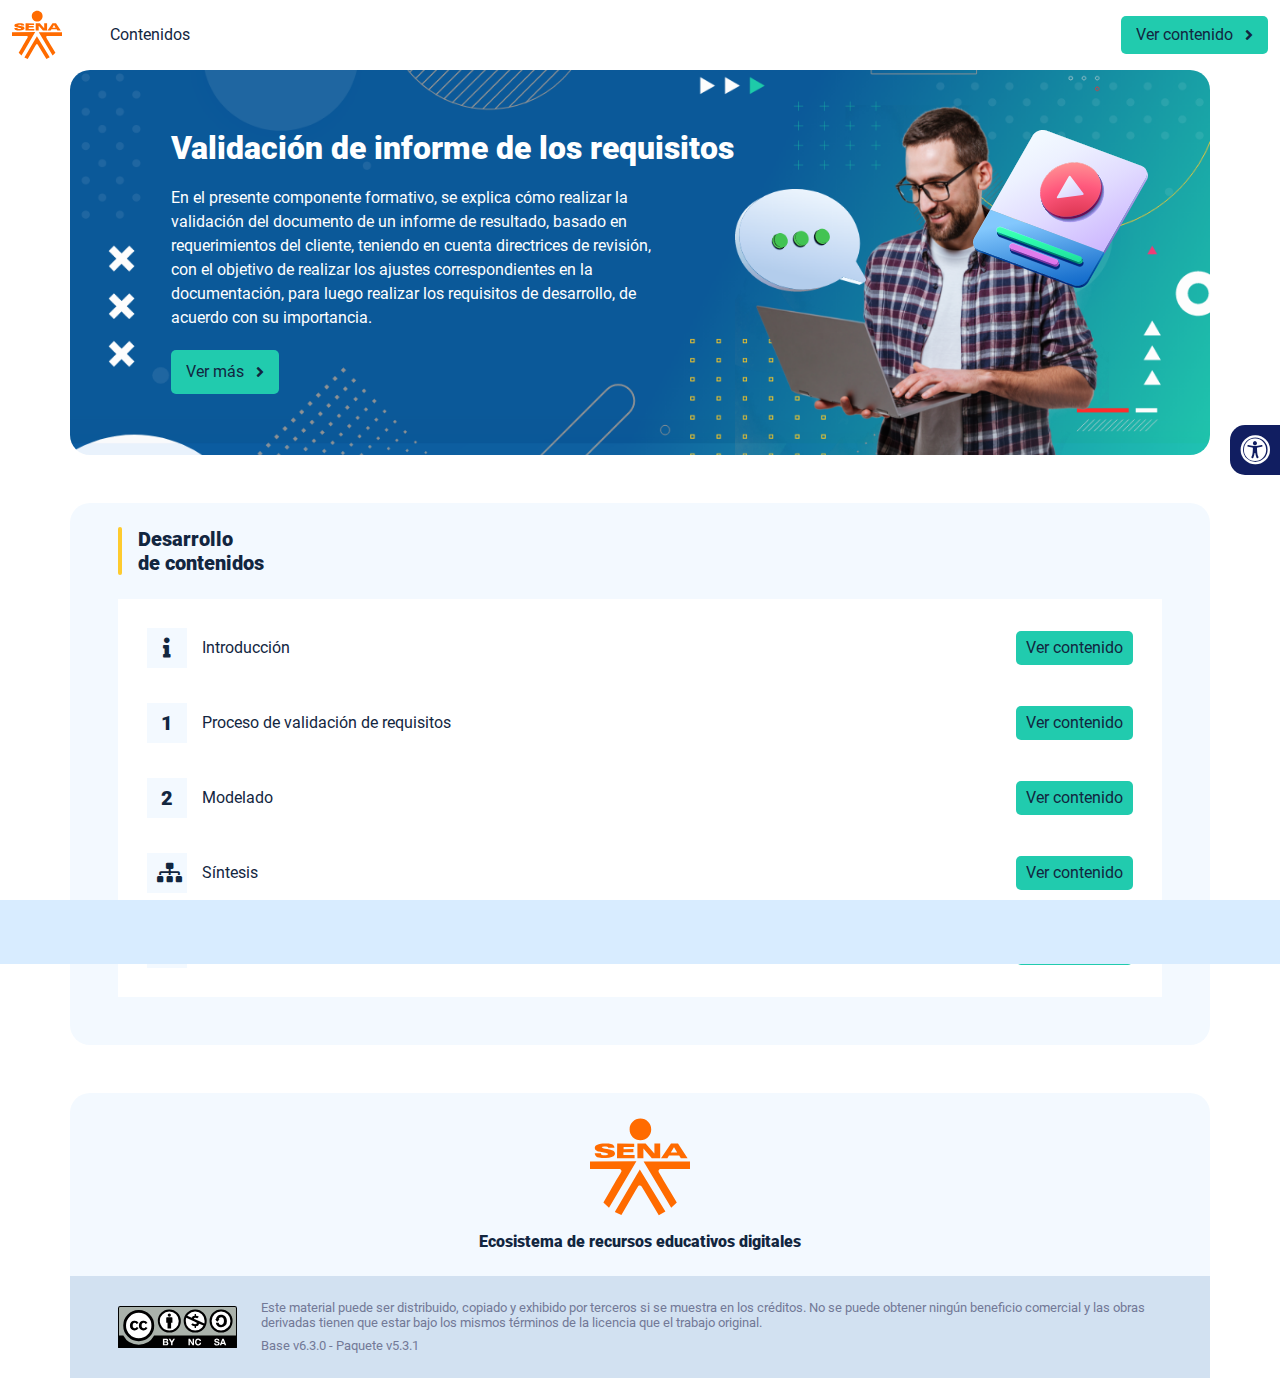
<file: index.html>
<!DOCTYPE html><html lang=""><head><meta charset="utf-8"><meta http-equiv="X-UA-Compatible" content="IE=edge"><meta name="viewport" content="width=device-width,initial-scale=1"><link rel="icon" href="favicon.ico"><title>Validación de informe de los requisitos.</title><link href="css/chunk-0c047e41.3babef71.css" rel="prefetch"><link href="css/chunk-25b302c8.3babef71.css" rel="prefetch"><link href="css/chunk-26fc7596.3babef71.css" rel="prefetch"><link href="css/chunk-2d2747e2.3babef71.css" rel="prefetch"><link href="css/chunk-32334cb6.3babef71.css" rel="prefetch"><link href="css/chunk-3c57cd7b.3babef71.css" rel="prefetch"><link href="css/chunk-4f2d402a.3babef71.css" rel="prefetch"><link href="css/chunk-4fde0a08.14d1f3e8.css" rel="prefetch"><link href="css/chunk-515a8379.4da5213c.css" rel="prefetch"><link href="css/chunk-59974754.48832570.css" rel="prefetch"><link href="css/chunk-6e1e538a.126808df.css" rel="prefetch"><link href="css/chunk-766a929b.e22ba341.css" rel="prefetch"><link href="css/chunk-f2df7d2c.3babef71.css" rel="prefetch"><link href="css/comple.0f8cff74.css" rel="prefetch"><link href="css/creditos.3ff21f52.css" rel="prefetch"><link href="css/glosario.9efb3182.css" rel="prefetch"><link href="css/referencias.7bdcae57.css" rel="prefetch"><link href="js/actividad.6e460f13.js" rel="prefetch"><link href="js/chunk-0206bfa0.aceaceeb.js" rel="prefetch"><link href="js/chunk-0c047e41.b1d36135.js" rel="prefetch"><link href="js/chunk-13a6037e.77e10910.js" rel="prefetch"><link href="js/chunk-18f95272.c3fff06b.js" rel="prefetch"><link href="js/chunk-25b302c8.50a4e4be.js" rel="prefetch"><link href="js/chunk-26fc7596.3f2b003f.js" rel="prefetch"><link href="js/chunk-2c06842c.cf0b8708.js" rel="prefetch"><link href="js/chunk-2d0e96ec.2bc718f4.js" rel="prefetch"><link href="js/chunk-2d208d90.41e45e01.js" rel="prefetch"><link href="js/chunk-2d21d0e2.7d34f04e.js" rel="prefetch"><link href="js/chunk-2d22c123.697a0c8d.js" rel="prefetch"><link href="js/chunk-2d2747e2.c34510a6.js" rel="prefetch"><link href="js/chunk-2e80bb9a.0cd264fe.js" rel="prefetch"><link href="js/chunk-319206de.df48974a.js" rel="prefetch"><link href="js/chunk-32334cb6.fc337bc5.js" rel="prefetch"><link href="js/chunk-3c57cd7b.2b231186.js" rel="prefetch"><link href="js/chunk-3d6834f6.5e29a78a.js" rel="prefetch"><link href="js/chunk-4cdd78c0.15a5e443.js" rel="prefetch"><link href="js/chunk-4f2d402a.8c79c008.js" rel="prefetch"><link href="js/chunk-4fde0a08.438ec1de.js" rel="prefetch"><link href="js/chunk-515a8379.1bbac084.js" rel="prefetch"><link href="js/chunk-53ccb27e.8500f303.js" rel="prefetch"><link href="js/chunk-55d286b8.998455ee.js" rel="prefetch"><link href="js/chunk-59974754.9815f936.js" rel="prefetch"><link href="js/chunk-6e1e538a.e450b8d5.js" rel="prefetch"><link href="js/chunk-766a929b.f8359263.js" rel="prefetch"><link href="js/chunk-c796899c.1a79056f.js" rel="prefetch"><link href="js/chunk-e8a7823a.8f0d5576.js" rel="prefetch"><link href="js/chunk-f2df7d2c.1fc5754b.js" rel="prefetch"><link href="js/chunk-fde47172.2cf37c35.js" rel="prefetch"><link href="js/comple.df856940.js" rel="prefetch"><link href="js/creditos.0ce4db30.js" rel="prefetch"><link href="js/glosario.e96da071.js" rel="prefetch"><link href="js/intro.e85f06a9.js" rel="prefetch"><link href="js/referencias.9a8e4a84.js" rel="prefetch"><link href="js/sintesis.5ef05be4.js" rel="prefetch"><link href="js/tema1.5b2eac7d.js" rel="prefetch"><link href="js/tema2.cb20429f.js" rel="prefetch"><link href="css/app.28bd8e66.css" rel="preload" as="style"><link href="css/chunk-vendors.228fa4ba.css" rel="preload" as="style"><link href="js/app.8194db76.js" rel="preload" as="script"><link href="js/chunk-vendors.638a62f3.js" rel="preload" as="script"><link href="css/chunk-vendors.228fa4ba.css" rel="stylesheet"><link href="css/app.28bd8e66.css" rel="stylesheet"></head><body><noscript><strong>We're sorry but Validación de informe de los requisitos. doesn't work properly without JavaScript enabled. Please enable it to continue.</strong></noscript><div id="app"></div><script src="js/chunk-vendors.638a62f3.js"></script><script src="js/app.8194db76.js"></script></body></html>
</file>
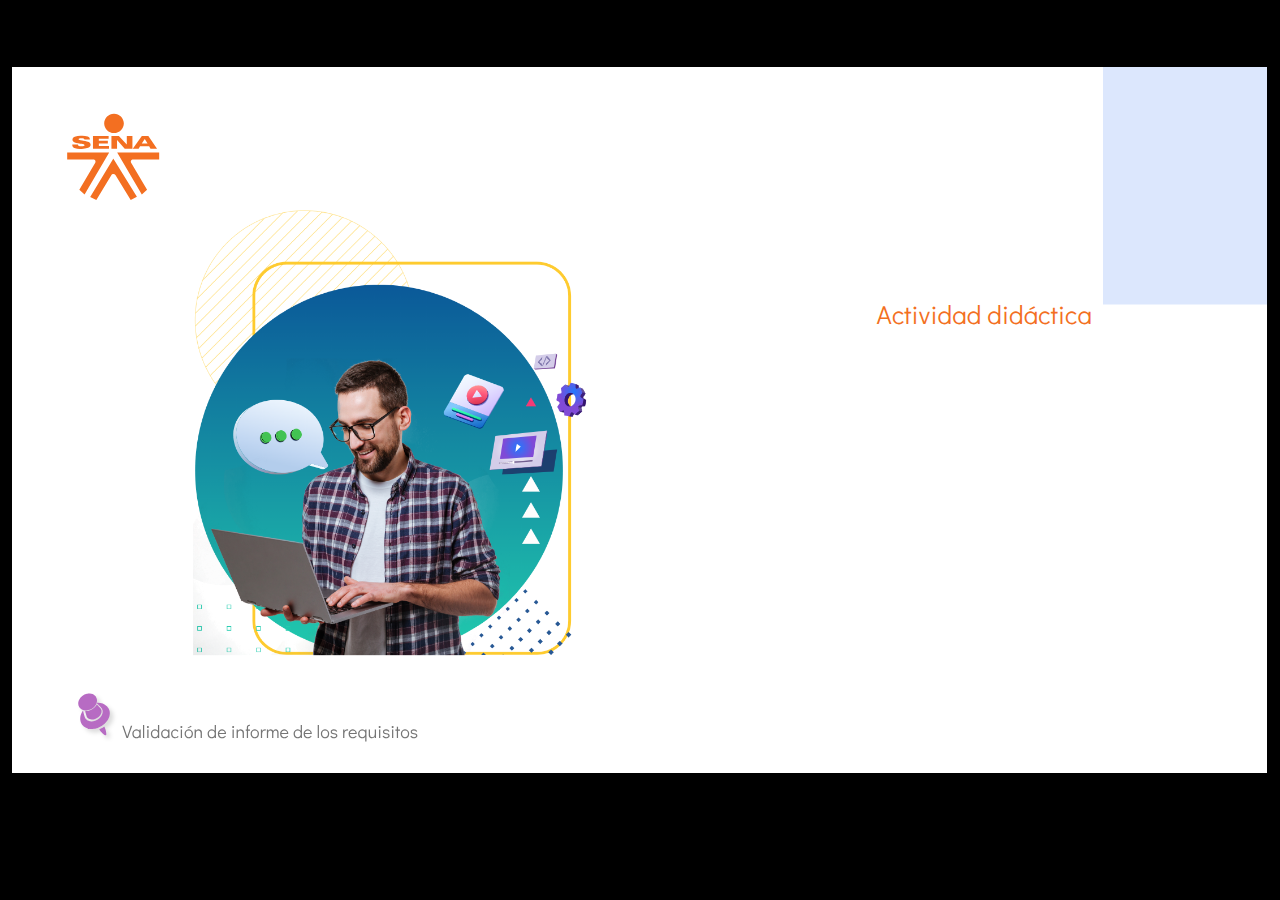
<file: actividades/actividad1/index.html>
﻿<!doctype html>
<html lang="es">
<head>
  <meta charset="utf-8">
  <!-- Creado con Storyline 360 - http://www.articulate.com  -->
  <!-- version: 3.70.29211.0 -->
  <title>CF3_228125</title>
  <meta http-equiv="x-ua-compatible" content="IE=edge"/>
  <meta name="viewport" content="width=device-width,initial-scale=1,user-scalable=no,shrink-to-fit=no,minimal-ui"/>
  <meta name="apple-mobile-web-app-capable" content="yes"/>
  <style>
    html, body { height: 100%; padding: 0; margin: 0 }
    #app { height: 100%; width: 100%; }
  </style>

  <script>
    window.DS = {};
    window.globals = {
      DATA_PATH_BASE: '',
      HAS_FRAME: true,
      HAS_SLIDE: true,

      lmsPresent: false,
      tinCanPresent: false,
      cmi5Present: false,
      aoSupport: false,
      scale: 'show all',
      captureRc: false,
      browserSize: 'optimal',
      bgColor: '#000000',
      features: 'AccessibleVideo,ConnectionMessages,FullScreenToggle,InsertSvgPicture,LayerPresentAsDialog,MultipleQuizTracking,UpdatedScrollingPanels,UpdatedThemeEditor',
      themeName: 'classic',
      preloaderColor: '#FFFFFF',
      suppressAnalytics: false,
      productChannel: 'stable',
      publishSource: 'storyline',
      aid: 'aid|4cb21481-d312-4348-bdca-60d84cd06748',
      cid: 'db7e6a90-2fd1-4911-8b84-61ca7c169d0c',
      playerVersion: '3.70.29211.0',
      publishTimestamp: '2023-03-08T05:04:10.3145293Z',
      maxIosVideoElements: 10,
      connectionSettings: { },

      
      parseParams: function(qs) {
        if (window.globals.parsedParams != null) {
          return window.globals.parsedParams;
        }
        qs = (qs || window.location.search.substr(1)).split('+').join(' ');
        var params = {},
            tokens,
            re = /[?&]?([^=]+)=([^&]*)/g;

        while (tokens = re.exec(qs)) {
          params[decodeURIComponent(tokens[1]).trim()] =
            decodeURIComponent(tokens[2]).trim();
        }
        window.globals.parsedParams = params;
        return params;
      }

    };
  </script>
  <script>
    var isIe11 = ('ActiveXObject' in window || window.MSBlobBuilder != null)
      && window.msCrypto != null && !window.ActiveXObject;
    if (isIe11) {
      window.globals.unsupportedBrowser = true;
      document.write(atob('[base64]'));
    }
  </script>
  
  <script>window.THREE = { };</script>
  
</head>
<body style="background: #000000" class="cs-HTML theme-classic">
  <!-- 360 -->
  <script>!function(e){var i=/iPhone/i,o=/iPod/i,n=/iPad/i,t=/(?=.*\bAndroid\b)(?=.*\bMobile\b)/i,d=/Android/i,s=/(?=.*\bAndroid\b)(?=.*\bSD4930UR\b)/i,b=/(?=.*\bAndroid\b)(?=.*\b(?:KFOT|KFTT|KFJWI|KFJWA|KFSOWI|KFTHWI|KFTHWA|KFAPWI|KFAPWA|KFARWI|KFASWI|KFSAWI|KFSAWA)\b)/i,r=/IEMobile/i,h=/(?=.*\bWindows\b)(?=.*\bARM\b)/i,a=/BlackBerry/i,l=/BB10/i,p=/Opera Mini/i,f=/(CriOS|Chrome)(?=.*\bMobile\b)/i,u=/(?=.*\bFirefox\b)(?=.*\bMobile\b)/i,c=new RegExp("(?:Nexus 7|BNTV250|Kindle Fire|Silk|GT-P1000)","i"),w=function(e,i){return e.test(i)},A=function(e){var A=e||navigator.userAgent,v=A.split("[FBAN");if(void 0!==v[1]&&(A=v[0]),this.apple={phone:w(i,A),ipod:w(o,A),tablet:!w(i,A)&&w(n,A),device:w(i,A)||w(o,A)||w(n,A)},this.amazon={phone:w(s,A),tablet:!w(s,A)&&w(b,A),device:w(s,A)||w(b,A)},this.android={phone:w(s,A)||w(t,A),tablet:!w(s,A)&&!w(t,A)&&(w(b,A)||w(d,A)),device:w(s,A)||w(b,A)||w(t,A)||w(d,A)},this.windows={phone:w(r,A),tablet:w(h,A),device:w(r,A)||w(h,A)},this.other={blackberry:w(a,A),blackberry10:w(l,A),opera:w(p,A),firefox:w(u,A),chrome:w(f,A),device:w(a,A)||w(l,A)||w(p,A)||w(u,A)||w(f,A)},this.seven_inch=w(c,A),this.any=this.apple.device||this.android.device||this.windows.device||this.other.device||this.seven_inch,this.phone=this.apple.phone||this.android.phone||this.windows.phone,this.tablet=this.apple.tablet||this.android.tablet||this.windows.tablet,"undefined"==typeof window)return this},v=function(){var e=new A;return e.Class=A,e};"undefined"!=typeof module&&module.exports&&"undefined"==typeof window?module.exports=A:"undefined"!=typeof module&&module.exports&&"undefined"!=typeof window?module.exports=v():"function"==typeof define&&define.amd?define("isMobile",[],e.isMobile=v()):e.isMobile=v()}(this);
    window.isMobile.apple.tablet = window.isMobile.apple.tablet ||
      (navigator.platform === 'MacIntel' && navigator.maxTouchPoints > 1);
    window.isMobile.apple.device = window.isMobile.apple.device || window.isMobile.apple.tablet;
    window.isMobile.tablet = window.isMobile.tablet || window.isMobile.apple.tablet;
    window.isMobile.any = window.isMobile.any || window.isMobile.apple.tablet;
  </script>

  <div id="focus-sink" tabindex="-1"></div>

  <div id="preso"></div>
  <script>
    (function() {

      var classTypes = [ 'desktop', 'mobile', 'phone', 'tablet' ];

      var addDeviceClasses = function(prefix, testObj) {
        var curr, i;
        for (i = 0; i < classTypes.length; i++) {
          curr = classTypes[i];
          if (testObj[curr]) {
            document.body.classList.add(prefix + curr);
          }
        }
      };

      var params = window.globals.parseParams(),
          isDevicePreview = params.devicepreview === '1',
          isPhoneOverride = params.deviceType === 'phone' || (isDevicePreview && params.phone == '1'),
          isTabletOverride = (params.deviceType === 'tablet' || isDevicePreview) && !isPhoneOverride,
          isMobileOverride = isPhoneOverride || isTabletOverride;

      var deviceView = {
        desktop: !window.isMobile.any && !isMobileOverride,
        mobile: window.isMobile.any || isMobileOverride,
        phone: isPhoneOverride || (window.isMobile.phone && !isTabletOverride),
        tablet: isTabletOverride || window.isMobile.tablet
      };

      window.globals.deviceView = deviceView;
      window.isMobile.desktop = !window.isMobile.any;
      window.isMobile.mobile = window.isMobile.any;

      addDeviceClasses('view-', deviceView);

    })();
  </script>
  
  <script src='story_content/user.js' type=text/javascript></script>
  <div class="slide-loader"></div>

  <script>
    if (window.globals.deviceView.isMobile) { var doc = document, loader = doc.body.querySelector('.slide-loader'); [ 1, 2, 3 ].forEach(function(n) { var d = doc.createElement('div'); d.style.backgroundColor = window.globals.preloaderColor; d.classList.add('mobile-loader-dot'); d.classList.add('dot' + n); loader.appendChild(d); }); }
  </script>

  <div class="mobile-load-title-overlay" style="display: none">
    <div class="mobile-load-title">CF3_228125</div>
  </div>

  <div class="mobile-chrome-warning"></div>

  
<style>
  .warn-connection-dialog {
    display: none;
    background: transparent;
    pointer-events: none;
    position: fixed;
    left: 0;
    top: 0;
    width: 100%;
    height: 100%;
    z-index: 999;
  }

  .warn-connection-content {
    border-radius: 4px;
    background: white;
    border: 1px solid #E7E7E7;
    color: #333333;
    box-shadow: 0 2px 4px rgba(0, 0, 0, 0.25);
    transition: all 150ms ease-out;
    position: absolute;
    white-space: nowrap;
  }

  .view-phone.is-landscape .warn-connection-content {
    left: 23px;
    bottom: 23px;
  }

  .view-tablet.is-landscape .warn-connection-content {
    left: 50%;
    top: 20px;
    transform: translateX(-50%);
  }

  .is-portrait .warn-connection-content {
    transform: translate(-50%, calc(-100% - 15px));
  }

  .warn-connection-content p {
    display: inline-block;
    margin: 0 8px 0 0;
    line-height: 33px;
    font-size: 11px;
  }

  .warn-connection-content svg {
    position: relative;
    vertical-align: middle;
    margin: 0 2px 2px 8px;
  }

  .view-desktop .warn-connection-content {
    left: 1.5em;
    bottom: 1.5em;
  }

  .view-desktop .warn-connection-content p {
    font-size: 1.1em;
  }

  .is-offline .warn-connection-dialog {
    display: block;
  }

  .is-offline .cs-panel * {
    pointer-events: none !important;
  }

  .is-offline .cs-panel {
    pointer-events: all !important;
  }

  .is-offline #nav-controls * {
    pointer-events: none !important;
  }

  .is-offline #nav-controls {
    pointer-events: all !important;
  }
</style>

<div class="warn-connection-dialog">
  <div class="warn-connection-content">
    <svg width="17" height="15" viewBox="0 0 17 15" xmlns="http://www.w3.org/2000/svg">
      <path fill="#8F0000" stroke="white" d="M16.07,12.98 L15.88,12.23 L9.51,1.21 C8.97,0.26,7.6,0.26,7.06,1.21 L0.69,12.23 C0.15,13.16,0.81,14.36,1.91,14.36 H14.65 C15.47,14.36,16.05,13.7,16.07,12.98 Z"/>
      <path fill="white" stroke="white" d="M8.58,5.5 C8.35,5.28,8.5,5.35,8.21,5.32 C8.09,5.35,7.97,5.49,7.96,5.67 C7.97,5.79,7.98,5.92,7.98,6.04 L7.98,6.04 C7.99,6.17,8,6.31,8.01,6.43 L8.01,6.44 C8.03,6.92,8.06,7.41,8.09,7.9 L8.09,7.9 C8.12,8.39,8.14,8.88,8.17,9.37 C8.17,9.39,8.18,9.42,8.2,9.44 C8.23,9.46,8.25,9.47,8.28,9.47 C8.31,9.47,8.34,9.46,8.35,9.44 C8.37,9.43,8.38,9.4,8.39,9.35 L8.39,9.34 C8.39,9.24,8.4,9.15,8.4,9.05 L8.4,9.05 C8.41,8.96,8.41,8.86,8.42,8.75 C8.43,8.44,8.45,8.12,8.47,7.81 L8.47,7.81 C8.49,7.49,8.51,7.18,8.53,6.87 C8.55,6.46,8.56,6.05,8.59,5.64 L8.6,5.62 C8.6,5.57,8.59,5.53,8.58,5.5 L8.21,5.32 Z"/>
      <circle fill="white" stroke="white" cx="8.3" cy="11.35" r="0.3"/>
    </svg>
    <p>You are offline. Trying to reconnect...</p>
  </div>
</div>

<script>
  (function() {
    window.DS.connection = {
      warningShown: false,
      assets: {},
      loadingAssetGroup: false,
      retryDelay: 500
    };

    // @TODO this is POC code and can be cleaned up a bit more if we move forward
    // with the feature



    // The `window.globals.features` variable must be set in `webpack.dev.config` when testing locally - it is not enough
    // to have it in the data - but it must be set there as well.
    var useConnectionMessages = window.AbortController != null &&
      window.location.protocol != 'file:' &&
      window.globals.features.indexOf('ConnectionMessages') != -1;

    window.DS.connection.useConnectionMessages = useConnectionMessages

    var assetCount = 0;
    var checkLoadedId;
    var connectionSettings = window.globals.connectionSettings;

    if (useConnectionMessages && connectionSettings != null) {
      var contentEl = document.querySelector('.warn-connection-content');
      var messageEl = contentEl.querySelector('p')

      if (connectionSettings.useDarkTheme) {
        contentEl.style.borderColor = '#BABBBA';
        contentEl.style.backgroundColor = '#282828';
        contentEl.style.color = '#FFFFFF';
      }

      if (connectionSettings.message != null) {
        messageEl.textContent = window.decodeURIComponent(connectionSettings.message);
      }
    }

    function checkAssetsReady() {
      for (var i in DS.connection.assets) {
        if (!DS.connection.assets[i].success) {
          return false;
        }
      }
      return true;
    }

    function stopAssetGroup() {
      if (!useConnectionMessages) { return; }

      assetCount = 0;

      DS.connection.oldAssetGroup = DS.connection.assets;
      DS.connection.assets = {};
      DS.connection.loadingAssetGroup = false;
      clearInterval(checkLoadedId);
    }

    function startAssetGroup() {
      if (!useConnectionMessages) { return; }
      var ticks = 0;
      clearInterval(checkLoadedId);
      checkLoadedId = setInterval(function() {
        var loaded = 0;
        if (assetCount === 0 && loaded === 0) {
          clearInterval(checkLoadedId);
          return;
        }

        for (var i in DS.connection.assets) {
          if (DS.connection.assets[i].success) {
            loaded++;
          }
        }

        if (assetCount === loaded && checkAssetsReady()) {
          for (var i in DS.connection.assets) {
            if (DS.connection.assets[i].action) {
              DS.connection.assets[i].action();
            }
          }
          hideWarning();
          stopAssetGroup();
        }
      }, 100)
    }

    function requiredAsset(url, action, retry, type) {
      if (!useConnectionMessages) { return; }
      if (DS.connection.assets[url]) { return; }

      DS.connection.assets[url] = {
        success: false, action: action, retry: retry, type: type
      };
      assetCount = Object.keys(DS.connection.assets).length;
      if (!DS.connection.loadingAssetGroup) {
        startAssetGroup();
      }
      DS.connection.loadingAssetGroup = true;
    }

    function assetLoaded(url) {
      if (!useConnectionMessages) { return; }
      if (DS.connection.assets[url]) {
        DS.connection.assets[url].success = true;
      }
    }

    function assetFailed(url) {
      if (!useConnectionMessages) { return; }
      if (!DS.connection.assets[url]) {
        if (/\.js$/.test(url)) {
          setTimeout(function() {
            if (DS.connection.lastSlideLoaded != null) {
              DS.connection.lastSlideLoaded();
            }
          }, DS.connection.retryDelay);
        }
        return;
      }
      if (!DS.connection.warningShown) { showWarning(); }
      if (DS.connection.assets[url].retry) {
        setTimeout(function() {
          if (!DS.connection.assets[url].success) {
            DS.connection.assets[url].retry()
          }
        }, DS.connection.retryDelay);
      }
    }

    function hideWarning() {
      document.body.classList.remove('is-offline');
      DS.connection.warningShown = false;
    }
    DS.connection.hideWarning = hideWarning

    function showWarning(btn) {
      document.body.classList.add('is-offline')
      DS.connection.warningShown = true;
      updateWarningPosition();
    }

    function updateWarningPosition() {
      if (!DS.connection.warningShown) {
        return;
      }

      var isPortrait = document.body.classList.contains('is-portrait');
      var warningEl = document.querySelector('.warn-connection-content');

      if (isPortrait) {
        var slide = document.querySelector('.primary-slide');
        var slideRect = slide.getBoundingClientRect();

        warningEl.style.top = `${slideRect.top}px`
        warningEl.style.left = `${slideRect.left + slideRect.width / 2}px`
      } else {
        warningEl.style.top = null;
        warningEl.style.left = null;
      }

      window.requestAnimationFrame(updateWarningPosition);
    }

    // these will all be noops if the feature flag isn't set in
    // the data and `window.globals.features`
    DS.connection.requiredAsset = requiredAsset;
    DS.connection.assetLoaded = assetLoaded;
    DS.connection.assetFailed = assetFailed;
    DS.connection.stopAssetGroup = stopAssetGroup;
    DS.connection.startAssetGroup = startAssetGroup;
  })();
</script>


  <script>
    
    if (window.autoSpider && window.vInterfaceObject) {
      document.querySelector('.mobile-load-title-overlay').style.display = 'none';
    }
  </script>

  

  <link rel="stylesheet" href="html5/data/css/output.min.css" data-noprefix/>
</body>
<script src="html5/lib/scripts/bootstrapper.min.js"></script>
</html>
</file>
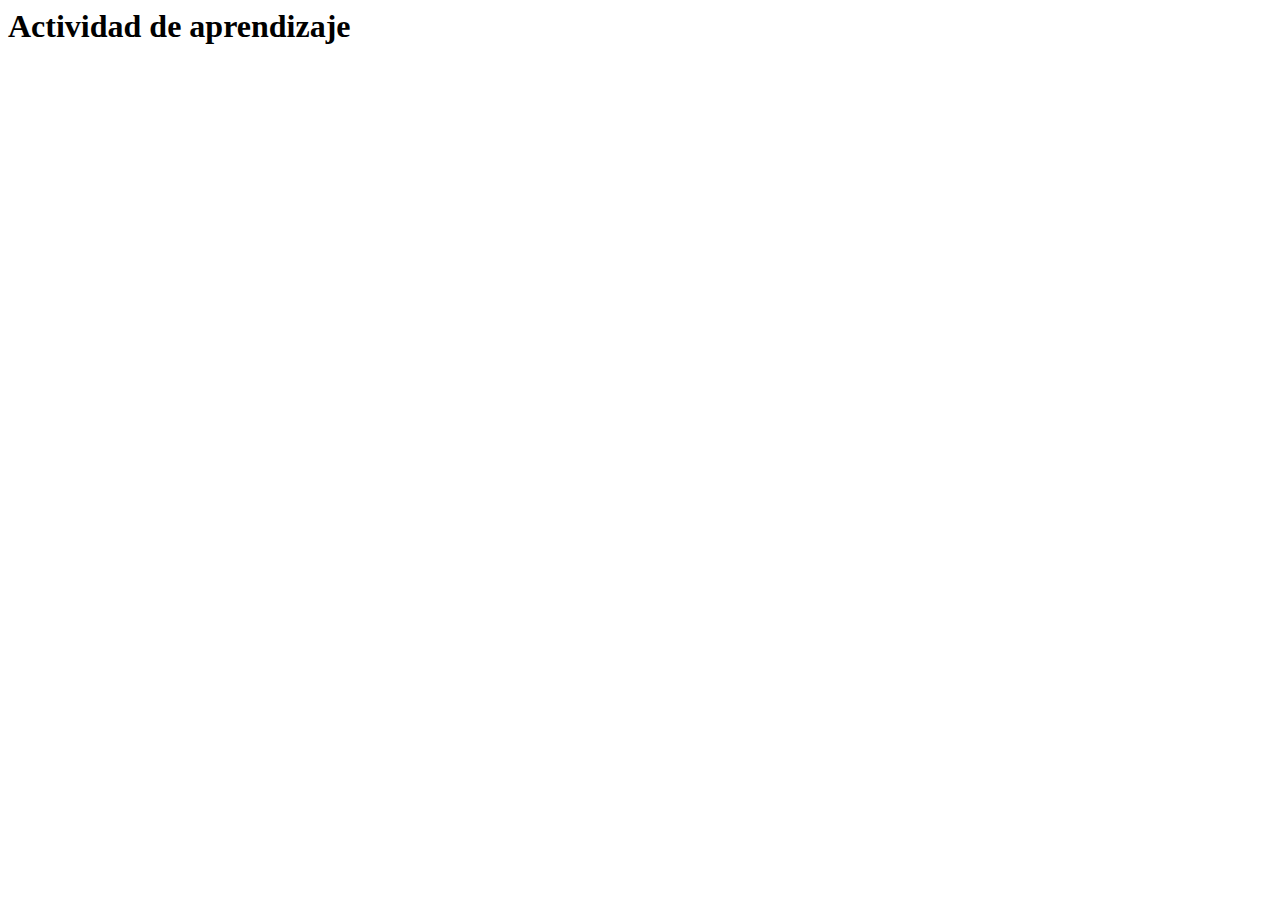
<file: actividades/actividad.html>
<html lang="en">
<head>
  <meta charset="UTF-8">
  <meta http-equiv="X-UA-Compatible" content="IE=edge">
  <meta name="viewport" content="width=device-width, initial-scale=1.0">
  <title>Actividad de aprendizaje</title>
</head>
<body>
  <h1>Actividad de aprendizaje</h1>
</body>
</html>
</file>
<file: css/chunk-0c047e41.3babef71.css>
.actividad[data-v-22adfd6b]{background-color:#f2f2f2}.horizontal-scroll__wrapper[data-v-22adfd6b]{overflow:hidden}.horizontal-scroll[data-v-22adfd6b]{display:flex;transition:transform .5s ease-in-out;align-items:center;flex-wrap:nowrap}.horizontal-scroll[data-v-22adfd6b]:not(.row){width:100%}.horizontal-scroll--item-fw[data-v-22adfd6b]>div{flex-grow:0;flex-shrink:0;width:100%;margin:0!important}
</file>
<file: css/chunk-25b302c8.3babef71.css>
.actividad[data-v-22adfd6b]{background-color:#f2f2f2}.horizontal-scroll__wrapper[data-v-22adfd6b]{overflow:hidden}.horizontal-scroll[data-v-22adfd6b]{display:flex;transition:transform .5s ease-in-out;align-items:center;flex-wrap:nowrap}.horizontal-scroll[data-v-22adfd6b]:not(.row){width:100%}.horizontal-scroll--item-fw[data-v-22adfd6b]>div{flex-grow:0;flex-shrink:0;width:100%;margin:0!important}
</file>
<file: css/chunk-26fc7596.3babef71.css>
.actividad[data-v-22adfd6b]{background-color:#f2f2f2}.horizontal-scroll__wrapper[data-v-22adfd6b]{overflow:hidden}.horizontal-scroll[data-v-22adfd6b]{display:flex;transition:transform .5s ease-in-out;align-items:center;flex-wrap:nowrap}.horizontal-scroll[data-v-22adfd6b]:not(.row){width:100%}.horizontal-scroll--item-fw[data-v-22adfd6b]>div{flex-grow:0;flex-shrink:0;width:100%;margin:0!important}
</file>
<file: css/chunk-2d2747e2.3babef71.css>
.actividad[data-v-22adfd6b]{background-color:#f2f2f2}.horizontal-scroll__wrapper[data-v-22adfd6b]{overflow:hidden}.horizontal-scroll[data-v-22adfd6b]{display:flex;transition:transform .5s ease-in-out;align-items:center;flex-wrap:nowrap}.horizontal-scroll[data-v-22adfd6b]:not(.row){width:100%}.horizontal-scroll--item-fw[data-v-22adfd6b]>div{flex-grow:0;flex-shrink:0;width:100%;margin:0!important}
</file>
<file: css/chunk-32334cb6.3babef71.css>
.actividad[data-v-22adfd6b]{background-color:#f2f2f2}.horizontal-scroll__wrapper[data-v-22adfd6b]{overflow:hidden}.horizontal-scroll[data-v-22adfd6b]{display:flex;transition:transform .5s ease-in-out;align-items:center;flex-wrap:nowrap}.horizontal-scroll[data-v-22adfd6b]:not(.row){width:100%}.horizontal-scroll--item-fw[data-v-22adfd6b]>div{flex-grow:0;flex-shrink:0;width:100%;margin:0!important}
</file>
<file: css/chunk-3c57cd7b.3babef71.css>
.actividad[data-v-22adfd6b]{background-color:#f2f2f2}.horizontal-scroll__wrapper[data-v-22adfd6b]{overflow:hidden}.horizontal-scroll[data-v-22adfd6b]{display:flex;transition:transform .5s ease-in-out;align-items:center;flex-wrap:nowrap}.horizontal-scroll[data-v-22adfd6b]:not(.row){width:100%}.horizontal-scroll--item-fw[data-v-22adfd6b]>div{flex-grow:0;flex-shrink:0;width:100%;margin:0!important}
</file>
<file: css/chunk-4f2d402a.3babef71.css>
.actividad[data-v-22adfd6b]{background-color:#f2f2f2}.horizontal-scroll__wrapper[data-v-22adfd6b]{overflow:hidden}.horizontal-scroll[data-v-22adfd6b]{display:flex;transition:transform .5s ease-in-out;align-items:center;flex-wrap:nowrap}.horizontal-scroll[data-v-22adfd6b]:not(.row){width:100%}.horizontal-scroll--item-fw[data-v-22adfd6b]>div{flex-grow:0;flex-shrink:0;width:100%;margin:0!important}
</file>
<file: css/chunk-4fde0a08.14d1f3e8.css>
.actividad[data-v-a108b06a]{background-color:#f2f2f2}.header[data-v-a108b06a]{position:sticky;top:0;padding-top:10px;padding-bottom:10px;background-color:#fff;z-index:10010;line-height:1.1em}.header__logo[data-v-a108b06a]{width:50px}@media (max-width:576px){.header__componente-formativo[data-v-a108b06a]{font-size:.8em}}.header__menu[data-v-a108b06a]{cursor:pointer}.header__menu span[data-v-a108b06a]{font-size:.7em;display:block;line-height:1em;text-align:center;color:#111e61}.header__menu__btn[data-v-a108b06a]{width:30px;height:30px;position:relative;margin-bottom:4px}.header__menu__btn .line-1[data-v-a108b06a],.header__menu__btn .line-2[data-v-a108b06a],.header__menu__btn .line-3[data-v-a108b06a]{height:4px;width:30px;background-color:#111e61;transform-origin:center center;position:absolute;left:0;border-radius:2px}.header__menu__btn .line-1[data-v-a108b06a]{top:4px;-webkit-animation:line-1-inactive-data-v-a108b06a .5s ease-in-out forwards;animation:line-1-inactive-data-v-a108b06a .5s ease-in-out forwards}.header__menu__btn .line-2[data-v-a108b06a]{top:13px;-webkit-animation:line-2-inactive-data-v-a108b06a .5s ease-in-out forwards;animation:line-2-inactive-data-v-a108b06a .5s ease-in-out forwards}.header__menu__btn .line-3[data-v-a108b06a]{top:22px;-webkit-animation:line-3-inactive-data-v-a108b06a .5s ease-in-out forwards;animation:line-3-inactive-data-v-a108b06a .5s ease-in-out forwards}.header__menu__btn[data-v-a108b06a]:hover{cursor:pointer}.header__menu__btn--open .line-1[data-v-a108b06a]{-webkit-animation:line-1-active-data-v-a108b06a .5s ease-in-out forwards;animation:line-1-active-data-v-a108b06a .5s ease-in-out forwards}.header__menu__btn--open .line-2[data-v-a108b06a]{-webkit-animation:line-2-active-data-v-a108b06a .5s ease-in-out forwards;animation:line-2-active-data-v-a108b06a .5s ease-in-out forwards}.header__menu__btn--open .line-3[data-v-a108b06a]{-webkit-animation:line-3-active-data-v-a108b06a .5s ease-in-out forwards;animation:line-3-active-data-v-a108b06a .5s ease-in-out forwards}@-webkit-keyframes line-1-active-data-v-a108b06a{0%{transform:translate(0) rotate(0)}50%{transform:translateY(9px) rotate(0)}to{transform:translateY(9px) rotate(45deg)}}@keyframes line-1-active-data-v-a108b06a{0%{transform:translate(0) rotate(0)}50%{transform:translateY(9px) rotate(0)}to{transform:translateY(9px) rotate(45deg)}}@-webkit-keyframes line-2-active-data-v-a108b06a{0%{transform:scale(1)}to{transform:scale(0)}}@keyframes line-2-active-data-v-a108b06a{0%{transform:scale(1)}to{transform:scale(0)}}@-webkit-keyframes line-3-active-data-v-a108b06a{0%{transform:translate(0) rotate(0)}50%{transform:translateY(-9px) rotate(0)}to{transform:translateY(-9px) rotate(-45deg)}}@keyframes line-3-active-data-v-a108b06a{0%{transform:translate(0) rotate(0)}50%{transform:translateY(-9px) rotate(0)}to{transform:translateY(-9px) rotate(-45deg)}}@-webkit-keyframes line-1-inactive-data-v-a108b06a{0%{transform:translateY(9px) rotate(45deg)}50%{transform:translateY(9px) rotate(0)}to{transform:translate(0) rotate(0)}}@keyframes line-1-inactive-data-v-a108b06a{0%{transform:translateY(9px) rotate(45deg)}50%{transform:translateY(9px) rotate(0)}to{transform:translate(0) rotate(0)}}@-webkit-keyframes line-2-inactive-data-v-a108b06a{0%{transform:scale(0)}to{transform:scale(1)}}@keyframes line-2-inactive-data-v-a108b06a{0%{transform:scale(0)}to{transform:scale(1)}}@-webkit-keyframes line-3-inactive-data-v-a108b06a{0%{transform:translateY(-9px) rotate(-45deg)}50%{transform:translateY(-9px) rotate(0)}to{transform:translate(0) rotate(0)}}@keyframes line-3-inactive-data-v-a108b06a{0%{transform:translateY(-9px) rotate(-45deg)}50%{transform:translateY(-9px) rotate(0)}to{transform:translate(0) rotate(0)}}
</file>
<file: css/chunk-515a8379.4da5213c.css>
.actividad{background-color:#f2f2f2}.banner-interno{position:relative}.banner-interno__fondo{position:absolute;top:0;bottom:-50px;left:0;right:0;background-color:#ef3c79;background-size:cover;background-position:50%}.banner-interno__titulo{display:flex;align-items:center}.banner-interno__titulo__icono{display:block;width:32px;height:32px;border-radius:50%;background-color:#fff;position:relative}.banner-interno__titulo__icono i{color:#ef3c79;position:absolute;left:50%;top:50%;transform:translate(-50%,-50%)}.banner-interno__titulo h1,.banner-interno__titulo h2,.banner-interno__titulo h3,.banner-interno__titulo h4,.banner-interno__titulo h5,.banner-interno__titulo h6{color:#fff;line-height:1.1em}
</file>
<file: css/chunk-59974754.48832570.css>
.actividad{background-color:#f2f2f2}.aside-menu{position:sticky;top:70px;flex:0 0 0;width:0;min-height:calc(100vh - 70px);max-height:calc(100vh - 70px);background-color:#f3f9ff;transition:flex .5s ease-in-out,width .5s ease-in-out;overflow-x:hidden;z-index:100001}.aside-menu a{color:#111e61}.aside-menu--open{flex:0 0 300px;width:300px}.aside-menu__content{width:300px;display:flex;flex-direction:column;justify-content:space-between;min-height:calc(100vh - 70px);max-height:calc(100vh - 70px);border-right:1px solid #d8ecff}@media (max-height:800px){.aside-menu__content{min-height:800px;max-height:800px;overflow-y:auto}}.aside-menu__header{padding:10px;text-align:center;background-color:#d8ecff}.aside-menu__header h4{margin:0}.aside-menu__menu{overflow-y:auto;flex-grow:1;list-style:none;padding-left:0;margin-bottom:0}.aside-menu__menu__item--active .aside-menu__menu__item__lnk,.aside-menu__menu__item--active .aside-menu__sec-menu__item__lnk{background-color:#d8ecff;font-weight:700}.aside-menu__menu__item--sub-menu:hover,.aside-menu__menu__item:hover,.aside-menu__sec-menu__item:hover{background-color:#d8ecff}.aside-menu__menu__item--sub-menu{padding-left:10px}.aside-menu__menu__item--sub-menu--active .aside-menu__menu__item__lnk,.aside-menu__menu__item--sub-menu--active .aside-menu__sec-menu__item__lnk{background-color:#d8ecff;font-weight:700;position:relative}.aside-menu__menu__item--sub-menu--active .aside-menu__menu__item__lnk:before,.aside-menu__menu__item--sub-menu--active .aside-menu__sec-menu__item__lnk:before{content:"";display:block;position:absolute;left:0;bottom:0;top:0;width:4px;border-radius:2px;background-color:#fecb2f}.aside-menu__menu__item__lnk,.aside-menu__sec-menu__item__lnk{display:flex;align-items:center;padding:10px 15px;line-height:1.1em}.aside-menu__menu__item__lnk i,.aside-menu__menu__item__lnk span,.aside-menu__sec-menu__item__lnk i,.aside-menu__sec-menu__item__lnk span{margin-right:10px}.aside-menu__menu__item__lnk i:last-child,.aside-menu__menu__item__lnk span:last-child,.aside-menu__sec-menu__item__lnk i:last-child,.aside-menu__sec-menu__item__lnk span:last-child{margin-right:0}.aside-menu__sec-menu{background-color:#d8ecff;padding:10px 0;flex-shrink:0;margin-bottom:0}.aside-menu__sec-menu__item{padding:10px 15px}.aside-menu__sec-menu__item__lnk{padding:0;border-radius:1em}.aside-menu__sec-menu__item__lnk i{display:block;width:2em;height:2em;padding:.5em 0;text-align:center;background-color:#fff;border-radius:50%}.aside-menu__sec-menu__item__lnk:hover{background-color:#fff}@media (max-width:992px){.aside-menu{position:fixed;top:70px}}@media (max-width:576px){.aside-menu__sec-menu{padding-bottom:110px}}
</file>
<file: css/chunk-6e1e538a.126808df.css>
.actividad[data-v-4f6b7c58]{background-color:#f2f2f2}.accesibilidad[data-v-4f6b7c58]{position:fixed;right:0;top:50vh;height:50px;background-color:#111e61;border-top-left-radius:15px;border-bottom-left-radius:15px;transform:translateY(-50%) translateX(100%) translateX(-50px);overflow:hidden;transition:transform .3s ease-in-out,height .3s ease-in-out}.accesibilidad[data-v-4f6b7c58]:hover{transform:translateY(-50%) translateX(0);height:12.75rem}.accesibilidad [data-v-4f6b7c58]{color:#fff}.accesibilidad__menu__content .accesibilidad__menu__item[data-v-4f6b7c58]{cursor:pointer}.accesibilidad__menu__content .accesibilidad__menu__item[data-v-4f6b7c58]:hover{background-color:#273685}.accesibilidad__menu__content .accesibilidad__menu__item[data-v-4f6b7c58]:last-child{border:none}.accesibilidad__menu__item[data-v-4f6b7c58]{display:flex;align-items:center;padding:10px;border-bottom:1px solid #273685;line-height:1em;-webkit-user-select:none;-moz-user-select:none;-ms-user-select:none;user-select:none}.accesibilidad__menu i[data-v-4f6b7c58]{font-size:30px;font-style:normal;margin-right:10px;line-height:1em}.accesibilidad__menu img[data-v-4f6b7c58]{width:30px;margin-right:10px}
</file>
<file: css/chunk-766a929b.e22ba341.css>
.actividad{background-color:#f2f2f2}.barra-avance{display:flex;align-items:center;justify-content:space-between;position:fixed;bottom:0;left:0;width:100%;padding:10px;background-color:#d8ecff;transition:transform .5s ease-in-out;z-index:100000}.barra-avance__barra{margin:0 20px;flex:1;position:relative;max-width:800px}.barra-avance__barra--amarilla,.barra-avance__barra--blanca{height:4px}.barra-avance__barra--amarilla:after,.barra-avance__barra--amarilla:before,.barra-avance__barra--blanca:after,.barra-avance__barra--blanca:before{content:"";display:block;width:10px;height:10px;border-radius:50%;position:absolute;top:50%}.barra-avance__barra--amarilla:before,.barra-avance__barra--blanca:before{left:0;transform:translate(-50%,-50%)}.barra-avance__barra--amarilla:after,.barra-avance__barra--blanca:after{right:0;transform:translate(50%,-50%)}.barra-avance__barra--blanca,.barra-avance__barra--blanca:after,.barra-avance__barra--blanca:before{background-color:#fff}.barra-avance__barra--amarilla{position:absolute;width:100%;top:0;background-color:#21cbae}.barra-avance__barra--amarilla:after,.barra-avance__barra--amarilla:before{background-color:#21cbae}.barra-avance__boton--regresar{background-color:#b0c0d2}.barra-avance__boton--regresar span{color:#111e61!important}.barra-avance__boton--disable{opacity:0;pointer-events:none}.barra-avance--open{transform:translateY(0)}.barra-avance--close{transform:translateY(100%)}
</file>
<file: css/chunk-f2df7d2c.3babef71.css>
.actividad[data-v-22adfd6b]{background-color:#f2f2f2}.horizontal-scroll__wrapper[data-v-22adfd6b]{overflow:hidden}.horizontal-scroll[data-v-22adfd6b]{display:flex;transition:transform .5s ease-in-out;align-items:center;flex-wrap:nowrap}.horizontal-scroll[data-v-22adfd6b]:not(.row){width:100%}.horizontal-scroll--item-fw[data-v-22adfd6b]>div{flex-grow:0;flex-shrink:0;width:100%;margin:0!important}
</file>
<file: css/comple.0f8cff74.css>
.banner-interno{position:relative}.banner-interno__fondo{position:absolute;top:0;bottom:-50px;left:0;right:0;background-color:#ef3c79;background-size:cover;background-position:50%}.banner-interno__titulo{display:flex;align-items:center}.banner-interno__titulo__icono{display:block;width:32px;height:32px;border-radius:50%;background-color:#fff;position:relative}.banner-interno__titulo__icono i{color:#ef3c79;position:absolute;left:50%;top:50%;transform:translate(-50%,-50%)}.banner-interno__titulo h1,.banner-interno__titulo h2,.banner-interno__titulo h3,.banner-interno__titulo h4,.banner-interno__titulo h5,.banner-interno__titulo h6{color:#fff;line-height:1.1em}.actividad{background-color:#f2f2f2}.complementario__enlaces{display:flex;justify-content:center;flex-wrap:wrap}.complementario__enlaces a{margin:0 5px}.complementario__btn{font-size:1.5em;line-height:1em}table{width:calc(100% - 1px);min-width:800px}table thead{background-color:#d8ecff}table thead th{border-color:#d8ecff}table td,table th{padding:25px 20px;text-align:center}
</file>
<file: css/creditos.3ff21f52.css>
.banner-interno{position:relative}.banner-interno__fondo{position:absolute;top:0;bottom:-50px;left:0;right:0;background-color:#ef3c79;background-size:cover;background-position:50%}.banner-interno__titulo{display:flex;align-items:center}.banner-interno__titulo__icono{display:block;width:32px;height:32px;border-radius:50%;background-color:#fff;position:relative}.banner-interno__titulo__icono i{color:#ef3c79;position:absolute;left:50%;top:50%;transform:translate(-50%,-50%)}.banner-interno__titulo h1,.banner-interno__titulo h2,.banner-interno__titulo h3,.banner-interno__titulo h4,.banner-interno__titulo h5,.banner-interno__titulo h6{color:#fff;line-height:1.1em}.actividad{background-color:#f2f2f2}.creditos-vista .tarjeta.credito{background-color:#d2e1f1}.creditos{color:#727997;overflow-x:auto}.creditos__item{min-width:490px}.creditos p{line-height:1.3em;margin-bottom:0;color:#727997}.creditos__titulo{font-weight:700;background-color:#d2e1f1;padding:5px 10px;border-top-radius:5px;border-top-left-radius:5px;border-top-right-radius:5px}.creditos table td,.creditos table th{border-color:#d2e1f1}
</file>
<file: css/glosario.9efb3182.css>
.banner-interno{position:relative}.banner-interno__fondo{position:absolute;top:0;bottom:-50px;left:0;right:0;background-color:#ef3c79;background-size:cover;background-position:50%}.banner-interno__titulo{display:flex;align-items:center}.banner-interno__titulo__icono{display:block;width:32px;height:32px;border-radius:50%;background-color:#fff;position:relative}.banner-interno__titulo__icono i{color:#ef3c79;position:absolute;left:50%;top:50%;transform:translate(-50%,-50%)}.banner-interno__titulo h1,.banner-interno__titulo h2,.banner-interno__titulo h3,.banner-interno__titulo h4,.banner-interno__titulo h5,.banner-interno__titulo h6{color:#fff;line-height:1.1em}.actividad{background-color:#f2f2f2}.glosario__letra-item{display:flex}.glosario__letra-item__texto{padding-top:5px}.glosario__letra-item__letra__icono{width:32px;height:32px;position:relative;line-height:1em;border-radius:50%;background-color:#d2e1f1}.glosario__letra-item__letra__icono span{position:absolute;left:50%;top:50%;transform:translate(-50%,-50%);font-size:1.1em;font-weight:900}
</file>
<file: css/referencias.7bdcae57.css>
.banner-interno{position:relative}.banner-interno__fondo{position:absolute;top:0;bottom:-50px;left:0;right:0;background-color:#ef3c79;background-size:cover;background-position:50%}.banner-interno__titulo{display:flex;align-items:center}.banner-interno__titulo__icono{display:block;width:32px;height:32px;border-radius:50%;background-color:#fff;position:relative}.banner-interno__titulo__icono i{color:#ef3c79;position:absolute;left:50%;top:50%;transform:translate(-50%,-50%)}.banner-interno__titulo h1,.banner-interno__titulo h2,.banner-interno__titulo h3,.banner-interno__titulo h4,.banner-interno__titulo h5,.banner-interno__titulo h6{color:#fff;line-height:1.1em}.actividad{background-color:#f2f2f2}.referencias__item:last-child hr{display:none}.referencias__item a{color:#2196f3;text-decoration:underline;overflow-wrap:break-word}
</file>
<file: css/app.28bd8e66.css>
*,:after,:before{box-sizing:inherit}html{height:100%;line-height:1.15;box-sizing:border-box;-webkit-font-smoothing:antialiased;-moz-osx-font-smoothing:grayscale;-webkit-text-size-adjust:100%;-ms-text-size-adjust:100%;text-rendering:optimizeLegibility}a,abbr,acronym,address,applet,article,aside,audio,b,big,blockquote,body,canvas,caption,center,cite,code,dd,del,details,dfn,div,dl,dt,em,embed,fieldset,figcaption,figure,footer,form,h1,h2,h3,h4,h5,h6,header,hgroup,html,i,iframe,img,ins,kbd,label,legend,li,mark,menu,nav,object,ol,output,p,pre,q,ruby,s,samp,section,small,span,strike,strong,sub,summary,sup,table,tbody,td,tfoot,th,thead,time,tr,tt,u,ul,var,video{margin:0;padding:0;border:0;outline:0;background:transparent;vertical-align:baseline}article,aside,details,figcaption,figure,footer,header,main,menu,nav,section,summary{display:block}[hidden],template{display:none}hr{box-sizing:content-box;height:0;border-bottom:1px solid #e8e8e8;border-left:0;border-right:0;border-top:0;margin:1.5em 0;overflow:visible}[hidden]{display:none}a{font-family:Roboto,sans-serif;font-size:1em;font-weight:400;text-decoration:none;color:#12263f;background-color:transparent;transition:all .15s ease-in-out;-webkit-text-decoration-skip:objects}a:active,a:hover{outline-width:0}a:active,a:focus,a:hover{color:#000}[type=button],[type=reset],[type=submit],button{-webkit-appearance:none;-moz-appearance:none;appearance:none;cursor:pointer;display:inline-block;vertical-align:middle;border:0;border-radius:5px;color:#12263f;background-color:#21cbae;font-family:Roboto,sans-serif;font-weight:400;font-size:1em;-webkit-font-smoothing:antialiased;line-height:1em;white-space:nowrap;text-decoration:none;text-transform:none;padding:.75em 1.5em;margin:0;-webkit-user-select:none;-moz-user-select:none;-ms-user-select:none;user-select:none;overflow:visible;transition:background-color .15s ease-in-out}[type=button]:focus,[type=button]:hover,[type=reset]:focus,[type=reset]:hover,[type=submit]:focus,[type=submit]:hover,button:focus,button:hover{background-color:#21cbae;color:#12263f}[type=button]:disabled,[type=reset]:disabled,[type=submit]:disabled,button:disabled{cursor:not-allowed;opacity:.5}[type=button]:disabled:hover,[type=reset]:disabled:hover,[type=submit]:disabled:hover,button:disabled:hover{background-color:#21cbae}input,select,textarea{margin:0;display:block;font-family:Roboto,sans-serif;font-size:16px}input{overflow:visible}[type=color],[type=date],[type=datetime-local],[type=datetime],[type=email],[type=month],[type=number],[type=password],[type=search],[type=tel],[type=text],[type=time],[type=url],[type=week],input:not([type]),select,select[multiple],textarea{background-color:#fff;border:1px solid #e8e8e8;border-radius:5px;box-shadow:inset 0 1px 3px rgba(0,0,0,.06);box-sizing:inherit;margin-bottom:.75em;padding:.5em;transition:border-color .15s ease-in-out;width:100%}[type=color]:hover,[type=date]:hover,[type=datetime-local]:hover,[type=datetime]:hover,[type=email]:hover,[type=month]:hover,[type=number]:hover,[type=password]:hover,[type=search]:hover,[type=tel]:hover,[type=text]:hover,[type=time]:hover,[type=url]:hover,[type=week]:hover,input:not([type]):hover,select:hover,select[multiple]:hover,textarea:hover{border-color:shade(#e8e8e8,20%)}[type=color]:focus,[type=date]:focus,[type=datetime-local]:focus,[type=datetime]:focus,[type=email]:focus,[type=month]:focus,[type=number]:focus,[type=password]:focus,[type=search]:focus,[type=tel]:focus,[type=text]:focus,[type=time]:focus,[type=url]:focus,[type=week]:focus,input:not([type]):focus,select:focus,select[multiple]:focus,textarea:focus{border-color:#fecb2f;box-shadow:inset 0 1px 3px rgba(0,0,0,.06),0 0 5px rgba(237,36,105,.7);outline:none}[type=color]:disabled,[type=date]:disabled,[type=datetime-local]:disabled,[type=datetime]:disabled,[type=email]:disabled,[type=month]:disabled,[type=number]:disabled,[type=password]:disabled,[type=search]:disabled,[type=tel]:disabled,[type=text]:disabled,[type=time]:disabled,[type=url]:disabled,[type=week]:disabled,input:not([type]):disabled,select:disabled,select[multiple]:disabled,textarea:disabled{background-color:shade(#fff,5%);cursor:not-allowed}[type=color]:disabled:hover,[type=date]:disabled:hover,[type=datetime-local]:disabled:hover,[type=datetime]:disabled:hover,[type=email]:disabled:hover,[type=month]:disabled:hover,[type=number]:disabled:hover,[type=password]:disabled:hover,[type=search]:disabled:hover,[type=tel]:disabled:hover,[type=text]:disabled:hover,[type=time]:disabled:hover,[type=url]:disabled:hover,[type=week]:disabled:hover,input:not([type]):disabled:hover,select:disabled:hover,select[multiple]:disabled:hover,textarea:disabled:hover{border:1px solid #e8e8e8}select{text-transform:none;max-width:100%;border-radius:5px}::-webkit-file-upload-button{background-color:#21cbae;border:none;cursor:pointer;color:#12263f;border-radius:5px;padding:.75em 1.5em}::-webkit-file-upload-button:hover{background-color:#21cbae}optgroup{font-weight:700}fieldset{border:1px solid #e8e8e8;background-color:transparent;padding:1.5em;-webkit-margin-start:0;-webkit-margin-end:0;-webkit-padding-before:1.5em;-webkit-padding-start:1.5em;-webkit-padding-end:1.5em;-webkit-padding-after:1.5em}legend{box-sizing:border-box;color:inherit;display:table;max-width:100%;padding:0;white-space:normal;font-weight:600;-webkit-padding-start:0;-webkit-padding-end:0}label,legend{margin-bottom:.375em}label{display:block;font-size:1em;font-family:Roboto,sans-serif;font-weight:900}textarea{overflow:auto;resize:vertical}[type=checkbox],[type=radio]{box-sizing:border-box;padding:0;display:inline;margin-right:.375em}[type=number]::-webkit-inner-spin-button,[type=number]::-webkit-outer-spin-button{height:auto}[type=search]{-webkit-appearance:textfield;outline-offset:-2px}[type=search]::-webkit-search-cancel-button,[type=search]::-webkit-search-decoration{-webkit-appearance:none;-moz-appearance:none}::-moz-placeholder{color:#999}:-ms-input-placeholder{color:#999}::placeholder{color:#999}::-webkit-file-upload-button{-webkit-appearance:button;-moz-appearance:button;font:inherit}[type=file]{margin-bottom:.75em;width:100%}[type=button],[type=reset],[type=submit],button{-webkit-appearance:button}[type=button]::-moz-focus-inner,[type=reset]::-moz-focus-inner,[type=submit]::-moz-focus-inner,button::-moz-focus-inner{border-style:none;padding:0}[type=button]:-moz-focusring,[type=reset]:-moz-focusring,[type=submit]:-moz-focusring,button:-moz-focusring{outline:1px dotted ButtonText}progress{vertical-align:baseline}ol,ul{list-style:none;margin-bottom:1em}dt{font-weight:700}figure,img,picture,svg{margin:0;width:100%;max-width:100%}figcaption{display:block;background-color:#e8e8e8;padding:.75em 1.5em;font-size:.8em;font-weight:700}img,svg{display:block;border-style:none}svg:not(:root){overflow:hidden}audio,canvas,progress,video{display:inline-block}audio:not([controls]){display:none;height:0}template{display:none}table{border-collapse:collapse;border-spacing:0;table-layout:fixed;width:100%}td,th,tr{vertical-align:middle}td,th{border:1px solid #e8e8e8;padding:.75em}th{font-size:.875em;line-height:1.2}td{line-height:1.5}body{font-size:16px;font-weight:400;line-height:1.5}body,h1,h2,h3,h4,h5,h6{color:#12263f;font-family:Roboto,sans-serif}h1,h2,h3,h4,h5,h6{font-weight:900;line-height:1.2;margin:0 0 .75em}h1{font-size:2em}h2{font-size:1.5em}h3{font-size:1.25em}h4{font-size:1.125em}h5{font-size:1em}h6{font-size:.875em}p{font-family:Roboto,sans-serif;font-size:1em;font-weight:400;line-height:1.5;color:#12263f;margin-bottom:1em}b,strong{font-weight:700}dfn,em,i{font-style:italic}br{line-height:2em}u{text-decoration:underline}code,kbd,pre,samp{color:#727997;font-family:Lucida Console,Courier New,monospace;font-size:1em}sub,sup{font-size:75%;line-height:0;position:relative;vertical-align:baseline}sub{bottom:-.25em}sup{top:-.5em}small{font-size:80%}mark{background-color:#ffeb3b;color:#000}abbr[title]{border-bottom:none;text-decoration:underline;-webkit-text-decoration:underline dotted;text-decoration:underline dotted}blockquote,q{quotes:none}::selection{background:#2196f3!important;color:#fff!important;text-shadow:none}::-moz-selection{background:#2196f3!important;color:#fff!important;text-shadow:none}img::selection{background:transparent}img::-moz-selection{background:transparent}body{-webkit-tap-highlight-color:#2196F3!important}details,menu{display:block}summary{display:list-item}@media print{*,:after,:before,:first-letter,:first-line{background:transparent!important;color:#000!important;box-shadow:none!important;text-shadow:none!important}a,a:visited{text-decoration:underline}a[href]:after{content:" (" attr(href) ")"}a abbr[title]:after{content:" (" attr(title) ")"}a[href^="#"]:after,a[href^="javascript:"]:after{content:""}blockquote,pre{border:1px solid #999;page-break-inside:avoid}thead{display:table-header-group}img,tr{page-break-inside:avoid}img{max-width:100%!important}h2,h3,p{orphans:3;widows:3}h2,h3{page-break-after:avoid}}[data-aos][data-aos][data-aos-duration="50"],body[data-aos-duration="50"] [data-aos]{transition-duration:50ms}[data-aos][data-aos][data-aos-delay="50"],body[data-aos-delay="50"] [data-aos]{transition-delay:0s}[data-aos][data-aos][data-aos-delay="50"].aos-animate,body[data-aos-delay="50"] [data-aos].aos-animate{transition-delay:50ms}[data-aos][data-aos][data-aos-duration="100"],body[data-aos-duration="100"] [data-aos]{transition-duration:.1s}[data-aos][data-aos][data-aos-delay="100"],body[data-aos-delay="100"] [data-aos]{transition-delay:0s}[data-aos][data-aos][data-aos-delay="100"].aos-animate,body[data-aos-delay="100"] [data-aos].aos-animate{transition-delay:.1s}[data-aos][data-aos][data-aos-duration="150"],body[data-aos-duration="150"] [data-aos]{transition-duration:.15s}[data-aos][data-aos][data-aos-delay="150"],body[data-aos-delay="150"] [data-aos]{transition-delay:0s}[data-aos][data-aos][data-aos-delay="150"].aos-animate,body[data-aos-delay="150"] [data-aos].aos-animate{transition-delay:.15s}[data-aos][data-aos][data-aos-duration="200"],body[data-aos-duration="200"] [data-aos]{transition-duration:.2s}[data-aos][data-aos][data-aos-delay="200"],body[data-aos-delay="200"] [data-aos]{transition-delay:0s}[data-aos][data-aos][data-aos-delay="200"].aos-animate,body[data-aos-delay="200"] [data-aos].aos-animate{transition-delay:.2s}[data-aos][data-aos][data-aos-duration="250"],body[data-aos-duration="250"] [data-aos]{transition-duration:.25s}[data-aos][data-aos][data-aos-delay="250"],body[data-aos-delay="250"] [data-aos]{transition-delay:0s}[data-aos][data-aos][data-aos-delay="250"].aos-animate,body[data-aos-delay="250"] [data-aos].aos-animate{transition-delay:.25s}[data-aos][data-aos][data-aos-duration="300"],body[data-aos-duration="300"] [data-aos]{transition-duration:.3s}[data-aos][data-aos][data-aos-delay="300"],body[data-aos-delay="300"] [data-aos]{transition-delay:0s}[data-aos][data-aos][data-aos-delay="300"].aos-animate,body[data-aos-delay="300"] [data-aos].aos-animate{transition-delay:.3s}[data-aos][data-aos][data-aos-duration="350"],body[data-aos-duration="350"] [data-aos]{transition-duration:.35s}[data-aos][data-aos][data-aos-delay="350"],body[data-aos-delay="350"] [data-aos]{transition-delay:0s}[data-aos][data-aos][data-aos-delay="350"].aos-animate,body[data-aos-delay="350"] [data-aos].aos-animate{transition-delay:.35s}[data-aos][data-aos][data-aos-duration="400"],body[data-aos-duration="400"] [data-aos]{transition-duration:.4s}[data-aos][data-aos][data-aos-delay="400"],body[data-aos-delay="400"] [data-aos]{transition-delay:0s}[data-aos][data-aos][data-aos-delay="400"].aos-animate,body[data-aos-delay="400"] [data-aos].aos-animate{transition-delay:.4s}[data-aos][data-aos][data-aos-duration="450"],body[data-aos-duration="450"] [data-aos]{transition-duration:.45s}[data-aos][data-aos][data-aos-delay="450"],body[data-aos-delay="450"] [data-aos]{transition-delay:0s}[data-aos][data-aos][data-aos-delay="450"].aos-animate,body[data-aos-delay="450"] [data-aos].aos-animate{transition-delay:.45s}[data-aos][data-aos][data-aos-duration="500"],body[data-aos-duration="500"] [data-aos]{transition-duration:.5s}[data-aos][data-aos][data-aos-delay="500"],body[data-aos-delay="500"] [data-aos]{transition-delay:0s}[data-aos][data-aos][data-aos-delay="500"].aos-animate,body[data-aos-delay="500"] [data-aos].aos-animate{transition-delay:.5s}[data-aos][data-aos][data-aos-duration="550"],body[data-aos-duration="550"] [data-aos]{transition-duration:.55s}[data-aos][data-aos][data-aos-delay="550"],body[data-aos-delay="550"] [data-aos]{transition-delay:0s}[data-aos][data-aos][data-aos-delay="550"].aos-animate,body[data-aos-delay="550"] [data-aos].aos-animate{transition-delay:.55s}[data-aos][data-aos][data-aos-duration="600"],body[data-aos-duration="600"] [data-aos]{transition-duration:.6s}[data-aos][data-aos][data-aos-delay="600"],body[data-aos-delay="600"] [data-aos]{transition-delay:0s}[data-aos][data-aos][data-aos-delay="600"].aos-animate,body[data-aos-delay="600"] [data-aos].aos-animate{transition-delay:.6s}[data-aos][data-aos][data-aos-duration="650"],body[data-aos-duration="650"] [data-aos]{transition-duration:.65s}[data-aos][data-aos][data-aos-delay="650"],body[data-aos-delay="650"] [data-aos]{transition-delay:0s}[data-aos][data-aos][data-aos-delay="650"].aos-animate,body[data-aos-delay="650"] [data-aos].aos-animate{transition-delay:.65s}[data-aos][data-aos][data-aos-duration="700"],body[data-aos-duration="700"] [data-aos]{transition-duration:.7s}[data-aos][data-aos][data-aos-delay="700"],body[data-aos-delay="700"] [data-aos]{transition-delay:0s}[data-aos][data-aos][data-aos-delay="700"].aos-animate,body[data-aos-delay="700"] [data-aos].aos-animate{transition-delay:.7s}[data-aos][data-aos][data-aos-duration="750"],body[data-aos-duration="750"] [data-aos]{transition-duration:.75s}[data-aos][data-aos][data-aos-delay="750"],body[data-aos-delay="750"] [data-aos]{transition-delay:0s}[data-aos][data-aos][data-aos-delay="750"].aos-animate,body[data-aos-delay="750"] [data-aos].aos-animate{transition-delay:.75s}[data-aos][data-aos][data-aos-duration="800"],body[data-aos-duration="800"] [data-aos]{transition-duration:.8s}[data-aos][data-aos][data-aos-delay="800"],body[data-aos-delay="800"] [data-aos]{transition-delay:0s}[data-aos][data-aos][data-aos-delay="800"].aos-animate,body[data-aos-delay="800"] [data-aos].aos-animate{transition-delay:.8s}[data-aos][data-aos][data-aos-duration="850"],body[data-aos-duration="850"] [data-aos]{transition-duration:.85s}[data-aos][data-aos][data-aos-delay="850"],body[data-aos-delay="850"] [data-aos]{transition-delay:0s}[data-aos][data-aos][data-aos-delay="850"].aos-animate,body[data-aos-delay="850"] [data-aos].aos-animate{transition-delay:.85s}[data-aos][data-aos][data-aos-duration="900"],body[data-aos-duration="900"] [data-aos]{transition-duration:.9s}[data-aos][data-aos][data-aos-delay="900"],body[data-aos-delay="900"] [data-aos]{transition-delay:0s}[data-aos][data-aos][data-aos-delay="900"].aos-animate,body[data-aos-delay="900"] [data-aos].aos-animate{transition-delay:.9s}[data-aos][data-aos][data-aos-duration="950"],body[data-aos-duration="950"] [data-aos]{transition-duration:.95s}[data-aos][data-aos][data-aos-delay="950"],body[data-aos-delay="950"] [data-aos]{transition-delay:0s}[data-aos][data-aos][data-aos-delay="950"].aos-animate,body[data-aos-delay="950"] [data-aos].aos-animate{transition-delay:.95s}[data-aos][data-aos][data-aos-duration="1000"],body[data-aos-duration="1000"] [data-aos]{transition-duration:1s}[data-aos][data-aos][data-aos-delay="1000"],body[data-aos-delay="1000"] [data-aos]{transition-delay:0s}[data-aos][data-aos][data-aos-delay="1000"].aos-animate,body[data-aos-delay="1000"] [data-aos].aos-animate{transition-delay:1s}[data-aos][data-aos][data-aos-duration="1050"],body[data-aos-duration="1050"] [data-aos]{transition-duration:1.05s}[data-aos][data-aos][data-aos-delay="1050"],body[data-aos-delay="1050"] [data-aos]{transition-delay:0s}[data-aos][data-aos][data-aos-delay="1050"].aos-animate,body[data-aos-delay="1050"] [data-aos].aos-animate{transition-delay:1.05s}[data-aos][data-aos][data-aos-duration="1100"],body[data-aos-duration="1100"] [data-aos]{transition-duration:1.1s}[data-aos][data-aos][data-aos-delay="1100"],body[data-aos-delay="1100"] [data-aos]{transition-delay:0s}[data-aos][data-aos][data-aos-delay="1100"].aos-animate,body[data-aos-delay="1100"] [data-aos].aos-animate{transition-delay:1.1s}[data-aos][data-aos][data-aos-duration="1150"],body[data-aos-duration="1150"] [data-aos]{transition-duration:1.15s}[data-aos][data-aos][data-aos-delay="1150"],body[data-aos-delay="1150"] [data-aos]{transition-delay:0s}[data-aos][data-aos][data-aos-delay="1150"].aos-animate,body[data-aos-delay="1150"] [data-aos].aos-animate{transition-delay:1.15s}[data-aos][data-aos][data-aos-duration="1200"],body[data-aos-duration="1200"] [data-aos]{transition-duration:1.2s}[data-aos][data-aos][data-aos-delay="1200"],body[data-aos-delay="1200"] [data-aos]{transition-delay:0s}[data-aos][data-aos][data-aos-delay="1200"].aos-animate,body[data-aos-delay="1200"] [data-aos].aos-animate{transition-delay:1.2s}[data-aos][data-aos][data-aos-duration="1250"],body[data-aos-duration="1250"] [data-aos]{transition-duration:1.25s}[data-aos][data-aos][data-aos-delay="1250"],body[data-aos-delay="1250"] [data-aos]{transition-delay:0s}[data-aos][data-aos][data-aos-delay="1250"].aos-animate,body[data-aos-delay="1250"] [data-aos].aos-animate{transition-delay:1.25s}[data-aos][data-aos][data-aos-duration="1300"],body[data-aos-duration="1300"] [data-aos]{transition-duration:1.3s}[data-aos][data-aos][data-aos-delay="1300"],body[data-aos-delay="1300"] [data-aos]{transition-delay:0s}[data-aos][data-aos][data-aos-delay="1300"].aos-animate,body[data-aos-delay="1300"] [data-aos].aos-animate{transition-delay:1.3s}[data-aos][data-aos][data-aos-duration="1350"],body[data-aos-duration="1350"] [data-aos]{transition-duration:1.35s}[data-aos][data-aos][data-aos-delay="1350"],body[data-aos-delay="1350"] [data-aos]{transition-delay:0s}[data-aos][data-aos][data-aos-delay="1350"].aos-animate,body[data-aos-delay="1350"] [data-aos].aos-animate{transition-delay:1.35s}[data-aos][data-aos][data-aos-duration="1400"],body[data-aos-duration="1400"] [data-aos]{transition-duration:1.4s}[data-aos][data-aos][data-aos-delay="1400"],body[data-aos-delay="1400"] [data-aos]{transition-delay:0s}[data-aos][data-aos][data-aos-delay="1400"].aos-animate,body[data-aos-delay="1400"] [data-aos].aos-animate{transition-delay:1.4s}[data-aos][data-aos][data-aos-duration="1450"],body[data-aos-duration="1450"] [data-aos]{transition-duration:1.45s}[data-aos][data-aos][data-aos-delay="1450"],body[data-aos-delay="1450"] [data-aos]{transition-delay:0s}[data-aos][data-aos][data-aos-delay="1450"].aos-animate,body[data-aos-delay="1450"] [data-aos].aos-animate{transition-delay:1.45s}[data-aos][data-aos][data-aos-duration="1500"],body[data-aos-duration="1500"] [data-aos]{transition-duration:1.5s}[data-aos][data-aos][data-aos-delay="1500"],body[data-aos-delay="1500"] [data-aos]{transition-delay:0s}[data-aos][data-aos][data-aos-delay="1500"].aos-animate,body[data-aos-delay="1500"] [data-aos].aos-animate{transition-delay:1.5s}[data-aos][data-aos][data-aos-duration="1550"],body[data-aos-duration="1550"] [data-aos]{transition-duration:1.55s}[data-aos][data-aos][data-aos-delay="1550"],body[data-aos-delay="1550"] [data-aos]{transition-delay:0s}[data-aos][data-aos][data-aos-delay="1550"].aos-animate,body[data-aos-delay="1550"] [data-aos].aos-animate{transition-delay:1.55s}[data-aos][data-aos][data-aos-duration="1600"],body[data-aos-duration="1600"] [data-aos]{transition-duration:1.6s}[data-aos][data-aos][data-aos-delay="1600"],body[data-aos-delay="1600"] [data-aos]{transition-delay:0s}[data-aos][data-aos][data-aos-delay="1600"].aos-animate,body[data-aos-delay="1600"] [data-aos].aos-animate{transition-delay:1.6s}[data-aos][data-aos][data-aos-duration="1650"],body[data-aos-duration="1650"] [data-aos]{transition-duration:1.65s}[data-aos][data-aos][data-aos-delay="1650"],body[data-aos-delay="1650"] [data-aos]{transition-delay:0s}[data-aos][data-aos][data-aos-delay="1650"].aos-animate,body[data-aos-delay="1650"] [data-aos].aos-animate{transition-delay:1.65s}[data-aos][data-aos][data-aos-duration="1700"],body[data-aos-duration="1700"] [data-aos]{transition-duration:1.7s}[data-aos][data-aos][data-aos-delay="1700"],body[data-aos-delay="1700"] [data-aos]{transition-delay:0s}[data-aos][data-aos][data-aos-delay="1700"].aos-animate,body[data-aos-delay="1700"] [data-aos].aos-animate{transition-delay:1.7s}[data-aos][data-aos][data-aos-duration="1750"],body[data-aos-duration="1750"] [data-aos]{transition-duration:1.75s}[data-aos][data-aos][data-aos-delay="1750"],body[data-aos-delay="1750"] [data-aos]{transition-delay:0s}[data-aos][data-aos][data-aos-delay="1750"].aos-animate,body[data-aos-delay="1750"] [data-aos].aos-animate{transition-delay:1.75s}[data-aos][data-aos][data-aos-duration="1800"],body[data-aos-duration="1800"] [data-aos]{transition-duration:1.8s}[data-aos][data-aos][data-aos-delay="1800"],body[data-aos-delay="1800"] [data-aos]{transition-delay:0s}[data-aos][data-aos][data-aos-delay="1800"].aos-animate,body[data-aos-delay="1800"] [data-aos].aos-animate{transition-delay:1.8s}[data-aos][data-aos][data-aos-duration="1850"],body[data-aos-duration="1850"] [data-aos]{transition-duration:1.85s}[data-aos][data-aos][data-aos-delay="1850"],body[data-aos-delay="1850"] [data-aos]{transition-delay:0s}[data-aos][data-aos][data-aos-delay="1850"].aos-animate,body[data-aos-delay="1850"] [data-aos].aos-animate{transition-delay:1.85s}[data-aos][data-aos][data-aos-duration="1900"],body[data-aos-duration="1900"] [data-aos]{transition-duration:1.9s}[data-aos][data-aos][data-aos-delay="1900"],body[data-aos-delay="1900"] [data-aos]{transition-delay:0s}[data-aos][data-aos][data-aos-delay="1900"].aos-animate,body[data-aos-delay="1900"] [data-aos].aos-animate{transition-delay:1.9s}[data-aos][data-aos][data-aos-duration="1950"],body[data-aos-duration="1950"] [data-aos]{transition-duration:1.95s}[data-aos][data-aos][data-aos-delay="1950"],body[data-aos-delay="1950"] [data-aos]{transition-delay:0s}[data-aos][data-aos][data-aos-delay="1950"].aos-animate,body[data-aos-delay="1950"] [data-aos].aos-animate{transition-delay:1.95s}[data-aos][data-aos][data-aos-duration="2000"],body[data-aos-duration="2000"] [data-aos]{transition-duration:2s}[data-aos][data-aos][data-aos-delay="2000"],body[data-aos-delay="2000"] [data-aos]{transition-delay:0s}[data-aos][data-aos][data-aos-delay="2000"].aos-animate,body[data-aos-delay="2000"] [data-aos].aos-animate{transition-delay:2s}[data-aos][data-aos][data-aos-duration="2050"],body[data-aos-duration="2050"] [data-aos]{transition-duration:2.05s}[data-aos][data-aos][data-aos-delay="2050"],body[data-aos-delay="2050"] [data-aos]{transition-delay:0s}[data-aos][data-aos][data-aos-delay="2050"].aos-animate,body[data-aos-delay="2050"] [data-aos].aos-animate{transition-delay:2.05s}[data-aos][data-aos][data-aos-duration="2100"],body[data-aos-duration="2100"] [data-aos]{transition-duration:2.1s}[data-aos][data-aos][data-aos-delay="2100"],body[data-aos-delay="2100"] [data-aos]{transition-delay:0s}[data-aos][data-aos][data-aos-delay="2100"].aos-animate,body[data-aos-delay="2100"] [data-aos].aos-animate{transition-delay:2.1s}[data-aos][data-aos][data-aos-duration="2150"],body[data-aos-duration="2150"] [data-aos]{transition-duration:2.15s}[data-aos][data-aos][data-aos-delay="2150"],body[data-aos-delay="2150"] [data-aos]{transition-delay:0s}[data-aos][data-aos][data-aos-delay="2150"].aos-animate,body[data-aos-delay="2150"] [data-aos].aos-animate{transition-delay:2.15s}[data-aos][data-aos][data-aos-duration="2200"],body[data-aos-duration="2200"] [data-aos]{transition-duration:2.2s}[data-aos][data-aos][data-aos-delay="2200"],body[data-aos-delay="2200"] [data-aos]{transition-delay:0s}[data-aos][data-aos][data-aos-delay="2200"].aos-animate,body[data-aos-delay="2200"] [data-aos].aos-animate{transition-delay:2.2s}[data-aos][data-aos][data-aos-duration="2250"],body[data-aos-duration="2250"] [data-aos]{transition-duration:2.25s}[data-aos][data-aos][data-aos-delay="2250"],body[data-aos-delay="2250"] [data-aos]{transition-delay:0s}[data-aos][data-aos][data-aos-delay="2250"].aos-animate,body[data-aos-delay="2250"] [data-aos].aos-animate{transition-delay:2.25s}[data-aos][data-aos][data-aos-duration="2300"],body[data-aos-duration="2300"] [data-aos]{transition-duration:2.3s}[data-aos][data-aos][data-aos-delay="2300"],body[data-aos-delay="2300"] [data-aos]{transition-delay:0s}[data-aos][data-aos][data-aos-delay="2300"].aos-animate,body[data-aos-delay="2300"] [data-aos].aos-animate{transition-delay:2.3s}[data-aos][data-aos][data-aos-duration="2350"],body[data-aos-duration="2350"] [data-aos]{transition-duration:2.35s}[data-aos][data-aos][data-aos-delay="2350"],body[data-aos-delay="2350"] [data-aos]{transition-delay:0s}[data-aos][data-aos][data-aos-delay="2350"].aos-animate,body[data-aos-delay="2350"] [data-aos].aos-animate{transition-delay:2.35s}[data-aos][data-aos][data-aos-duration="2400"],body[data-aos-duration="2400"] [data-aos]{transition-duration:2.4s}[data-aos][data-aos][data-aos-delay="2400"],body[data-aos-delay="2400"] [data-aos]{transition-delay:0s}[data-aos][data-aos][data-aos-delay="2400"].aos-animate,body[data-aos-delay="2400"] [data-aos].aos-animate{transition-delay:2.4s}[data-aos][data-aos][data-aos-duration="2450"],body[data-aos-duration="2450"] [data-aos]{transition-duration:2.45s}[data-aos][data-aos][data-aos-delay="2450"],body[data-aos-delay="2450"] [data-aos]{transition-delay:0s}[data-aos][data-aos][data-aos-delay="2450"].aos-animate,body[data-aos-delay="2450"] [data-aos].aos-animate{transition-delay:2.45s}[data-aos][data-aos][data-aos-duration="2500"],body[data-aos-duration="2500"] [data-aos]{transition-duration:2.5s}[data-aos][data-aos][data-aos-delay="2500"],body[data-aos-delay="2500"] [data-aos]{transition-delay:0s}[data-aos][data-aos][data-aos-delay="2500"].aos-animate,body[data-aos-delay="2500"] [data-aos].aos-animate{transition-delay:2.5s}[data-aos][data-aos][data-aos-duration="2550"],body[data-aos-duration="2550"] [data-aos]{transition-duration:2.55s}[data-aos][data-aos][data-aos-delay="2550"],body[data-aos-delay="2550"] [data-aos]{transition-delay:0s}[data-aos][data-aos][data-aos-delay="2550"].aos-animate,body[data-aos-delay="2550"] [data-aos].aos-animate{transition-delay:2.55s}[data-aos][data-aos][data-aos-duration="2600"],body[data-aos-duration="2600"] [data-aos]{transition-duration:2.6s}[data-aos][data-aos][data-aos-delay="2600"],body[data-aos-delay="2600"] [data-aos]{transition-delay:0s}[data-aos][data-aos][data-aos-delay="2600"].aos-animate,body[data-aos-delay="2600"] [data-aos].aos-animate{transition-delay:2.6s}[data-aos][data-aos][data-aos-duration="2650"],body[data-aos-duration="2650"] [data-aos]{transition-duration:2.65s}[data-aos][data-aos][data-aos-delay="2650"],body[data-aos-delay="2650"] [data-aos]{transition-delay:0s}[data-aos][data-aos][data-aos-delay="2650"].aos-animate,body[data-aos-delay="2650"] [data-aos].aos-animate{transition-delay:2.65s}[data-aos][data-aos][data-aos-duration="2700"],body[data-aos-duration="2700"] [data-aos]{transition-duration:2.7s}[data-aos][data-aos][data-aos-delay="2700"],body[data-aos-delay="2700"] [data-aos]{transition-delay:0s}[data-aos][data-aos][data-aos-delay="2700"].aos-animate,body[data-aos-delay="2700"] [data-aos].aos-animate{transition-delay:2.7s}[data-aos][data-aos][data-aos-duration="2750"],body[data-aos-duration="2750"] [data-aos]{transition-duration:2.75s}[data-aos][data-aos][data-aos-delay="2750"],body[data-aos-delay="2750"] [data-aos]{transition-delay:0s}[data-aos][data-aos][data-aos-delay="2750"].aos-animate,body[data-aos-delay="2750"] [data-aos].aos-animate{transition-delay:2.75s}[data-aos][data-aos][data-aos-duration="2800"],body[data-aos-duration="2800"] [data-aos]{transition-duration:2.8s}[data-aos][data-aos][data-aos-delay="2800"],body[data-aos-delay="2800"] [data-aos]{transition-delay:0s}[data-aos][data-aos][data-aos-delay="2800"].aos-animate,body[data-aos-delay="2800"] [data-aos].aos-animate{transition-delay:2.8s}[data-aos][data-aos][data-aos-duration="2850"],body[data-aos-duration="2850"] [data-aos]{transition-duration:2.85s}[data-aos][data-aos][data-aos-delay="2850"],body[data-aos-delay="2850"] [data-aos]{transition-delay:0s}[data-aos][data-aos][data-aos-delay="2850"].aos-animate,body[data-aos-delay="2850"] [data-aos].aos-animate{transition-delay:2.85s}[data-aos][data-aos][data-aos-duration="2900"],body[data-aos-duration="2900"] [data-aos]{transition-duration:2.9s}[data-aos][data-aos][data-aos-delay="2900"],body[data-aos-delay="2900"] [data-aos]{transition-delay:0s}[data-aos][data-aos][data-aos-delay="2900"].aos-animate,body[data-aos-delay="2900"] [data-aos].aos-animate{transition-delay:2.9s}[data-aos][data-aos][data-aos-duration="2950"],body[data-aos-duration="2950"] [data-aos]{transition-duration:2.95s}[data-aos][data-aos][data-aos-delay="2950"],body[data-aos-delay="2950"] [data-aos]{transition-delay:0s}[data-aos][data-aos][data-aos-delay="2950"].aos-animate,body[data-aos-delay="2950"] [data-aos].aos-animate{transition-delay:2.95s}[data-aos][data-aos][data-aos-duration="3000"],body[data-aos-duration="3000"] [data-aos]{transition-duration:3s}[data-aos][data-aos][data-aos-delay="3000"],body[data-aos-delay="3000"] [data-aos]{transition-delay:0s}[data-aos][data-aos][data-aos-delay="3000"].aos-animate,body[data-aos-delay="3000"] [data-aos].aos-animate{transition-delay:3s}[data-aos]{pointer-events:none}[data-aos].aos-animate{pointer-events:auto}[data-aos][data-aos][data-aos-easing=linear],body[data-aos-easing=linear] [data-aos]{transition-timing-function:cubic-bezier(.25,.25,.75,.75)}[data-aos][data-aos][data-aos-easing=ease],body[data-aos-easing=ease] [data-aos]{transition-timing-function:ease}[data-aos][data-aos][data-aos-easing=ease-in],body[data-aos-easing=ease-in] [data-aos]{transition-timing-function:ease-in}[data-aos][data-aos][data-aos-easing=ease-out],body[data-aos-easing=ease-out] [data-aos]{transition-timing-function:ease-out}[data-aos][data-aos][data-aos-easing=ease-in-out],body[data-aos-easing=ease-in-out] [data-aos]{transition-timing-function:ease-in-out}[data-aos][data-aos][data-aos-easing=ease-in-back],body[data-aos-easing=ease-in-back] [data-aos]{transition-timing-function:cubic-bezier(.6,-.28,.735,.045)}[data-aos][data-aos][data-aos-easing=ease-out-back],body[data-aos-easing=ease-out-back] [data-aos]{transition-timing-function:cubic-bezier(.175,.885,.32,1.275)}[data-aos][data-aos][data-aos-easing=ease-in-out-back],body[data-aos-easing=ease-in-out-back] [data-aos]{transition-timing-function:cubic-bezier(.68,-.55,.265,1.55)}[data-aos][data-aos][data-aos-easing=ease-in-sine],body[data-aos-easing=ease-in-sine] [data-aos]{transition-timing-function:cubic-bezier(.47,0,.745,.715)}[data-aos][data-aos][data-aos-easing=ease-out-sine],body[data-aos-easing=ease-out-sine] [data-aos]{transition-timing-function:cubic-bezier(.39,.575,.565,1)}[data-aos][data-aos][data-aos-easing=ease-in-out-sine],body[data-aos-easing=ease-in-out-sine] [data-aos]{transition-timing-function:cubic-bezier(.445,.05,.55,.95)}[data-aos][data-aos][data-aos-easing=ease-in-quad],body[data-aos-easing=ease-in-quad] [data-aos]{transition-timing-function:cubic-bezier(.55,.085,.68,.53)}[data-aos][data-aos][data-aos-easing=ease-out-quad],body[data-aos-easing=ease-out-quad] [data-aos]{transition-timing-function:cubic-bezier(.25,.46,.45,.94)}[data-aos][data-aos][data-aos-easing=ease-in-out-quad],body[data-aos-easing=ease-in-out-quad] [data-aos]{transition-timing-function:cubic-bezier(.455,.03,.515,.955)}[data-aos][data-aos][data-aos-easing=ease-in-cubic],body[data-aos-easing=ease-in-cubic] [data-aos]{transition-timing-function:cubic-bezier(.55,.085,.68,.53)}[data-aos][data-aos][data-aos-easing=ease-out-cubic],body[data-aos-easing=ease-out-cubic] [data-aos]{transition-timing-function:cubic-bezier(.25,.46,.45,.94)}[data-aos][data-aos][data-aos-easing=ease-in-out-cubic],body[data-aos-easing=ease-in-out-cubic] [data-aos]{transition-timing-function:cubic-bezier(.455,.03,.515,.955)}[data-aos][data-aos][data-aos-easing=ease-in-quart],body[data-aos-easing=ease-in-quart] [data-aos]{transition-timing-function:cubic-bezier(.55,.085,.68,.53)}[data-aos][data-aos][data-aos-easing=ease-out-quart],body[data-aos-easing=ease-out-quart] [data-aos]{transition-timing-function:cubic-bezier(.25,.46,.45,.94)}[data-aos][data-aos][data-aos-easing=ease-in-out-quart],body[data-aos-easing=ease-in-out-quart] [data-aos]{transition-timing-function:cubic-bezier(.455,.03,.515,.955)}@media screen{html:not(.no-js) [data-aos^=fade][data-aos^=fade]{opacity:0;transition-property:opacity,transform}html:not(.no-js) [data-aos^=fade][data-aos^=fade].aos-animate{opacity:1;transform:none}html:not(.no-js) [data-aos=fade-up]{transform:translate3d(0,100px,0)}html:not(.no-js) [data-aos=fade-down]{transform:translate3d(0,-100px,0)}html:not(.no-js) [data-aos=fade-right]{transform:translate3d(-100px,0,0)}html:not(.no-js) [data-aos=fade-left]{transform:translate3d(100px,0,0)}html:not(.no-js) [data-aos=fade-up-right]{transform:translate3d(-100px,100px,0)}html:not(.no-js) [data-aos=fade-up-left]{transform:translate3d(100px,100px,0)}html:not(.no-js) [data-aos=fade-down-right]{transform:translate3d(-100px,-100px,0)}html:not(.no-js) [data-aos=fade-down-left]{transform:translate3d(100px,-100px,0)}html:not(.no-js) [data-aos^=zoom][data-aos^=zoom]{opacity:0;transition-property:opacity,transform}html:not(.no-js) [data-aos^=zoom][data-aos^=zoom].aos-animate{opacity:1;transform:translateZ(0) scale(1)}html:not(.no-js) [data-aos=zoom-in]{transform:scale(.6)}html:not(.no-js) [data-aos=zoom-in-up]{transform:translate3d(0,100px,0) scale(.6)}html:not(.no-js) [data-aos=zoom-in-down]{transform:translate3d(0,-100px,0) scale(.6)}html:not(.no-js) [data-aos=zoom-in-right]{transform:translate3d(-100px,0,0) scale(.6)}html:not(.no-js) [data-aos=zoom-in-left]{transform:translate3d(100px,0,0) scale(.6)}html:not(.no-js) [data-aos=zoom-out]{transform:scale(1.2)}html:not(.no-js) [data-aos=zoom-out-up]{transform:translate3d(0,100px,0) scale(1.2)}html:not(.no-js) [data-aos=zoom-out-down]{transform:translate3d(0,-100px,0) scale(1.2)}html:not(.no-js) [data-aos=zoom-out-right]{transform:translate3d(-100px,0,0) scale(1.2)}html:not(.no-js) [data-aos=zoom-out-left]{transform:translate3d(100px,0,0) scale(1.2)}html:not(.no-js) [data-aos^=flip][data-aos^=flip]{-webkit-backface-visibility:hidden;backface-visibility:hidden;transition-property:transform}html:not(.no-js) [data-aos=flip-left]{transform:perspective(2500px) rotateY(-100deg)}html:not(.no-js) [data-aos=flip-left].aos-animate{transform:perspective(2500px) rotateY(0)}html:not(.no-js) [data-aos=flip-right]{transform:perspective(2500px) rotateY(100deg)}html:not(.no-js) [data-aos=flip-right].aos-animate{transform:perspective(2500px) rotateY(0)}html:not(.no-js) [data-aos=flip-up]{transform:perspective(2500px) rotateX(-100deg)}html:not(.no-js) [data-aos=flip-up].aos-animate{transform:perspective(2500px) rotateX(0)}html:not(.no-js) [data-aos=flip-down]{transform:perspective(2500px) rotateX(100deg)}html:not(.no-js) [data-aos=flip-down].aos-animate{transform:perspective(2500px) rotateX(0)}}.actividad{background-color:#f2f2f2}.acordion{position:relative}.acordion__header{display:flex;align-items:center;margin-bottom:25px;cursor:pointer;justify-content:space-between}.acordion__accion__btn--a,.acordion__accion__btn--b{width:40px;height:40px;border-radius:50%;position:relative}.acordion__accion__btn--a i,.acordion__accion__btn--b i{position:absolute;top:50%;left:50%;transform:translate(-50%,-50%)}.acordion__accion__btn--a{background-color:#fff;box-shadow:0 3px 5px 0 rgba(17,30,97,.3)}.acordion__accion__btn--b{border:1px solid #111e61}.acordion__contenido{overflow:hidden;transition:height .5s ease-in-out}.acordion .indicador__container{transform:translateY(15px)}.bloque-texto-a{position:relative}.bloque-texto-a:before{content:"";display:block;position:absolute;top:0;bottom:0;left:50%;right:0}.bloque-texto-a>div{position:relative}.bloque-texto-a.color-primario,.bloque-texto-a__texto{background-color:#fff}.bloque-texto-a.color-primario:before{background-color:#ef3c79}.bloque-texto-a.color-secundario{background-color:#1b8fef}.bloque-texto-a.color-secundario:before{background-color:#0b5999}.bloque-texto-a.color-acento-contenido{background-color:#ffebae}.bloque-texto-a.color-acento-contenido:before{background-color:#fecb2f}.bloque-texto-a.color-acento-botones{background-color:#97eedf}.bloque-texto-a.color-acento-botones:before{background-color:#21cbae}.bloque-texto-b{position:relative}.bloque-texto-b:before{content:"";display:block;position:absolute;top:40%;bottom:0;left:35%;right:0}.bloque-texto-b__texto{position:relative}.bloque-texto-b__texto *{display:inline}.bloque-texto-b i{font-size:2.5em;color:#fecb2f}.bloque-texto-b i:first-of-type{margin-right:15px}.bloque-texto-b i:last-of-type{margin-left:15px;vertical-align:text-top}.bloque-texto-b.color-primario:before{background-color:#ef3c79}.bloque-texto-b.color-secundario:before{background-color:#0b5999}.bloque-texto-b.color-acento-contenido:before{background-color:#fecb2f}.bloque-texto-b.color-acento-botones:before{background-color:#21cbae}.bloque-texto-c i{font-size:2.5em;color:#fecb2f}.bloque-texto-c:after{content:"";display:block;width:30px;height:30px;background-color:#fecb2f;position:relative;left:calc(100% - 30px)}.bloque-texto-c.color-primario{background-color:#ef3c79}.bloque-texto-c.color-secundario{background-color:#0b5999}.bloque-texto-c.color-acento-contenido{background-color:#fecb2f}.bloque-texto-c.color-acento-botones{background-color:#21cbae}.bloque-texto-d{border-top:1px solid #fecb2f;position:relative}.bloque-texto-d:before{content:"";display:block;position:absolute;top:40%;bottom:0;left:35%;right:0}.bloque-texto-d__texto{position:relative}.bloque-texto-d__texto *{display:inline}.bloque-texto-d i{font-size:2.5em;color:#fecb2f}.bloque-texto-d i:first-of-type{margin-right:15px}.bloque-texto-d i:last-of-type{margin-left:15px;vertical-align:text-top}.bloque-texto-d__autor,.bloque-texto-e__autor{text-align:right;position:relative}.bloque-texto-d.color-primario:before{background-color:#ef3c79}.bloque-texto-d.color-secundario:before{background-color:#0b5999}.bloque-texto-d.color-acento-contenido:before{background-color:#fecb2f}.bloque-texto-d.color-acento-botones:before{background-color:#21cbae}.bloque-texto-e__texto *{display:inline}.bloque-texto-e i{font-size:2.5em;color:#fecb2f}.bloque-texto-e i:first-of-type{margin-right:15px}.bloque-texto-e i:last-of-type{margin-left:15px;vertical-align:text-top}.bloque-texto-e.color-primario{background-color:#ef3c79}.bloque-texto-e.color-secundario{background-color:#0b5999}.bloque-texto-e.color-acento-contenido{background-color:#fecb2f}.bloque-texto-e.color-acento-botones{background-color:#21cbae}.bloque-texto-f{display:flex;flex-direction:column;position:relative;padding-bottom:50px}.bloque-texto-f:before{content:"";display:block;position:absolute;top:0;left:0;right:0;bottom:50px}.bloque-texto-f__comillas{position:static}.bloque-texto-f__comillas i{position:absolute;font-size:2.5em;color:#fecb2f}.bloque-texto-f__comillas i:first-of-type{margin-right:15px;top:0;left:40px;transform:translate(-50%,-50%)}.bloque-texto-f__comillas i:last-of-type{margin-left:15px;vertical-align:text-top;top:calc(100% - 50px);right:10px;margin:0;transform:translate(-50%,-50%)}.bloque-texto-f__texto{position:relative}.bloque-texto-f__texto *{display:inline}.bloque-texto-f__autor{text-align:center;position:relative}.bloque-texto-f__avatar{position:relative;height:50px}.bloque-texto-f__avatar__img{background-color:#fff;position:absolute;top:0;left:50%;transform:translateX(-50%);width:100px;border-radius:50%;overflow:hidden;border:5px solid #fff;box-shadow:0 0 10px 0 rgba(0,0,0,.3)}.bloque-texto-f.color-primario:before{background-color:#ef3c79}.bloque-texto-f.color-secundario:before{background-color:#0b5999}.bloque-texto-f.color-acento-contenido:before{background-color:#fecb2f}.bloque-texto-f.color-acento-botones:before{background-color:#21cbae}.bloque-texto-g{position:relative;display:flex;justify-content:flex-end}.bloque-texto-g__img{width:50%;position:absolute;top:0;left:0;bottom:0;background-position:50%;background-size:cover}.bloque-texto-g__texto{position:relative;width:60%;background-color:hsla(0,0%,100%,.95)}.bloque-texto-g__texto *{display:inline}@media (max-width:992px){.bloque-texto-g{padding-top:40%!important}.bloque-texto-g__img{width:100%;height:50%}.bloque-texto-g__texto{width:100%}}@media (max-width:576px){.bloque-texto-g{padding-top:200px!important}.bloque-texto-g__img{height:250px}}.bloque-texto-g.color-primario{background-color:#ef3c79}.bloque-texto-g.color-secundario{background-color:#0b5999}.bloque-texto-g.color-acento-contenido{background-color:#fecb2f}.bloque-texto-g.color-acento-botones{background-color:#21cbae}.tabs-a__tab{display:block;width:100%;text-align:left;background-color:#d8ecff;padding:15px 20px;border-radius:5px;color:#111e61;line-height:1.2em}.tabs-a__tab__text{overflow:hidden;text-overflow:ellipsis}.tabs-a__tab:last-child{margin-bottom:0!important}.tabs-a__tab:active,.tabs-a__tab:focus,.tabs-a__tab:hover{color:#111e61}.tabs-a__tab__selected{font-weight:700}@media (min-width:992px){.tabs-a__tab__selected{position:relative}.tabs-a__tab__selected:before{content:"";display:block;position:absolute;right:0;top:50%;width:15px;height:15px;transform:translate(5px,-50%) rotate(45deg);background-color:#21cbae}}.tabs-a__content-item{opacity:0}.tabs-a__content-item--active{-webkit-animation:tab-content-active .5s ease-in-out forwards;animation:tab-content-active .5s ease-in-out forwards}.tabs-a.color-primario .tabs-a__tab:active,.tabs-a.color-primario .tabs-a__tab:focus,.tabs-a.color-primario .tabs-a__tab:hover,.tabs-a.color-primario .tabs-a__tab__selected{background-color:#ef3c79;color:#12263f}.tabs-a.color-primario .tabs-a__tab__selected:before{background-color:#ef3c79}.tabs-a.color-secundario .tabs-a__tab:active,.tabs-a.color-secundario .tabs-a__tab:focus,.tabs-a.color-secundario .tabs-a__tab:hover,.tabs-a.color-secundario .tabs-a__tab__selected{background-color:#0b5999;color:#fff}.tabs-a.color-secundario .tabs-a__tab__selected:before{background-color:#0b5999}.tabs-a.color-acento-contenido .tabs-a__tab:active,.tabs-a.color-acento-contenido .tabs-a__tab:focus,.tabs-a.color-acento-contenido .tabs-a__tab:hover,.tabs-a.color-acento-contenido .tabs-a__tab__selected{background-color:#fecb2f;color:#12263f}.tabs-a.color-acento-contenido .tabs-a__tab__selected:before{background-color:#fecb2f}.tabs-a.color-acento-botones .tabs-a__tab:active,.tabs-a.color-acento-botones .tabs-a__tab:focus,.tabs-a.color-acento-botones .tabs-a__tab:hover,.tabs-a.color-acento-botones .tabs-a__tab__selected{background-color:#21cbae;color:#fff}.tabs-a.color-acento-botones .tabs-a__tab__selected:before{background-color:#21cbae}@-webkit-keyframes tab-content-active{0%{opacity:0}to{opacity:1}}@keyframes tab-content-active{0%{opacity:0}to{opacity:1}}.tabs-b{border-bottom:1px solid #afafaf}.tabs-b__tab{display:flex;flex-direction:column;align-items:center;padding:20px;background-color:#f6f6f6;border-right:2px solid #afafaf;border-bottom:2px solid #afafaf;cursor:pointer}.tabs-b__tab:active,.tabs-b__tab:focus,.tabs-b__tab:hover{background-color:#e8e8e8}.tabs-b__tab:last-child{border-right:none}.tabs-b__tab__icon{width:50px;margin-bottom:20px}.tabs-b__tab__title{text-align:center;font-size:.875em;line-height:1.1em;display:flex;height:100%;align-items:center}.tabs-b__tab--active{border-top:5px solid!important;border-bottom:none}.tabs-b__tab--active,.tabs-b__tab--active:active,.tabs-b__tab--active:focus,.tabs-b__tab--active:hover{background-color:transparent}.tabs-b__tab--active .tabs-b__tab__title{font-weight:700}@media (min-width:576px) and (max-width:992px){.tabs-b__tab{border-top:2px solid #afafaf}.tabs-b__tab:first-child{border-left:2px solid #afafaf}.tabs-b__tab:last-child{border-right:2px solid #afafaf}.tabs-b__tab:nth-child(4){border-left:2px solid #afafaf}.tabs-b__tab:nth-child(n+4){border-top:none}.tabs-b__tab--active:nth-child(-n+3){border-bottom:2px solid #afafaf}}@media (max-width:576px){.tabs-b__tab:last-child{border-right:2px solid #afafaf}.tabs-b__tab:nth-child(-n+2){border-top:2px solid #afafaf}.tabs-b__tab:nth-child(odd){border-left:2px solid #afafaf}}.tabs-b.color-primario .tabs-b__tab--active{border-top-color:#ef3c79!important}.tabs-b.color-secundario .tabs-b__tab--active{border-top-color:#0b5999!important}.tabs-b.color-acento-contenido .tabs-b__tab--active{border-top-color:#fecb2f!important}.tabs-b.color-acento-botones .tabs-b__tab--active{border-top-color:#21cbae!important}.tabs-c{border-bottom:1px solid #afafaf}.tabs-c__header{margin-bottom:15px}.tabs-c__tab{border-bottom:4px solid #e8e8e8;line-height:1.2;text-align:center;display:flex;align-items:center;justify-content:center;position:relative}.tabs-c__tab:after,.tabs-c__tab:before{content:"";display:block;position:absolute;transform:translate(-50%,-50%)}.tabs-c__tab:after{width:2px;height:20px;top:50%;right:-2px;background-color:#e8e8e8}.tabs-c__tab:last-child:after{display:none}@media (min-width:992px) and (max-width:1200px){.tabs-c__tab:nth-child(3n):after{display:none}}@media (min-width:576px) and (max-width:992px){.tabs-c__tab:nth-child(2n):after{display:none}}@media (max-width:576px){.tabs-c__tab:after{display:none}}.tabs-c__tab--active{border-bottom:4px solid!important}.tabs-c__tab--active:before{width:0;height:0;border-left:10px solid transparent;border-right:10px solid transparent;border-top:10px solid;left:50%;top:calc(100% + 6px)}.tabs-c__tab--active:active,.tabs-c__tab--active:focus,.tabs-c__tab--active:hover{background-color:transparent}.tabs-c__tab--active .tabs-b__tab__title{font-weight:700}.tabs-c.color-primario .tabs-c__tab--active{border-bottom-color:#ef3c79!important}.tabs-c.color-primario .tabs-c__tab--active:before{border-top-color:#ef3c79}.tabs-c.color-secundario .tabs-c__tab--active{border-bottom-color:#0b5999!important}.tabs-c.color-secundario .tabs-c__tab--active:before{border-top-color:#0b5999}.tabs-c.color-acento-contenido .tabs-c__tab--active{border-bottom-color:#fecb2f!important}.tabs-c.color-acento-contenido .tabs-c__tab--active:before{border-top-color:#fecb2f}.tabs-c.color-acento-botones .tabs-c__tab--active{border-bottom-color:#21cbae!important}.tabs-c.color-acento-botones .tabs-c__tab--active:before{border-top-color:#21cbae}.fade-enter-active,.fade-leave-active{transition:opacity .5s}.fade-enter,.fade-leave-to{opacity:0}table *{line-height:1.2}table caption{margin-top:5px;color:#12263f;font-size:.8em;background-color:#e8e8e8;padding:.75em 1.5em;font-weight:700}.tabla-a{overflow-x:auto}.tabla-a table{min-width:700px}.tabla-a thead{border-top:5px solid;color:#111e61;background-color:#e8e8e8}.tabla-a th{border-color:#e8e8e8;font-weight:700;text-align:center;font-size:1.125em}.tabla-a.color-primario thead{border-color:#ef3c79}.tabla-a.color-secundario thead{border-color:#0b5999}.tabla-a.color-acento-contenido thead{border-color:#fecb2f}.tabla-a.color-acento-botones thead{border-color:#21cbae}.tabla-b,.tabla-c{overflow-x:auto}.tabla-b__header{background-color:#fecb2f;padding:15px;text-align:center;position:sticky;left:0}.tabla-b__header *{color:#fff}.tabla-b table,.tabla-c table{table-layout:auto;min-width:700px}.tabla-b tr:nth-child(2n),.tabla-c tr:nth-child(2n){background-color:hsla(0,0%,91%,.4)}.tabla-b td,.tabla-b th,.tabla-c td,.tabla-c th{border:none;padding:20px 40px}.tabla-b th,.tabla-c th{width:200px;border-right:1px solid #e8e8e8}.color-primario.tabla-c .tabla-b__header,.tabla-b.color-primario .tabla-b__header{background-color:#ef3c79}.color-primario.tabla-c .tabla-b__header *,.tabla-b.color-primario .tabla-b__header *{color:#12263f}.color-secundario.tabla-c .tabla-b__header,.tabla-b.color-secundario .tabla-b__header{background-color:#0b5999}.color-secundario.tabla-c .tabla-b__header *,.tabla-b.color-secundario .tabla-b__header *{color:#fff}.color-acento-contenido.tabla-c .tabla-b__header,.tabla-b.color-acento-contenido .tabla-b__header{background-color:#fecb2f}.color-acento-contenido.tabla-c .tabla-b__header *,.tabla-b.color-acento-contenido .tabla-b__header *{color:#12263f}.color-acento-botones.tabla-c .tabla-b__header,.tabla-b.color-acento-botones .tabla-b__header{background-color:#21cbae}.color-acento-botones.tabla-c .tabla-b__header *,.tabla-b.color-acento-botones .tabla-b__header *{color:#fff}.tabla-c{box-shadow:0 0 10px 0 rgba(0,0,0,.25)}.tabla-c table{border-radius:10px;border-collapse:collapse}.tabla-c caption{border-radius:0}.tabla-c td,.tabla-c th{border:none;padding:20px}.tabla-c th{width:16%}.tabla-c th+td{width:36%}.tabla-c td{width:16%}.tabla-c td:first-child{width:36%}.linea-tiempo-a{position:relative;padding:30px 0}.linea-tiempo-a__row{display:flex;align-items:center;margin-bottom:90px;position:relative;cursor:pointer}.linea-tiempo-a__row:after,.linea-tiempo-a__row:before{content:"";display:block;top:50%;left:50%;width:40px;height:40px;border-radius:50%;position:absolute;transform:translate(-50%,-50%)}.linea-tiempo-a__row:after{width:20px;height:20px;background:#d2e1f1}.linea-tiempo-a__row:nth-child(2n){flex-direction:row-reverse}.linea-tiempo-a__row:nth-child(2n) .linea-tiempo-a__content{text-align:left}.linea-tiempo-a__row:nth-child(2n) .linea-tiempo-a__text{align-items:flex-start;margin-right:0;margin-left:80px}.linea-tiempo-a__row:nth-child(2n) .linea-tiempo-a__icon{justify-content:flex-end}.linea-tiempo-a__row:nth-child(2n) .linea-tiempo-a__icon__container{margin-left:0;margin-right:50px}.linea-tiempo-a__row:nth-child(2n) .linea-tiempo-a__icon__container:before{left:auto;right:0;transform:translate(35%,-50%) rotate(45deg)}.linea-tiempo-a__row:nth-child(2n):hover .linea-tiempo-a__icon__container{transform:scale(1.3) translateX(-15px)}.linea-tiempo-a__row:nth-child(2n):hover .linea-tiempo-a__text{transform:translateX(-30px)}.linea-tiempo-a__row:hover .linea-tiempo-a__icon__container{transform:scale(1.3) translateX(15px)}.linea-tiempo-a__row:hover .linea-tiempo-a__text{transform:translateX(30px)}.linea-tiempo-a__row:last-child{margin-bottom:0}.linea-tiempo-a__content{width:50%;text-align:right}.linea-tiempo-a__content span{display:block;margin:0;max-width:250px;line-height:1.1em}.linea-tiempo-a__text{display:flex;flex-direction:column;align-items:flex-end;margin-right:80px;transition:transform .3s ease-in-out}.linea-tiempo-a__icon{display:flex}.linea-tiempo-a__icon__container{position:relative;width:130px;height:130px;background:#fecb2f;border-radius:50%;margin-left:50px;transition:transform .3s ease-in-out;display:flex;justify-content:center;align-items:center}.linea-tiempo-a__icon__container:before{content:"";display:block;top:50%;left:0;width:30px;height:30px;position:absolute;background:#fecb2f;transform:translate(-35%,-50%) rotate(45deg)}.linea-tiempo-a__icon__container span{position:relative;text-align:center;font-weight:900}.linea-tiempo-a__icon img{width:60px;position:absolute;top:50%;left:50%;transform:translate(-50%,-50%)}.linea-tiempo-a:before{content:"";display:block;top:0;left:50%;width:10px;height:100%;border-radius:5px;position:absolute;background:#d2e1f1;transform:translate(-50%)}@media screen and (max-width:768px){.linea-tiempo-a__row:nth-child(2n) .linea-tiempo-a__text{margin-left:40px}.linea-tiempo-a__row:nth-child(2n):hover .linea-tiempo-a__icon__container{transform:scale(1.3) translateX(-5px)}.linea-tiempo-a__row:nth-child(2n):hover .linea-tiempo-a__text{transform:translateX(-10px)}.linea-tiempo-a__row:hover .linea-tiempo-a__icon__container{transform:scale(1.3) translateX(5px)}.linea-tiempo-a__row:hover .linea-tiempo-a__text{transform:translateX(10px)}.linea-tiempo-a__text{margin-right:40px}}@media screen and (max-width:450px){.linea-tiempo-a__content span{font-size:16px}.linea-tiempo-a__icon__container{width:100px;height:100px}.linea-tiempo-a__icon__container span{font-size:16px}.linea-tiempo-a__icon__inner{width:100%;height:100%}.linea-tiempo-a__icon__inner:after{width:70px;height:70px}.linea-tiempo-a__icon img{width:40px}}.linea-tiempo-a.color-primario .linea-tiempo-a__row:before{background-color:#ef3c79}.linea-tiempo-a.color-primario .linea-tiempo-a__icon__container{background-color:#ef3c79;color:#12263f}.linea-tiempo-a.color-primario .linea-tiempo-a__icon__container:before{background-color:#ef3c79}.linea-tiempo-a.color-secundario .linea-tiempo-a__row:before{background-color:#0b5999}.linea-tiempo-a.color-secundario .linea-tiempo-a__icon__container{background-color:#0b5999;color:#fff}.linea-tiempo-a.color-secundario .linea-tiempo-a__icon__container:before{background-color:#0b5999}.linea-tiempo-a.color-acento-contenido .linea-tiempo-a__row:before{background-color:#fecb2f}.linea-tiempo-a.color-acento-contenido .linea-tiempo-a__icon__container{background-color:#fecb2f;color:#12263f}.linea-tiempo-a.color-acento-contenido .linea-tiempo-a__icon__container:before{background-color:#fecb2f}.linea-tiempo-a.color-acento-botones .linea-tiempo-a__row:before{background-color:#21cbae}.linea-tiempo-a.color-acento-botones .linea-tiempo-a__icon__container{background-color:#21cbae;color:#fff}.linea-tiempo-a.color-acento-botones .linea-tiempo-a__icon__container:before{background-color:#21cbae}.linea-tiempo-b{position:relative}.linea-tiempo-b__icon{padding-top:100%;border-radius:50%;position:relative}.linea-tiempo-b__icon:after{content:"";display:block;width:15px;height:4px;position:absolute;left:100%;top:50%;transform:translateY(-50%)}.linea-tiempo-b__icon img{position:absolute;width:80%;top:50%;left:50%;transform:translate(-50%,-50%)}.linea-tiempo-b__row{margin-bottom:50px}.linea-tiempo-b__row:last-child{margin-bottom:0}@media (min-width:768px){.linea-tiempo-b__row:nth-child(odd){flex-direction:row-reverse}.linea-tiempo-b__row:nth-child(odd) .linea-tiempo-b__content{text-align:right}.linea-tiempo-b__row:nth-child(odd) .linea-tiempo-b__icon:after{right:100%;left:auto}}.linea-tiempo-b__line{margin-left:calc(50% - 2px)}.linea-tiempo-b__line:after{content:"";display:block;position:absolute;border-left:4px dotted #727997;top:0;bottom:0}.linea-tiempo-b.color-primario .linea-tiempo-b__icon,.linea-tiempo-b.color-primario .linea-tiempo-b__icon:after{background-color:#ef3c79}.linea-tiempo-b.color-secundario .linea-tiempo-b__icon,.linea-tiempo-b.color-secundario .linea-tiempo-b__icon:after{background-color:#0b5999}.linea-tiempo-b.color-acento-contenido .linea-tiempo-b__icon,.linea-tiempo-b.color-acento-contenido .linea-tiempo-b__icon:after{background-color:#fecb2f}.linea-tiempo-b.color-acento-botones .linea-tiempo-b__icon,.linea-tiempo-b.color-acento-botones .linea-tiempo-b__icon:after{background-color:#21cbae}.linea-tiempo-c{display:flex;flex-direction:column}.linea-tiempo-c__header{display:flex;align-items:center}.linea-tiempo-c__header__items{display:flex;flex:auto}.linea-tiempo-c__header__items .horizontal-scroll{align-items:flex-end!important}.linea-tiempo-c__header__item{display:flex;flex-direction:column;align-items:center;cursor:pointer}.linea-tiempo-c__header__item__year{line-height:1.1em;text-align:center;margin-bottom:10px}.linea-tiempo-c__header__item__line-container{width:100%;display:flex;align-items:center}.linea-tiempo-c__header__item__line-container:after,.linea-tiempo-c__header__item__line-container:before{content:"";display:block;width:50%;height:3px;background-color:#ccc}.linea-tiempo-c__header__item__dot{min-width:20px;max-width:20px;min-height:20px;max-height:20px;border:3px solid #ccc;border-radius:50%}.linea-tiempo-c__header__item--active .linea-tiempo-c__header__item__year{font-weight:900}.linea-tiempo-c__header__item--active .linea-tiempo-c__header__item__line-container:before{background-color:#fecb2f}.linea-tiempo-c__header__item--active .linea-tiempo-c__header__item__dot{border-color:#fecb2f;position:relative}.linea-tiempo-c__header__item--active .linea-tiempo-c__header__item__dot:after{content:"";display:block;width:9px;height:9px;background-color:#fecb2f;border-radius:50%;position:absolute;left:50%;top:50%;transform:translate(-50%,-50%)}.linea-tiempo-c__header__item--before .linea-tiempo-c__header__item__line-container:after,.linea-tiempo-c__header__item--before .linea-tiempo-c__header__item__line-container:before{background-color:#fecb2f}.linea-tiempo-c__header__item--before .linea-tiempo-c__header__item__dot{border-color:#fecb2f}.linea-tiempo-c__header__item:first-child .linea-tiempo-c__header__item__line-container:before,.linea-tiempo-c__header__item:last-child .linea-tiempo-c__header__item__line-container:after{background-color:transparent!important}.linea-tiempo-c__header__btn,.linea-tiempo-c__header__btn--left,.linea-tiempo-c__header__btn--right,.pasos-b__header__btn--left,.pasos-b__header__btn--right{min-width:50px;max-width:50px;min-height:50px;max-height:50px;flex:auto;border-radius:50%;border:2px solid #ccc;background-color:#fff;position:relative;cursor:pointer;transition:border-color .2s ease-in-out}.linea-tiempo-c__header__btn--left i,.linea-tiempo-c__header__btn--right i,.linea-tiempo-c__header__btn i,.pasos-b__header__btn--left i,.pasos-b__header__btn--right i{position:absolute;left:50%;top:50%;transform:translate(-45%,-45%);font-size:1.3em;display:block;line-height:1em}.linea-tiempo-c__header__btn--left:hover,.linea-tiempo-c__header__btn--right:hover,.linea-tiempo-c__header__btn:hover,.pasos-b__header__btn--left:hover,.pasos-b__header__btn--right:hover{border-color:#fecb2f}@media (max-width:768px){.linea-tiempo-c__header__items{flex-wrap:wrap;justify-content:center}.linea-tiempo-c__header__item{flex:none;min-width:25%;margin-bottom:10px}}@media (max-width:576px){.linea-tiempo-c__header__btn,.linea-tiempo-c__header__btn--left,.linea-tiempo-c__header__btn--right,.pasos-b__header__btn--left,.pasos-b__header__btn--right{min-width:30px;max-width:30px;min-height:30px;max-height:30px}}.linea-tiempo-c.color-primario .linea-tiempo-c__header__item--active .linea-tiempo-c__header__item__line-container:before{background-color:#ef3c79}.linea-tiempo-c.color-primario .linea-tiempo-c__header__item--active .linea-tiempo-c__header__item__dot{border-color:#ef3c79}.linea-tiempo-c.color-primario .linea-tiempo-c__header__item--active .linea-tiempo-c__header__item__dot:after,.linea-tiempo-c.color-primario .linea-tiempo-c__header__item--before .linea-tiempo-c__header__item__line-container:after,.linea-tiempo-c.color-primario .linea-tiempo-c__header__item--before .linea-tiempo-c__header__item__line-container:before{background-color:#ef3c79}.linea-tiempo-c.color-primario .linea-tiempo-c__header__item--before .linea-tiempo-c__header__item__dot{border-color:#ef3c79}.linea-tiempo-c.color-secundario .linea-tiempo-c__header__item--active .linea-tiempo-c__header__item__line-container:before{background-color:#0b5999}.linea-tiempo-c.color-secundario .linea-tiempo-c__header__item--active .linea-tiempo-c__header__item__dot{border-color:#0b5999}.linea-tiempo-c.color-secundario .linea-tiempo-c__header__item--active .linea-tiempo-c__header__item__dot:after,.linea-tiempo-c.color-secundario .linea-tiempo-c__header__item--before .linea-tiempo-c__header__item__line-container:after,.linea-tiempo-c.color-secundario .linea-tiempo-c__header__item--before .linea-tiempo-c__header__item__line-container:before{background-color:#0b5999}.linea-tiempo-c.color-secundario .linea-tiempo-c__header__item--before .linea-tiempo-c__header__item__dot{border-color:#0b5999}.linea-tiempo-c.color-acento-contenido .linea-tiempo-c__header__item--active .linea-tiempo-c__header__item__line-container:before{background-color:#fecb2f}.linea-tiempo-c.color-acento-contenido .linea-tiempo-c__header__item--active .linea-tiempo-c__header__item__dot{border-color:#fecb2f}.linea-tiempo-c.color-acento-contenido .linea-tiempo-c__header__item--active .linea-tiempo-c__header__item__dot:after,.linea-tiempo-c.color-acento-contenido .linea-tiempo-c__header__item--before .linea-tiempo-c__header__item__line-container:after,.linea-tiempo-c.color-acento-contenido .linea-tiempo-c__header__item--before .linea-tiempo-c__header__item__line-container:before{background-color:#fecb2f}.linea-tiempo-c.color-acento-contenido .linea-tiempo-c__header__item--before .linea-tiempo-c__header__item__dot{border-color:#fecb2f}.linea-tiempo-c.color-acento-botones .linea-tiempo-c__header__item--active .linea-tiempo-c__header__item__line-container:before{background-color:#21cbae}.linea-tiempo-c.color-acento-botones .linea-tiempo-c__header__item--active .linea-tiempo-c__header__item__dot{border-color:#21cbae}.linea-tiempo-c.color-acento-botones .linea-tiempo-c__header__item--active .linea-tiempo-c__header__item__dot:after,.linea-tiempo-c.color-acento-botones .linea-tiempo-c__header__item--before .linea-tiempo-c__header__item__line-container:after,.linea-tiempo-c.color-acento-botones .linea-tiempo-c__header__item--before .linea-tiempo-c__header__item__line-container:before{background-color:#21cbae}.linea-tiempo-c.color-acento-botones .linea-tiempo-c__header__item--before .linea-tiempo-c__header__item__dot{border-color:#21cbae}.linea-tiempo-c .indicador__container{transform:translateY(10px)}.linea-tiempo-d__item--selected .linea-tiempo-d__item__content__title,.linea-tiempo-d__item--selected .linea-tiempo-d__item__number{font-weight:700}.linea-tiempo-d__item__col-number{display:flex;flex-direction:column}.linea-tiempo-d__item__dots{flex:1;display:flex;justify-content:center;padding:5px 0}.linea-tiempo-d__item__dots:after{content:"";display:block;width:0;height:100%;border-left:5px dotted #d8ecff}.linea-tiempo-d__item__number{justify-content:center;min-width:40px;transition:background-color .3s ease-in-out,color .3s ease-in-out}.linea-tiempo-d__item__content__title,.linea-tiempo-d__item__number{display:flex;align-items:center;height:40px;cursor:pointer}.linea-tiempo-d__item__content__title:hover{font-weight:700}.linea-tiempo-d__item__content__slot{overflow:hidden;transition:height .5s ease-in-out}.linea-tiempo-d .tarjeta{border-radius:5px}.linea-tiempo-d.color-primario .linea-tiempo-d__item--selected .linea-tiempo-d__item__number{background-color:#ef3c79;color:#12263f}.linea-tiempo-d.color-secundario .linea-tiempo-d__item--selected .linea-tiempo-d__item__number{background-color:#0b5999;color:#fff}.linea-tiempo-d.color-acento-contenido .linea-tiempo-d__item--selected .linea-tiempo-d__item__number{background-color:#fecb2f;color:#12263f}.linea-tiempo-d.color-acento-botones .linea-tiempo-d__item--selected .linea-tiempo-d__item__number{background-color:#21cbae;color:#fff}.linea-tiempo-e{width:100%;position:relative}.linea-tiempo-e:before{content:"";position:absolute;top:0;bottom:0;left:25%;width:5px;background:#ddd;transform:translateX(-50%)}.linea-tiempo-e__item{display:flex;position:relative;padding:25px 0}.linea-tiempo-e__item__header{margin-bottom:.5em;width:25%;padding-right:30px;text-align:right;position:relative}.linea-tiempo-e__item__header:before{content:"";position:absolute;width:20px;height:20px;border-radius:50%;border:5px solid;background-color:#fff;top:20px;right:-20px;z-index:99;transform:translateX(-50%)}.linea-tiempo-e__item__body{width:75%;padding-left:30px}@media (max-width:576px){.linea-tiempo-e:before{display:none}.linea-tiempo-e .linea-tiempo-e__item{flex-direction:column}.linea-tiempo-e .linea-tiempo-e__item__header{width:100%;text-align:left;padding:0;margin-bottom:15px}.linea-tiempo-e .linea-tiempo-e__item__header:before{display:none}.linea-tiempo-e .linea-tiempo-e__item__body{width:100%;padding:0}}.linea-tiempo-e.color-primario .linea-tiempo-e__item__header:before{border-color:#ef3c79}.linea-tiempo-e.color-secundario .linea-tiempo-e__item__header:before{border-color:#0b5999}.linea-tiempo-e.color-acento-contenido .linea-tiempo-e__item__header:before{border-color:#fecb2f}.linea-tiempo-e.color-acento-botones .linea-tiempo-e__item__header:before{border-color:#21cbae}.anexo{display:block;background-color:#f3f9ff;position:relative;margin-left:30px;padding:20px;padding-left:50px;white-space:normal;text-align:left;border-radius:10px}.anexo *{line-height:1.2;color:#2196f3}.anexo p{margin-bottom:0}.anexo__icono{width:45px;position:absolute;left:-15px;top:0}.anexo:active,.anexo:focus,.anexo:hover{background-color:#daecff}.pasos-a,.pasos-a__numero{position:relative}.pasos-a__numero{align-self:stretch}.pasos-a__numero:after{content:"";position:absolute;border-left:3px solid;z-index:1}.pasos-a .bottom:after{height:50%;left:50%;top:50%}.pasos-a .full:after{height:100%;left:50%}.pasos-a .top:after{height:50%;left:50%;top:0}.pasos-a__linea div{padding:0;height:40px}.pasos-a__linea .hor-line{border-top:3px solid;margin:0;top:17px;position:relative}.pasos-a__linea__esquina{display:flex;overflow:hidden}.pasos-a__linea__esquina__linea{border:3px solid;width:100%;position:relative;border-radius:15px}.pasos-a__linea .top-right{left:50%;top:-50%}.pasos-a__linea .left-bottom{left:calc(-50% + 3px);top:calc(50% - 3px)}.pasos-a__linea .top-left{left:calc(-50% + 3px);top:-50%}.pasos-a__linea .right-bottom{left:50%;top:calc(50% - 3px)}.pasos-a__circle{width:50px;height:50px;min-width:50px;border-radius:50%;z-index:2;position:relative}.pasos-a__circle div{position:absolute;top:50%;left:50%;transform:translate(-50%,-50%)}.pasos-a.color-primario .pasos-a__numero:after{border-left-color:#ef3c79}.pasos-a.color-primario .pasos-a__linea .hor-line{border-top-color:#ef3c79}.pasos-a.color-primario .pasos-a__linea__esquina__linea{border-color:#ef3c79}.pasos-a.color-primario .pasos-a__circle{background-color:#ef3c79}.pasos-a.color-primario .pasos-a__circle div{color:#12263f}.pasos-a.color-secundario .pasos-a__numero:after{border-left-color:#0b5999}.pasos-a.color-secundario .pasos-a__linea .hor-line{border-top-color:#0b5999}.pasos-a.color-secundario .pasos-a__linea__esquina__linea{border-color:#0b5999}.pasos-a.color-secundario .pasos-a__circle{background-color:#0b5999}.pasos-a.color-secundario .pasos-a__circle div{color:#fff}.pasos-a.color-acento-contenido .pasos-a__numero:after{border-left-color:#fecb2f}.pasos-a.color-acento-contenido .pasos-a__linea .hor-line{border-top-color:#fecb2f}.pasos-a.color-acento-contenido .pasos-a__linea__esquina__linea{border-color:#fecb2f}.pasos-a.color-acento-contenido .pasos-a__circle{background-color:#fecb2f}.pasos-a.color-acento-contenido .pasos-a__circle div{color:#12263f}.pasos-a.color-acento-botones .pasos-a__numero:after{border-left-color:#21cbae}.pasos-a.color-acento-botones .pasos-a__linea .hor-line{border-top-color:#21cbae}.pasos-a.color-acento-botones .pasos-a__linea__esquina__linea{border-color:#21cbae}.pasos-a.color-acento-botones .pasos-a__circle{background-color:#21cbae}.pasos-a.color-acento-botones .pasos-a__circle div{color:#fff}.pasos-b{flex-direction:column}.pasos-b,.pasos-b__header{display:flex}.pasos-b__header__items{display:flex;flex:auto}.pasos-b__header__item{display:flex;flex-direction:column;align-items:center}.pasos-b__header__item__tittle{text-align:center;line-height:1.1em}.pasos-b__header__item__line-container{width:100%;display:flex;align-items:center;margin-bottom:10px}.pasos-b__header__item__line-container:after,.pasos-b__header__item__line-container:before{content:"";display:block;width:50%;height:3px;background-color:#ccc}.pasos-b__header__item__dot{min-width:40px;max-width:40px;min-height:40px;max-height:40px;border:3px solid #ccc;border-radius:50%;position:relative}.pasos-b__header__item__dot i,.pasos-b__header__item__dot span{display:block;position:absolute;left:50%;top:50%;transform:translate(-50%,-50%);line-height:1em}.pasos-b__header__item__dot i{color:#fff;display:none}.pasos-b__header__item--active .pasos-b__header__item__tittle{font-weight:900}.pasos-b__header__item--active .pasos-b__header__item__line-container:before{background-color:#6ec071}.pasos-b__header__item--active .pasos-b__header__item__dot{position:relative}.pasos-b__header__item--active .pasos-b__header__item__dot span{color:#fff}.pasos-b__header__item--before .pasos-b__header__item__line-container:after,.pasos-b__header__item--before .pasos-b__header__item__line-container:before{background-color:#6ec071}.pasos-b__header__item--before .pasos-b__header__item__dot{border-color:#6ec071;background-color:#6ec071}.pasos-b__header__item--before .pasos-b__header__item__dot span{display:none}.pasos-b__header__item--before .pasos-b__header__item__dot i{display:block}.pasos-b__header__item:first-child .pasos-b__header__item__line-container:before,.pasos-b__header__item:last-child .pasos-b__header__item__line-container:after{background-color:transparent}.pasos-b__header__btn{min-width:50px;max-width:50px;min-height:50px;max-height:50px;flex:auto;border-radius:50%;border:2px solid #ccc;background-color:#fff;position:relative;cursor:pointer;transition:border-color .2s ease-in-out}.pasos-b__header__btn i{position:absolute;left:50%;top:50%;transform:translate(-45%,-45%);font-size:1.3em;display:block;line-height:1em}.pasos-b__header__btn:hover{border-color:#fecb2f}.pasos-b__header .horizontal-scroll{align-items:baseline!important}@media (max-width:768px){.pasos-b__header__items{flex-wrap:wrap;justify-content:center}.pasos-b__header__item{flex:none;min-width:25%;margin-bottom:10px}}@media (max-width:576px){.pasos-b__header__btn{min-width:30px;max-width:30px;min-height:30px;max-height:30px}}.pasos-b.color-primario .pasos-b__header__item--active .pasos-b__header__item__dot{border-color:#ef3c79;background-color:#ef3c79}.pasos-b.color-primario .pasos-b__header__item--active .pasos-b__header__item__dot span{color:#12263f}.pasos-b.color-secundario .pasos-b__header__item--active .pasos-b__header__item__dot{border-color:#0b5999;background-color:#0b5999}.pasos-b.color-secundario .pasos-b__header__item--active .pasos-b__header__item__dot span{color:#fff}.pasos-b.color-acento-contenido .pasos-b__header__item--active .pasos-b__header__item__dot{border-color:#fecb2f;background-color:#fecb2f}.pasos-b.color-acento-contenido .pasos-b__header__item--active .pasos-b__header__item__dot span{color:#12263f}.pasos-b.color-acento-botones .pasos-b__header__item--active .pasos-b__header__item__dot{border-color:#21cbae;background-color:#21cbae}.pasos-b.color-acento-botones .pasos-b__header__item--active .pasos-b__header__item__dot span{color:#fff}.pasos-b .indicador__container{transform:translateY(15px)}.video{position:relative;padding-top:56.25%}.video iframe{position:absolute;top:0;left:0;width:100%;height:100%}.imagen-titulo,.imagen-titulo--der,.imagen-titulo--izq{position:relative}.imagen-titulo--der:before,.imagen-titulo--izq:before,.imagen-titulo:before{content:"";display:block;position:absolute;width:50%;height:70%;bottom:-10px;border-radius:10px}.imagen-titulo--der figure,.imagen-titulo--izq figure,.imagen-titulo figure{position:relative}.imagen-titulo__titulo{position:absolute;bottom:10%;background-color:#0b5999;padding:10px}.imagen-titulo--der{margin-right:10px}.imagen-titulo--der:before{right:-10px}.imagen-titulo--der .imagen-titulo__titulo{right:0}.imagen-titulo--izq{margin-left:10px}.imagen-titulo--izq:before{left:-10px}.imagen-titulo--izq .imagen-titulo__titulo{left:0}.color-primario.imagen-titulo--der .imagen-titulo__titulo,.color-primario.imagen-titulo--der:before,.color-primario.imagen-titulo--izq .imagen-titulo__titulo,.color-primario.imagen-titulo--izq:before,.imagen-titulo.color-primario .imagen-titulo__titulo,.imagen-titulo.color-primario:before{background-color:#ef3c79}.color-primario.imagen-titulo--der .imagen-titulo__titulo *,.color-primario.imagen-titulo--izq .imagen-titulo__titulo *,.imagen-titulo.color-primario .imagen-titulo__titulo *{color:#12263f}.color-secundario.imagen-titulo--der .imagen-titulo__titulo,.color-secundario.imagen-titulo--der:before,.color-secundario.imagen-titulo--izq .imagen-titulo__titulo,.color-secundario.imagen-titulo--izq:before,.imagen-titulo.color-secundario .imagen-titulo__titulo,.imagen-titulo.color-secundario:before{background-color:#0b5999}.color-secundario.imagen-titulo--der .imagen-titulo__titulo *,.color-secundario.imagen-titulo--izq .imagen-titulo__titulo *,.imagen-titulo.color-secundario .imagen-titulo__titulo *{color:#fff}.color-acento-contenido.imagen-titulo--der .imagen-titulo__titulo,.color-acento-contenido.imagen-titulo--der:before,.color-acento-contenido.imagen-titulo--izq .imagen-titulo__titulo,.color-acento-contenido.imagen-titulo--izq:before,.imagen-titulo.color-acento-contenido .imagen-titulo__titulo,.imagen-titulo.color-acento-contenido:before{background-color:#fecb2f}.color-acento-contenido.imagen-titulo--der .imagen-titulo__titulo *,.color-acento-contenido.imagen-titulo--izq .imagen-titulo__titulo *,.imagen-titulo.color-acento-contenido .imagen-titulo__titulo *{color:#12263f}.color-acento-botones.imagen-titulo--der .imagen-titulo__titulo,.color-acento-botones.imagen-titulo--der:before,.color-acento-botones.imagen-titulo--izq .imagen-titulo__titulo,.color-acento-botones.imagen-titulo--izq:before,.imagen-titulo.color-acento-botones .imagen-titulo__titulo,.imagen-titulo.color-acento-botones:before{background-color:#21cbae}.color-acento-botones.imagen-titulo--der .imagen-titulo__titulo *,.color-acento-botones.imagen-titulo--izq .imagen-titulo__titulo *,.imagen-titulo.color-acento-botones .imagen-titulo__titulo *{color:#fff}.tarjeta{border-radius:20px}.tarjeta--container>.tarjeta{border-radius:0}.tarjeta--container>.tarjeta:first-child{border-top-left-radius:20px;border-bottom-left-radius:20px}.tarjeta--container>.tarjeta:last-child{border-top-right-radius:20px;border-bottom-right-radius:20px}.tarjeta--blanca{background-color:#fff}.tarjeta--gris{background-color:#f6f6f6}.tarjeta--azul{background-color:#d8ecff}.tarjeta--boton{border-radius:20px;background-color:#f6f6f6;cursor:pointer;transition:background-color .3s ease-in-out}.tarjeta--boton.color-primario:active,.tarjeta--boton.color-primario:focus,.tarjeta--boton.color-primario:hover{background-color:#ef3c79}.tarjeta--boton.color-primario:active *,.tarjeta--boton.color-primario:focus *,.tarjeta--boton.color-primario:hover *{color:#12263f}.tarjeta--boton.color-secundario:active,.tarjeta--boton.color-secundario:focus,.tarjeta--boton.color-secundario:hover{background-color:#0b5999}.tarjeta--boton.color-secundario:active *,.tarjeta--boton.color-secundario:focus *,.tarjeta--boton.color-secundario:hover *{color:#fff}.tarjeta--boton.color-acento-contenido:active,.tarjeta--boton.color-acento-contenido:focus,.tarjeta--boton.color-acento-contenido:hover{background-color:#fecb2f}.tarjeta--boton.color-acento-contenido:active *,.tarjeta--boton.color-acento-contenido:focus *,.tarjeta--boton.color-acento-contenido:hover *{color:#12263f}.tarjeta--boton.color-acento-botones:active,.tarjeta--boton.color-acento-botones:focus,.tarjeta--boton.color-acento-botones:hover{background-color:#21cbae}.tarjeta--boton.color-acento-botones:active *,.tarjeta--boton.color-acento-botones:focus *,.tarjeta--boton.color-acento-botones:hover *{color:#fff}.tarjeta--tabla{background-color:#d8ecff}.tarjeta--tabla:nth-child(2n){background-color:#f3f9ff}.tarjeta.color-primario{background-color:#ef3c79}.tarjeta.color-primario *{color:#12263f}.tarjeta.color-primario--borde{background-color:#fff;color:#12263f;border:4px solid #ef3c79}.tarjeta.color-secundario{background-color:#0b5999}.tarjeta.color-secundario *{color:#fff}.tarjeta.color-secundario--borde{background-color:#aad5f9;color:#12263f;border:4px solid #0b5999}.tarjeta.color-acento-contenido{background-color:#fecb2f}.tarjeta.color-acento-contenido *{color:#12263f}.tarjeta.color-acento-contenido--borde{background-color:#fff;color:#12263f;border:4px solid #fecb2f}.tarjeta.color-acento-botones{background-color:#21cbae}.tarjeta.color-acento-botones *{color:#fff}.tarjeta.color-acento-botones--borde{background-color:#effcfa;color:#12263f;border:4px solid #21cbae}.tarjeta-avatar{height:100%;position:relative;padding-top:75px}.tarjeta-avatar>img{position:absolute;left:50%;top:0;transform:translateX(-50%);display:block;width:150px;margin:0 auto}.tarjeta-avatar .tarjeta{display:inline-block;padding-top:60px!important;height:100%}.tarjeta-avatar-b{display:flex}.tarjeta-avatar-b__img{min-width:20%;max-width:20%;position:relative;display:flex;align-items:center}.tarjeta-avatar-b .tarjeta{width:100%;margin-left:-10%;padding-left:10%}.tarjeta-numerada{border:2px solid;border-radius:20px;position:relative;margin-left:30px}.tarjeta-numerada__numero{border-radius:60px;width:60px;height:60px;display:inline-block;position:absolute;left:0;top:25px;transform:translateX(-50%)}.tarjeta-numerada__numero div{position:absolute;left:50%;top:50%;transform:translate(-50%,-50%)}.tarjeta-numerada.color-primario{border-color:#ef3c79}.tarjeta-numerada.color-primario .tarjeta-numerada__numero{background-color:#ef3c79}.tarjeta-numerada.color-primario .tarjeta-numerada__numero div{color:#12263f}.tarjeta-numerada.color-secundario{border-color:#0b5999}.tarjeta-numerada.color-secundario .tarjeta-numerada__numero{background-color:#0b5999}.tarjeta-numerada.color-secundario .tarjeta-numerada__numero div{color:#fff}.tarjeta-numerada.color-acento-contenido{border-color:#fecb2f}.tarjeta-numerada.color-acento-contenido .tarjeta-numerada__numero{background-color:#fecb2f}.tarjeta-numerada.color-acento-contenido .tarjeta-numerada__numero div{color:#12263f}.tarjeta-numerada.color-acento-botones{border-color:#21cbae}.tarjeta-numerada.color-acento-botones .tarjeta-numerada__numero{background-color:#21cbae}.tarjeta-numerada.color-acento-botones .tarjeta-numerada__numero div{color:#fff}.tarjeta-flip{background-color:transparent!important;perspective:1000px;height:100%}.tarjeta-flip.tarjeta .tarjeta-flip__contenido,.tarjeta-flip.tarjeta .tarjeta-flip__img{border-radius:20px;overflow:hidden}.tarjeta-flip__contenedor{position:relative;width:100%;height:100%;transition:transform .5s ease-in-out;transform-style:preserve-3d}.tarjeta-flip:hover .tarjeta-flip__contenedor{transform:rotateY(180deg)}.tarjeta-flip__contenido,.tarjeta-flip__img{-webkit-backface-visibility:hidden;backface-visibility:hidden}.tarjeta-flip__img{position:absolute;inset:0;background-size:cover;background-position:50%}.tarjeta-flip__contenido{transform:rotateY(180deg);height:100%}.tarjeta-flip.color-primario .tarjeta-flip__img{background-color:#ef3c79}.tarjeta-flip.color-primario .tarjeta-flip__contenido{background-color:#ef3c79;color:#12263f}.tarjeta-flip.color-secundario .tarjeta-flip__img{background-color:#0b5999}.tarjeta-flip.color-secundario .tarjeta-flip__contenido{background-color:#0b5999;color:#fff}.tarjeta-flip.color-acento-contenido .tarjeta-flip__img{background-color:#fecb2f}.tarjeta-flip.color-acento-contenido .tarjeta-flip__contenido{background-color:#fecb2f;color:#12263f}.tarjeta-flip.color-acento-botones .tarjeta-flip__img{background-color:#21cbae}.tarjeta-flip.color-acento-botones .tarjeta-flip__contenido{background-color:#21cbae;color:#fff}.tarjeta-slide{height:100%;position:relative;overflow:hidden}.tarjeta-slide__img{position:absolute;inset:0;background-size:cover;background-position:50%;transform:translate(0);transition:transform .3s ease-in-out}.tarjeta-slide.arriba:hover .tarjeta-slide__img{transform:translateY(-100%)}.tarjeta-slide.abajo:hover .tarjeta-slide__img{transform:translateY(100%)}.tarjeta-slide.izquierda:hover .tarjeta-slide__img{transform:translate(-100%)}.tarjeta-slide.derecha:hover .tarjeta-slide__img{transform:translate(100%)}.tarjeta-slide.color-primario .tarjeta-slide__img{background-color:#ef3c79}.tarjeta-slide.color-secundario .tarjeta-slide__img{background-color:#0b5999}.tarjeta-slide.color-acento-contenido .tarjeta-slide__img{background-color:#fecb2f}.tarjeta-slide.color-acento-botones .tarjeta-slide__img{background-color:#21cbae}.tarjeta-avatar-slide{overflow-x:hidden}.tarjeta-avatar-slide:hover .tarjeta-avatar-slide__img{transform:translateX(-50%)}.tarjeta-avatar-slide__img{display:flex;width:200%;position:relative;transition:transform .3s ease-in-out}.tarjeta-avatar-slide__img__item{flex:1;display:flex;justify-content:center}.slyder-a{position:relative}.slyder-a__btn--atrs,.slyder-a__btn--sigt{width:50px;height:50px;background-color:#fff;border-radius:50%;background-image:url(../img/arrow.813beb4d.svg);background-repeat:no-repeat;background-size:16px 24px;background-position:50%;border:1px solid #d8ecff;top:50%;z-index:10000;opacity:.7;box-shadow:0 0 0 0 rgba(0,0,0,.3);transition:opacity .3s ease-in-out,box-shadow .3s ease-in-out;cursor:pointer}.slyder-a__btn--atrs:hover,.slyder-a__btn--sigt:hover{opacity:1;box-shadow:0 0 5px 0 rgba(0,0,0,.3);border-color:#fff}.slyder-a__bullets{display:flex;z-index:10000}.slyder-a__bullets__item{width:15px;height:15px;background-color:#fff;border-radius:50%;box-shadow:0 0 5px 0 transparent;margin:0 10px;cursor:pointer;opacity:.7;transition:opacity .3s ease-in-out,box-shadow .3s ease-in-out;border:1px solid #d8ecff}.slyder-a__bullets__item--active{background-color:#727997;border-color:#727997;opacity:1}.slyder-a__bullets__item:hover{opacity:1;box-shadow:0 0 5px 0 rgba(0,0,0,.3);border-color:#727997}.slyder-a__tipo-a{position:absolute;inset:0}.slyder-a__tipo-a .slyder-a__btn--atrs,.slyder-a__tipo-a .slyder-a__btn--sigt{position:absolute}.slyder-a__tipo-a .slyder-a__btn--sigt{transform:translateY(-50%) rotate(-90deg);right:15px}.slyder-a__tipo-a .slyder-a__btn--sigt .indicador__container{transform:translateY(15px) rotate(90deg)}.slyder-a__tipo-a .slyder-a__btn--atrs{transform:translateY(-50%) rotate(90deg);left:15px}.slyder-a__tipo-a .slyder-a__bullets{position:absolute;bottom:50px;left:50%;transform:translateX(-50%)}.slyder-a__tipo-b{position:relative;display:flex;justify-content:space-between;align-items:center}.slyder-a__tipo-b .slyder-a__btn--sigt{transform:rotate(-90deg);right:15px}.slyder-a__tipo-b .slyder-a__btn--sigt .indicador__container{transform:rotate(90deg)}.slyder-a__tipo-b .slyder-a__btn--atrs{transform:rotate(90deg);left:15px}.slyder-a__tipo-b .slyder-a__bullets{position:relative}.slyder-a__tipo-b .hide{opacity:0;pointer-events:none}.slyder-b__img,.slyder-c__img{border-radius:10px;overflow:hidden}.slyder-c__content__header{align-items:center;justify-content:space-between}.slyder-c .indicador__container{transform:translateX(-15px)}.slyder-d__imagen{position:relative}.slyder-d__content{position:absolute;bottom:0}.slyder-d__content__card{background-color:#fff}@media (max-width:768px){.slyder-d__content{position:relative}}.slyder-d .indicador__container{transform:translateY(5px)}.slyder__action{display:flex;align-items:center;justify-content:flex-end}.slyder__btn{display:block;width:30px;height:30px;position:relative;background-color:#e8e8e8;margin-left:15px}.slyder__btn i{position:absolute;top:50%;left:50%;transform:translate(-50%,-50%)}.slyder__btn:hover{background-color:#b0c0d2}.slyder-f{display:flex}.slyder-f__main{width:84%}.slyder-f__btn{width:8%;display:flex;align-items:center;justify-content:center;cursor:pointer}.slyder-f__btn i{font-size:4rem}.modal-a{pointer-events:none}.modal-a__content{position:fixed;top:50%;left:50%;background-color:#fff;width:90%;max-width:1300px;max-height:100vh;overflow-y:auto;z-index:110001;border-radius:20px;transform:translate(-50%,-50%) scale(0);transition:transform .3s ease-in-out}.modal-a__fondo{position:fixed;background-color:rgba(0,0,0,.9);top:0;left:0;bottom:0;right:0;opacity:0;z-index:110000;transition:opacity .3s ease-in-out;cursor:pointer}.modal-a__close-btn{position:absolute;width:30px;height:30px;top:10px;right:10px;border-radius:50%;cursor:pointer}.modal-a__close-btn i{font-size:1.5em;position:absolute;top:50%;left:50%;transform:translate(-50%,-50%)}.modal-a--abierto{pointer-events:auto}.modal-a--abierto .modal-a__content{transform:translate(-50%,-50%) scale(1)}.modal-a--abierto .modal-a__fondo{opacity:1}.img-infografica,.img-infografica-b{position:relative}.img-infografica-b__item,.img-infografica__item{position:absolute;cursor:pointer;transform:translate(-50%,-50%);width:2.5%}.img-infografica-b__item:hover .img-infografica-b__item__tooltip,.img-infografica-b__item:hover .img-infografica__item__tooltip,.img-infografica__item:hover .img-infografica-b__item__tooltip,.img-infografica__item:hover .img-infografica__item__tooltip{opacity:1}.img-infografica-b__item__tooltip,.img-infografica__item__tooltip{position:absolute;bottom:calc(100% + 5px);left:50%;transform:translateX(-50%);background-color:#ccc;padding:10px;width:150px;opacity:0;transition:opacity .3s ease-in-out;pointer-events:none}.img-infografica-b__item__tooltip span,.img-infografica__item__tooltip span{display:block;text-align:center;line-height:1em}.img-infografica-b__item__dot,.img-infografica__item__dot{position:relative;width:100%;padding-top:100%}.img-infografica-b__item__dot i,.img-infografica__item__dot i{position:absolute;top:50%;left:50%;transform:translate(-50%,-50%)}.img-infografica-b__item__dot:after,.img-infografica-b__item__dot:before,.img-infografica__item__dot:after,.img-infografica__item__dot:before{content:"";display:block;width:100%;height:100%;border-radius:50%;position:absolute;top:0;left:0;transition:transform .3s ease-in-out,opacity .3s ease-in-out;opacity:.7}.img-infografica-b__item__dot:after,.img-infografica__item__dot:after{-webkit-animation:pulse 2s infinite;animation:pulse 2s infinite;pointer-events:none}.img-infografica-b__item__numero,.img-infografica__item__numero{position:absolute;left:50%;top:50%;transform:translate(-50%,-50%);font-weight:700;line-height:1em}.img-infografica-b__card,.img-infografica__card{position:absolute;width:300px;opacity:0;pointer-events:none;transition:opacity .3s ease-in-out,transform .3s ease-in-out;transform:translateY(-10px);cursor:pointer}.img-infografica-b__card--selected,.img-infografica__card--selected{opacity:1;transform:translateY(0);pointer-events:auto}.img-infografica-b__indicador,.img-infografica__indicador{position:absolute}.img-infografica-b.color-primario .img-infografica-b__item__dot i,.img-infografica-b.color-primario .img-infografica__item__dot i,.img-infografica.color-primario .img-infografica-b__item__dot i,.img-infografica.color-primario .img-infografica__item__dot i{color:#12263f}.img-infografica-b.color-primario .img-infografica-b__item__dot:after,.img-infografica-b.color-primario .img-infografica-b__item__dot:before,.img-infografica-b.color-primario .img-infografica__item__dot:after,.img-infografica-b.color-primario .img-infografica__item__dot:before,.img-infografica.color-primario .img-infografica-b__item__dot:after,.img-infografica.color-primario .img-infografica-b__item__dot:before,.img-infografica.color-primario .img-infografica__item__dot:after,.img-infografica.color-primario .img-infografica__item__dot:before{background-color:#ef3c79}.img-infografica-b.color-primario .img-infografica__item__numero,.img-infografica.color-primario .img-infografica__item__numero{color:#12263f}.img-infografica-b.color-secundario .img-infografica-b__item__dot i,.img-infografica-b.color-secundario .img-infografica__item__dot i,.img-infografica.color-secundario .img-infografica-b__item__dot i,.img-infografica.color-secundario .img-infografica__item__dot i{color:#fff}.img-infografica-b.color-secundario .img-infografica-b__item__dot:after,.img-infografica-b.color-secundario .img-infografica-b__item__dot:before,.img-infografica-b.color-secundario .img-infografica__item__dot:after,.img-infografica-b.color-secundario .img-infografica__item__dot:before,.img-infografica.color-secundario .img-infografica-b__item__dot:after,.img-infografica.color-secundario .img-infografica-b__item__dot:before,.img-infografica.color-secundario .img-infografica__item__dot:after,.img-infografica.color-secundario .img-infografica__item__dot:before{background-color:#0b5999}.img-infografica-b.color-secundario .img-infografica__item__numero,.img-infografica.color-secundario .img-infografica__item__numero{color:#fff}.img-infografica-b.color-acento-contenido .img-infografica-b__item__dot i,.img-infografica-b.color-acento-contenido .img-infografica__item__dot i,.img-infografica.color-acento-contenido .img-infografica-b__item__dot i,.img-infografica.color-acento-contenido .img-infografica__item__dot i{color:#12263f}.img-infografica-b.color-acento-contenido .img-infografica-b__item__dot:after,.img-infografica-b.color-acento-contenido .img-infografica-b__item__dot:before,.img-infografica-b.color-acento-contenido .img-infografica__item__dot:after,.img-infografica-b.color-acento-contenido .img-infografica__item__dot:before,.img-infografica.color-acento-contenido .img-infografica-b__item__dot:after,.img-infografica.color-acento-contenido .img-infografica-b__item__dot:before,.img-infografica.color-acento-contenido .img-infografica__item__dot:after,.img-infografica.color-acento-contenido .img-infografica__item__dot:before{background-color:#fecb2f}.img-infografica-b.color-acento-contenido .img-infografica__item__numero,.img-infografica.color-acento-contenido .img-infografica__item__numero{color:#12263f}.img-infografica-b.color-acento-botones .img-infografica-b__item__dot i,.img-infografica-b.color-acento-botones .img-infografica__item__dot i,.img-infografica.color-acento-botones .img-infografica-b__item__dot i,.img-infografica.color-acento-botones .img-infografica__item__dot i{color:#fff}.img-infografica-b.color-acento-botones .img-infografica-b__item__dot:after,.img-infografica-b.color-acento-botones .img-infografica-b__item__dot:before,.img-infografica-b.color-acento-botones .img-infografica__item__dot:after,.img-infografica-b.color-acento-botones .img-infografica__item__dot:before,.img-infografica.color-acento-botones .img-infografica-b__item__dot:after,.img-infografica.color-acento-botones .img-infografica-b__item__dot:before,.img-infografica.color-acento-botones .img-infografica__item__dot:after,.img-infografica.color-acento-botones .img-infografica__item__dot:before{background-color:#21cbae}.img-infografica-b.color-acento-botones .img-infografica__item__numero,.img-infografica.color-acento-botones .img-infografica__item__numero{color:#fff}@media (max-width:768px){.img-infografica-b__item,.img-infografica__item{width:5%}}.img-infografica-b--open .img-infografica-b__img{position:absolute;width:100%}.img-infografica-b__modal{background-color:rgba(0,0,0,.9);-webkit-animation:entrada-modal .2s ease-in-out forwards;animation:entrada-modal .2s ease-in-out forwards}.img-infografica-b__modal__contenido div>*{color:#fff!important}.img-infografica-b__modal__btn-cerrar{position:absolute;right:10px;top:10px;padding:5px;cursor:pointer}.img-infografica-b__modal__btn-cerrar i{display:block;line-height:.8em;font-size:1.5rem;color:#fff}@media (max-width:1200px){.img-infografica-b__modal__btn-cerrar{right:0;top:0}.img-infografica-b__modal__btn-cerrar i{font-size:1rem}}.img-infografica-b.color-primario .img-infografica-b__item__numero,.img-infografica-b.color-primario .img-infografica-b__item__numero i{color:#12263f}.img-infografica-b.color-secundario .img-infografica-b__item__numero,.img-infografica-b.color-secundario .img-infografica-b__item__numero i{color:#fff}.img-infografica-b.color-acento-contenido .img-infografica-b__item__numero,.img-infografica-b.color-acento-contenido .img-infografica-b__item__numero i{color:#12263f}.img-infografica-b.color-acento-botones .img-infografica-b__item__numero,.img-infografica-b.color-acento-botones .img-infografica-b__item__numero i{color:#fff}@-webkit-keyframes pulse{0%{transform:scale(1);opacity:0}10%{opacity:.7}to{transform:scale(2);opacity:0}}@keyframes pulse{0%{transform:scale(1);opacity:0}10%{opacity:.7}to{transform:scale(2);opacity:0}}@-webkit-keyframes entrada-modal{0%{transform:scale(.9);opacity:0}to{transform:scale(1);opacity:1}}@keyframes entrada-modal{0%{transform:scale(.9);opacity:0}to{transform:scale(1);opacity:1}}.indicador__container{position:relative;z-index:1001}.indicador--click,.indicador--hover{position:absolute;top:50%;left:50%;pointer-events:none;z-index:1001}.indicador--click:after,.indicador--hover:after{content:"";display:block;position:absolute;width:50px;height:50px;z-index:1001;background-image:url(../img/puntero.0121b65a.svg)}.indicador--sm{transform:scale(.6)}.indicador--hover:after{-webkit-animation:indicador-hover 5s infinite;animation:indicador-hover 5s infinite}.indicador--click:after{-webkit-animation:indicador-click 5s infinite;animation:indicador-click 5s infinite}.indicador--click:before{content:"";display:block;position:absolute;width:10px;height:10px;top:0;left:0;border:1px solid #000;border-radius:50%;-webkit-animation:indicador-onda 5s infinite;animation:indicador-onda 5s infinite}.indicador--left .indicador--hover:after{-webkit-animation:indicador-hover-left 5s infinite;animation:indicador-hover-left 5s infinite}.indicador--left .indicador--click:after{-webkit-animation:indicador-click-left 5s infinite;animation:indicador-click-left 5s infinite}@-webkit-keyframes indicador-hover{0%{transform:translatex(150px);opacity:0}30%{transform:translatex(0);opacity:1}55%{transform:translatex(0);opacity:1}65%{transform:translatex(0);opacity:0}to{transform:translatex(0);opacity:0}}@keyframes indicador-hover{0%{transform:translatex(150px);opacity:0}30%{transform:translatex(0);opacity:1}55%{transform:translatex(0);opacity:1}65%{transform:translatex(0);opacity:0}to{transform:translatex(0);opacity:0}}@-webkit-keyframes indicador-hover-left{0%{transform:translatex(-150px);opacity:0}30%{transform:translatex(0);opacity:1}55%{transform:translatex(0);opacity:1}65%{transform:translatex(0);opacity:0}to{transform:translatex(0);opacity:0}}@keyframes indicador-hover-left{0%{transform:translatex(-150px);opacity:0}30%{transform:translatex(0);opacity:1}55%{transform:translatex(0);opacity:1}65%{transform:translatex(0);opacity:0}to{transform:translatex(0);opacity:0}}@-webkit-keyframes indicador-click{0%{transform:translatex(150px);opacity:0}20%{transform:translatex(0);opacity:1}23%{transform:scale(.9)}27%{transform:scale(1)}30%{transform:translatex(0);opacity:1}40%{transform:translatex(0);opacity:1}50%{transform:translatex(0);opacity:0}to{transform:translatex(0);opacity:0}}@keyframes indicador-click{0%{transform:translatex(150px);opacity:0}20%{transform:translatex(0);opacity:1}23%{transform:scale(.9)}27%{transform:scale(1)}30%{transform:translatex(0);opacity:1}40%{transform:translatex(0);opacity:1}50%{transform:translatex(0);opacity:0}to{transform:translatex(0);opacity:0}}@-webkit-keyframes indicador-click-left{0%{transform:translatex(-150px);opacity:0}20%{transform:translatex(0);opacity:1}23%{transform:scale(.9)}27%{transform:scale(1)}30%{transform:translatex(0);opacity:1}40%{transform:translatex(0);opacity:1}50%{transform:translatex(0);opacity:0}to{transform:translatex(0);opacity:0}}@keyframes indicador-click-left{0%{transform:translatex(-150px);opacity:0}20%{transform:translatex(0);opacity:1}23%{transform:scale(.9)}27%{transform:scale(1)}30%{transform:translatex(0);opacity:1}40%{transform:translatex(0);opacity:1}50%{transform:translatex(0);opacity:0}to{transform:translatex(0);opacity:0}}@-webkit-keyframes indicador-onda{0%{opacity:0}20%{transform:scale(.5);opacity:0}23%{transform:scale(.5);opacity:1}30%{transform:scale(5);opacity:0}to{opacity:0}}@keyframes indicador-onda{0%{opacity:0}20%{transform:scale(.5);opacity:0}23%{transform:scale(.5);opacity:1}30%{transform:scale(5);opacity:0}to{opacity:0}}.zoom,.zoom__img{position:relative}.zoom__img{cursor:crosshair}.zoom__lens{background:#fff;border-radius:50%;position:absolute;border:2px solid #fff;pointer-events:none;transition:transform .25s ease-in-out,opacity .2s ease;opacity:0;transform-origin:50% 50%;overflow:hidden;z-index:100}.zoom__lens:before{content:"";position:absolute;margin:auto;left:0;top:0;right:0;bottom:0;width:100%;height:100%;border-radius:50%;display:none}.zoom__lens img{position:absolute;left:0;top:0;transition:opacity .25s ease;display:initial;width:auto;max-width:none}.zoom__lens.show{opacity:1}.audio{width:34px;height:34px;display:flex;align-items:center;justify-content:center}.audio__btn{border-radius:50%;width:100%;display:block;padding:0;transition-property:background-color,transform;transition-duration:.2s}.audio__btn:hover{transform:scale(1.1)}.audio .spinner-border{border-right-color:transparent!important}.audio.color-primario .audio__btn,.tarjeta-audio.color-primario .audio__btn,.tarjeta-dialogo.color-primario .audio__btn{background-color:#ef3c79}.audio.color-primario .audio__btn:hover,.tarjeta-audio.color-primario .audio__btn:hover,.tarjeta-dialogo.color-primario .audio__btn:hover{background-color:#e5135b}.audio.color-primario .spinner-border,.tarjeta-audio.color-primario .spinner-border,.tarjeta-dialogo.color-primario .spinner-border{border-color:#ef3c79}.audio.color-secundario .audio__btn,.tarjeta-audio.color-secundario .audio__btn,.tarjeta-dialogo.color-secundario .audio__btn{background-color:#0b5999}.audio.color-secundario .audio__btn:hover,.tarjeta-audio.color-secundario .audio__btn:hover,.tarjeta-dialogo.color-secundario .audio__btn:hover{background-color:#083d69}.audio.color-secundario .spinner-border,.tarjeta-audio.color-secundario .spinner-border,.tarjeta-dialogo.color-secundario .spinner-border{border-color:#0b5999}.audio.color-acento-contenido .audio__btn,.tarjeta-audio.color-acento-contenido .audio__btn,.tarjeta-dialogo.color-acento-contenido .audio__btn{background-color:#fecb2f}.audio.color-acento-contenido .audio__btn:hover,.tarjeta-audio.color-acento-contenido .audio__btn:hover,.tarjeta-dialogo.color-acento-contenido .audio__btn:hover{background-color:#f9bc01}.audio.color-acento-contenido .spinner-border,.tarjeta-audio.color-acento-contenido .spinner-border,.tarjeta-dialogo.color-acento-contenido .spinner-border{border-color:#fecb2f}.audio.color-acento-botones .audio__btn,.tarjeta-audio.color-acento-botones .audio__btn,.tarjeta-dialogo.color-acento-botones .audio__btn{background-color:#21cbae}.audio.color-acento-botones .audio__btn:hover,.tarjeta-audio.color-acento-botones .audio__btn:hover,.tarjeta-dialogo.color-acento-botones .audio__btn:hover{background-color:#1a9f88}.audio.color-acento-botones .spinner-border,.tarjeta-audio.color-acento-botones .spinner-border,.tarjeta-dialogo.color-acento-botones .spinner-border{border-color:#21cbae}.audio.color-adicional-1 .audio__btn,.tarjeta-audio.color-adicional-1 .audio__btn,.tarjeta-dialogo.color-adicional-1 .audio__btn{background-color:#cddc39}.audio.color-adicional-1 .audio__btn:hover,.tarjeta-audio.color-adicional-1 .audio__btn:hover,.tarjeta-dialogo.color-adicional-1 .audio__btn:hover{background-color:#b2c022}.audio.color-adicional-1 .spinner-border,.tarjeta-audio.color-adicional-1 .spinner-border,.tarjeta-dialogo.color-adicional-1 .spinner-border{border-color:#cddc39}.audio.color-adicional-2 .audio__btn,.tarjeta-audio.color-adicional-2 .audio__btn,.tarjeta-dialogo.color-adicional-2 .audio__btn{background-color:#00bcd4}.audio.color-adicional-2 .audio__btn:hover,.tarjeta-audio.color-adicional-2 .audio__btn:hover,.tarjeta-dialogo.color-adicional-2 .audio__btn:hover{background-color:#008fa1}.audio.color-adicional-2 .spinner-border,.tarjeta-audio.color-adicional-2 .spinner-border,.tarjeta-dialogo.color-adicional-2 .spinner-border{border-color:#00bcd4}.tarjeta-audio{border:2px solid;padding:.65em .7em .7em 1.5em;border-radius:30px;min-height:60px}.tarjeta-audio__input input[type=range]{-webkit-appearance:none;cursor:ew-resize;border:none;width:100%;border-radius:5px;background-repeat:no-repeat!important;height:4px}.tarjeta-audio__input input[type=range]::-webkit-slider-runnable-track{-webkit-appearance:none;height:4px}.tarjeta-audio__input input[type=range]::-webkit-slider-thumb{-webkit-appearance:none;width:10px;height:10px;margin-top:-3px;border-radius:50%}.tarjeta-audio__input input[type=range]::-moz-range-thumb{-webkit-appearance:none;width:10px;height:10px;border:none}.tarjeta-audio.color-primario{border-color:#ef3c79}.tarjeta-audio.color-primario .tarjeta-audio__texto{color:#ef3c79}.tarjeta-audio.color-primario .tarjeta-audio__input input[type=range]{background:rgba(239,60,121,.2);background-image:linear-gradient(#ef3c79,#ef3c79)}.tarjeta-audio.color-primario .tarjeta-audio__input input[type=range]::-webkit-slider-runnable-track{background:rgba(239,60,121,.2)}.tarjeta-audio.color-primario .tarjeta-audio__input input[type=range]::-webkit-slider-thumb{background-color:#ef3c79}.tarjeta-audio.color-primario .tarjeta-audio__input input[type=range]::-moz-range-thumb{background-color:#ef3c79}.tarjeta-audio.color-secundario{border-color:#0b5999}.tarjeta-audio.color-secundario .tarjeta-audio__texto{color:#0b5999}.tarjeta-audio.color-secundario .tarjeta-audio__input input[type=range]{background:rgba(11,89,153,.2);background-image:linear-gradient(#0b5999,#0b5999)}.tarjeta-audio.color-secundario .tarjeta-audio__input input[type=range]::-webkit-slider-runnable-track{background:rgba(11,89,153,.2)}.tarjeta-audio.color-secundario .tarjeta-audio__input input[type=range]::-webkit-slider-thumb{background-color:#0b5999}.tarjeta-audio.color-secundario .tarjeta-audio__input input[type=range]::-moz-range-thumb{background-color:#0b5999}.tarjeta-audio.color-acento-contenido{border-color:#fecb2f}.tarjeta-audio.color-acento-contenido .tarjeta-audio__texto{color:#fecb2f}.tarjeta-audio.color-acento-contenido .tarjeta-audio__input input[type=range]{background:rgba(254,203,47,.2);background-image:linear-gradient(#fecb2f,#fecb2f)}.tarjeta-audio.color-acento-contenido .tarjeta-audio__input input[type=range]::-webkit-slider-runnable-track{background:rgba(254,203,47,.2)}.tarjeta-audio.color-acento-contenido .tarjeta-audio__input input[type=range]::-webkit-slider-thumb{background-color:#fecb2f}.tarjeta-audio.color-acento-contenido .tarjeta-audio__input input[type=range]::-moz-range-thumb{background-color:#fecb2f}.tarjeta-audio.color-acento-botones{border-color:#21cbae}.tarjeta-audio.color-acento-botones .tarjeta-audio__texto{color:#21cbae}.tarjeta-audio.color-acento-botones .tarjeta-audio__input input[type=range]{background:rgba(33,203,174,.2);background-image:linear-gradient(#21cbae,#21cbae)}.tarjeta-audio.color-acento-botones .tarjeta-audio__input input[type=range]::-webkit-slider-runnable-track{background:rgba(33,203,174,.2)}.tarjeta-audio.color-acento-botones .tarjeta-audio__input input[type=range]::-webkit-slider-thumb{background-color:#21cbae}.tarjeta-audio.color-acento-botones .tarjeta-audio__input input[type=range]::-moz-range-thumb{background-color:#21cbae}.dialogo{border:2px solid;border-radius:10px;overflow:hidden;background-color:#f8f9ff}.dialogo__chat{overflow-y:scroll;overflow-x:hidden;height:450px;margin-right:1.5rem;padding-top:.5rem;padding-right:1.5rem}.dialogo__chat::-webkit-scrollbar{width:10px}.dialogo__chat::-webkit-scrollbar-track{border-radius:10px;background-color:#e5e5e5}.dialogo__chat::-webkit-scrollbar-thumb{background-color:#b4bfd8;height:20px;border-radius:10px}.dialogo__chat::-webkit-scrollbar-thumb:active,.dialogo__chat::-webkit-scrollbar-thumb:hover{background-color:#fecb2f}@media only screen and (max-width:768px){.dialogo__chat{height:300px;margin-right:0;padding-right:.5rem}.dialogo__chat .dialogo__chat__item{margin-right:0}}@media only screen and (max-width:450px){.dialogo__chat{height:250px}}.dialogo__chat__item{display:flex;align-items:flex-start}.dialogo__chat__item__person{text-align:center;margin-right:1em}.dialogo__chat__item__person img{width:50px;height:50px;border-radius:50%}.dialogo__chat__item__message{display:inline-block}.dialogo__chat__item__message__bubble{text-align:left;padding:1em;border-radius:10px;background-color:#fff;box-shadow:0 2px 10px 0 rgba(0,0,0,.2);position:relative}.dialogo__chat__item__message__bubble:before{content:"";position:absolute;top:0;left:0;width:15px;height:15px;transform:translate(-5px,20px) rotate(45deg);background-color:#fff}@media (max-width:768px){.dialogo__chat__item__message__bubble{padding:.5em}}.dialogo__chat__item__message__text span{line-height:1.4em}.dialogo__chat__item__message__text__drop{border-bottom:2px solid #ef3c79;background-color:#e1e8ff;border-radius:3px 3px 0 0;min-height:1.8em;vertical-align:baseline;text-align:center}.dialogo__chat__item__message__text__drop.is-active{border-color:#4caf50}.dialogo__chat__item__message__text__drop__response{padding:0 .2em}.dialogo__chat__item__message__text__drop__default{display:inline-block;min-width:50px}.dialogo__chat__item__message__text__esp .dialogo__chat__item__message__text__drop{border-bottom-color:transparent;background-color:#e6e6e6}.dialogo__chat__item__message__text__esp *{color:#666}.dialogo__chat__item__message__translate-btn{padding:.3rem .6rem .4rem .6rem;border-radius:0 0 7px 7px;color:#fff;line-height:1em}.dialogo__chat__item:nth-child(2n){flex-direction:row-reverse}.dialogo__chat__item:nth-child(2n) .dialogo__chat__item__person{margin-right:0;margin-left:1em}.dialogo__chat__item:nth-child(2n) .dialogo__chat__item__message__container{text-align:right}.dialogo__chat__item:nth-child(2n) .dialogo__chat__item__message__bubble:before{left:auto;right:0;transform:translate(5px,20px) rotate(45deg)}.dialogo__words{display:flex;flex-direction:column}.dialogo__words__content{flex:1 0 0%;display:flex;flex-direction:column}@media only screen and (max-width:768px){.dialogo__words__content{flex-direction:column-reverse}}.dialogo__words__word{display:inline-block;padding:.2em .4em;margin:.2em;cursor:-webkit-grab;cursor:grab;box-shadow:0 2px 3px rgba(0,0,0,.15)}.dialogo__words__word.grabbing{cursor:grabbing;cursor:-webkit-grabbing}.dialogo__words__word.touch-drag{position:fixed;opacity:.7}.dialogo__score{border-radius:10px}.dialogo__score .approved{background-color:#e2f3d5}.dialogo__score .disapproved{background-color:#fbb9be}.dialogo.color-primario{border-color:#ef3c79}.dialogo.color-primario button{background-color:#ef3c79;color:#12263f}.dialogo.color-primario button:hover{background-color:#f79aba}.dialogo.color-primario .dialogo__header{background-color:#ef3c79}.dialogo.color-primario .dialogo__header *{color:#12263f}.dialogo.color-primario .dialogo__words__word{background-color:#fff;color:#ef3c79}.dialogo.color-secundario{border-color:#0b5999}.dialogo.color-secundario button{background-color:#0b5999;color:#fff}.dialogo.color-secundario button:hover{background-color:#1b8fef}.dialogo.color-secundario .dialogo__header{background-color:#0b5999}.dialogo.color-secundario .dialogo__header *{color:#fff}.dialogo.color-secundario .dialogo__words__word{background-color:#aad5f9;color:#0b5999}.dialogo.color-acento-contenido{border-color:#fecb2f}.dialogo.color-acento-contenido button{background-color:#fecb2f;color:#12263f}.dialogo.color-acento-contenido button:hover{background-color:#fee495}.dialogo.color-acento-contenido .dialogo__header{background-color:#fecb2f}.dialogo.color-acento-contenido .dialogo__header *{color:#12263f}.dialogo.color-acento-contenido .dialogo__words__word{background-color:#fff;color:#fecb2f}.dialogo.color-acento-botones{border-color:#21cbae}.dialogo.color-acento-botones button{background-color:#21cbae;color:#fff}.dialogo.color-acento-botones button:hover{background-color:#6be7d2}.dialogo.color-acento-botones .dialogo__header{background-color:#21cbae}.dialogo.color-acento-botones .dialogo__header *{color:#fff}.dialogo.color-acento-botones .dialogo__words__word{background-color:#effcfa;color:#21cbae}.dialogo.color-adicional-1{border-color:#cddc39}.dialogo.color-adicional-1 button{background-color:#cddc39;color:#12263f}.dialogo.color-adicional-1 button:hover{background-color:#e3eb90}.dialogo.color-adicional-1 .dialogo__header{background-color:#cddc39}.dialogo.color-adicional-1 .dialogo__header *{color:#12263f}.dialogo.color-adicional-1 .dialogo__words__word{background-color:#fff;color:#cddc39}.dialogo.color-adicional-2{border-color:#00bcd4}.dialogo.color-adicional-2 button{background-color:#00bcd4;color:#fff}.dialogo.color-adicional-2 button:hover{background-color:#3be9ff}.dialogo.color-adicional-2 .dialogo__header{background-color:#00bcd4}.dialogo.color-adicional-2 .dialogo__header *{color:#fff}.dialogo.color-adicional-2 .dialogo__words__word{background-color:#d4faff;color:#00bcd4}.contenedor-principal{display:flex;align-items:flex-start}.seccion-principal{width:100%}.seccion-principal--barra-avance-open .curso-main-container{padding-bottom:80px!important}.insignia{display:inline-block;color:#fff;background-color:#fecb2f;border-radius:.5em;padding:5px;line-height:1em}.tarjeta__template--azul-claro{background-color:#f3f9ff}.titulo__template--a{position:relative;padding-left:20px}.titulo__template--a span{line-height:1.1em}.titulo__template--a:before{content:"";display:block;width:4px;background-color:#fecb2f;position:absolute;top:0;bottom:0;left:0;border-radius:2px}.container,.container-fluid{position:relative}.curso-main-container{min-height:100vh;background-color:#f3f9ff}.curso-main-container>.container{overflow-x:hidden}.curso-main-container:after{content:"";display:block;height:1px}hr{border-color:#b0c0d2}.video{width:100%;border-radius:10px}.carousel-control-next,.carousel-control-prev{background-color:transparent;border-radius:0}.separador-container{padding:45px 0}.separador{height:20px;overflow:hidden;position:relative}.separador:after{content:"";position:absolute;top:0;left:50%;display:block;background-color:#ccc;width:40%;height:15px;filter:blur(5px);transform:translate(-50%,-50%);border-radius:50%}@font-face{font-family:Roboto;font-style:normal;font-weight:100;font-display:swap;src:local("Roboto Thin"),local("Roboto-Thin"),url(/fonts/roboto-100.woff2) format("woff2");unicode-range:U+00??,U+0131,U+0152-0153,U+02bb-02bc,U+02c6,U+02da,U+02dc,U+2000-206f,U+2074,U+20ac,U+2122,U+2191,U+2193,U+2212,U+2215,U+feff,U+fffd}@font-face{font-family:Roboto;font-style:italic;font-weight:100;font-display:swap;src:local("Roboto Thin Italic"),local("Roboto-Thin-Italic"),url(/fonts/roboto-100-italic.woff2) format("woff2");unicode-range:U+00??,U+0131,U+0152-0153,U+02bb-02bc,U+02c6,U+02da,U+02dc,U+2000-206f,U+2074,U+20ac,U+2122,U+2191,U+2193,U+2212,U+2215,U+feff,U+fffd}@font-face{font-family:Roboto;font-style:normal;font-weight:400;font-display:swap;src:local("Roboto Regular"),local("Roboto-Regular"),url(/fonts/roboto-400.woff2) format("woff2");unicode-range:U+00??,U+0131,U+0152-0153,U+02bb-02bc,U+02c6,U+02da,U+02dc,U+2000-206f,U+2074,U+20ac,U+2122,U+2191,U+2193,U+2212,U+2215,U+feff,U+fffd}@font-face{font-family:Roboto;font-style:italic;font-weight:400;font-display:swap;src:local("Roboto Regular Italic"),local("Roboto-Regular-Italic"),url(/fonts/roboto-400-italic.woff2) format("woff2");unicode-range:U+00??,U+0131,U+0152-0153,U+02bb-02bc,U+02c6,U+02da,U+02dc,U+2000-206f,U+2074,U+20ac,U+2122,U+2191,U+2193,U+2212,U+2215,U+feff,U+fffd}@font-face{font-family:Roboto;font-style:normal;font-weight:700;font-display:swap;src:local("Roboto Bold"),local("Roboto-Bold"),url(/fonts/roboto-700.woff2) format("woff2");unicode-range:U+00??,U+0131,U+0152-0153,U+02bb-02bc,U+02c6,U+02da,U+02dc,U+2000-206f,U+2074,U+20ac,U+2122,U+2191,U+2193,U+2212,U+2215,U+feff,U+fffd}@font-face{font-family:Roboto;font-style:italic;font-weight:700;font-display:swap;src:local("Roboto Bold Italic"),local("Roboto-Bold-Italic"),url(/fonts/roboto-700-italic.woff2) format("woff2");unicode-range:U+00??,U+0131,U+0152-0153,U+02bb-02bc,U+02c6,U+02da,U+02dc,U+2000-206f,U+2074,U+20ac,U+2122,U+2191,U+2193,U+2212,U+2215,U+feff,U+fffd}@font-face{font-family:Roboto;font-style:normal;font-weight:900;font-display:swap;src:local("Roboto Black"),local("Roboto-Black"),url(/fonts/roboto-900.woff2) format("woff2");unicode-range:U+00??,U+0131,U+0152-0153,U+02bb-02bc,U+02c6,U+02da,U+02dc,U+2000-206f,U+2074,U+20ac,U+2122,U+2191,U+2193,U+2212,U+2215,U+feff,U+fffd}@font-face{font-family:Roboto;font-style:italic;font-weight:900;font-display:swap;src:local("Roboto Black Italic"),local("Roboto-Black-Italic"),url(/fonts/roboto-900-italic.woff2) format("woff2");unicode-range:U+00??,U+0131,U+0152-0153,U+02bb-02bc,U+02c6,U+02da,U+02dc,U+2000-206f,U+2074,U+20ac,U+2122,U+2191,U+2193,U+2212,U+2215,U+feff,U+fffd}.h1,.h2,.h3,.h4,.h5,.h6,.titulo-principal__numero span{font-family:Roboto,sans-serif;font-weight:900;line-height:1.2;margin:0 0 .75em;color:#12263f}.h1,.titulo-principal__numero span{font-size:2em}.h2{font-size:1.5em}.h3{font-size:1.25em}.h4{font-size:1.125em}.h5{font-size:1em}.h6{font-size:.875em}.text-small{font-size:.8em}.text-thin,.texto-thin{font-weight:100}.text-regular,.texto-regular{font-weight:400}.text-bold,.texto-bold{font-weight:700}.text-black,.texto-black{font-weight:900}.text-center,.texto-centro{text-align:center}.text-white,.text-white *,.text-white--hover:active,.text-white--hover:active *,.text-white--hover:focus,.text-white--hover:focus *,.text-white--hover:hover,.text-white--hover:hover *,.text-white i,.text-white span,.texto-blanco,.texto-blanco *,.texto-blanco--hover:active,.texto-blanco--hover:active *,.texto-blanco--hover:focus,.texto-blanco--hover:focus *,.texto-blanco--hover:hover,.texto-blanco--hover:hover *,.texto-blanco i,.texto-blanco span{color:#fff!important}.titulo-principal{border-bottom:3px solid #e8e8e8;margin-bottom:48px;padding-bottom:20px;display:flex;align-items:center}.titulo-principal__numero{min-width:45px;height:45px;margin-right:15px;position:relative}.titulo-principal__numero span{margin-bottom:0;position:absolute;top:50%;left:50%;transform:translate(-50%,-50%)}.titulo-principal h1{margin-bottom:0}.titulo-principal.color-primario .titulo-principal__numero{background-color:#ef3c79}.titulo-principal.color-primario .titulo-principal__numero span{color:#12263f}.titulo-principal.color-secundario .titulo-principal__numero{background-color:#0b5999}.titulo-principal.color-secundario .titulo-principal__numero span{color:#fff}.titulo-principal.color-acento-contenido .titulo-principal__numero{background-color:#fecb2f}.titulo-principal.color-acento-contenido .titulo-principal__numero span{color:#12263f}.titulo-principal.color-acento-botones .titulo-principal__numero{background-color:#21cbae}.titulo-principal.color-acento-botones .titulo-principal__numero span{color:#fff}.titulo-segundo{margin-bottom:48px}.titulo-segundo:after{content:"";display:block;height:3px;width:140px;border-left:50px solid;border-left-color:#e8e8e8;background-color:#e8e8e8}.titulo-segundo.color-primario:after{border-left-color:#ef3c79}.titulo-segundo.color-secundario:after{border-left-color:#0b5999}.titulo-segundo.color-acento-contenido:after{border-left-color:#fecb2f}.titulo-segundo.color-acento-botones:after{border-left-color:#21cbae}.titulo-tercero{margin-bottom:36px}.titulo-cuarto,.titulo-quinto{margin-bottom:24px}.titulo-quinto{text-align:center}.titulo-quinto>*{display:inline-block;border-bottom:4px solid #ef3c79;padding:0 15px 5px;position:relative}.titulo-quinto>:before{content:"";display:block;position:absolute;transform:translate(-50%,-50%);width:0;height:0;border-left:10px solid transparent;border-right:10px solid transparent;border-top:10px solid;left:50%;top:calc(100% + 6px);border-top-color:#ef3c79}.titulo-quinto.color-primario>*{border-bottom-color:#ef3c79!important}.titulo-quinto.color-primario>:before{border-top-color:#ef3c79}.titulo-quinto.color-secundario>*{border-bottom-color:#0b5999!important}.titulo-quinto.color-secundario>:before{border-top-color:#0b5999}.titulo-quinto.color-acento-contenido>*{border-bottom-color:#fecb2f!important}.titulo-quinto.color-acento-contenido>:before{border-top-color:#fecb2f}.titulo-quinto.color-acento-botones>*{border-bottom-color:#21cbae!important}.titulo-quinto.color-acento-botones>:before{border-top-color:#21cbae}.titulo-sexto{margin-bottom:24px;border-left:5px solid;padding:5px 0 5px 15px}.titulo-sexto h5{display:inline-block;margin-right:10px;margin-bottom:0}.titulo-sexto.color-primario{border-left-color:#ef3c79}.titulo-sexto.color-secundario{border-left-color:#0b5999}.titulo-sexto.color-acento-contenido{border-left-color:#fecb2f}.titulo-sexto.color-acento-botones{border-left-color:#21cbae}.etiqueta{padding:2px 6px 5px;margin-right:5px;color:#fff;background-color:#ef3c79}.cajon{position:relative}.cajon:before{content:"";display:block;width:25px;height:10px;position:absolute;top:0;left:0}.cajon.color-primario{background-color:#fff}.cajon.color-primario:before{background-color:#ef3c79}.cajon.color-secundario{background-color:#1b8fef}.cajon.color-secundario:before{background-color:#0b5999}.cajon.color-acento-contenido{background-color:#fff1c7}.cajon.color-acento-contenido:before{background-color:#fecb2f}.cajon.color-acento-botones{background-color:#adf2e6}.cajon.color-acento-botones:before{background-color:#21cbae}.cajon-b{position:relative}.cajon-b:before{content:"";display:block;position:absolute;opacity:.35;top:0;left:0;right:60%;bottom:50%}.cajon-b>*{position:relative}.cajon-b.arriba-derecha:before{top:0;left:60%;right:0;bottom:50%}.cajon-b.abajo-derecha:before{top:50%;left:60%;right:0;bottom:0}.cajon-b.abajo-izquierda:before{top:50%;left:0;right:60%;bottom:0}.cajon-b.color-primario:before{background-color:#ef3c79}.cajon-b.color-secundario:before{background-color:#0b5999}.cajon-b.color-acento-contenido:before{background-color:#fecb2f}.cajon-b.color-acento-botones:before{background-color:#21cbae}.lista-ol--cuadro li,.lista-ol li,.lista-ul--color li,.lista-ul--separador li,.lista-ul li{display:flex;margin-bottom:10px}.lista-ol--cuadro li>span:first-of-type,.lista-ol li>span:first-of-type,.lista-ul--color li>span:first-of-type,.lista-ul--separador li>span:first-of-type,.lista-ul li>span:first-of-type{margin-right:5px}.lista-ol--separador li,.lista-ul--separador li{padding-bottom:15px;margin-bottom:15px;border-bottom:1px solid #b0c0d2}.lista-ol--separador li:last-child,.lista-ul--separador li:last-child{padding-bottom:0;border-bottom:none}.lista-ol--cuadro li{display:flex}.lista-ol--cuadro__vineta{background-color:#fecb2f;display:inline-block;min-width:24px;height:24px;color:#fff;position:relative;margin-right:8px}.lista-ol--cuadro__vineta span{position:absolute;top:50%;left:50%;transform:translate(-50%,-50%);line-height:1em}.lista-ul--color li>i:first-of-type,.lista-ul--separador li>i:first-of-type,.lista-ul li>i:first-of-type{position:relative;top:4px;margin-right:7px}.lista-ul--color li ul,.lista-ul--separador li ul,.lista-ul li ul{padding-left:15px}.lista-ul--color li ul .lista-ul__vineta:before,.lista-ul--separador li ul .lista-ul__vineta:before,.lista-ul li ul .lista-ul__vineta:before{content:"- "}.lista-ul__vineta{top:0!important}.lista-ul__vineta:before{content:"• ";line-height:1em}.lista-ul--color li>i:first-of-type{color:#fecb2f}a{cursor:pointer}p a{text-decoration:underline}.boton,.boton--sm{background-color:#21cbae;color:#12263f;padding:10px 15px;border-radius:5px;display:inline-block;display:inline-flex;align-items:center;transform:scale(1)}.boton *,.boton--sm *{color:#12263f}.boton--sm span+i,.boton span+i{margin-left:8px}.boton--sm:active,.boton--sm:focus,.boton--sm:hover,.boton:active,.boton:focus,.boton:hover{background-color:#21cbae;transform:scale(1.05)}.boton--sm:active *,.boton--sm:focus *,.boton--sm:hover *,.boton:active *,.boton:focus *,.boton:hover *{color:#12263f}.boton--sm{padding:5px 10px}.boton.color-primario,.color-primario.boton--sm{background-color:#ef3c79}.boton.color-primario *,.color-primario.boton--sm *{color:#12263f}.boton.color-primario:active,.boton.color-primario:focus,.boton.color-primario:hover,.color-primario.boton--sm:active,.color-primario.boton--sm:focus,.color-primario.boton--sm:hover{background-color:#ef3c79}.boton.color-primario:active *,.boton.color-primario:focus *,.boton.color-primario:hover *,.color-primario.boton--sm:active *,.color-primario.boton--sm:focus *,.color-primario.boton--sm:hover *{color:#12263f}.boton.color-secundario,.color-secundario.boton--sm{background-color:#0b5999}.boton.color-secundario *,.color-secundario.boton--sm *{color:#fff}.boton.color-secundario:active,.boton.color-secundario:focus,.boton.color-secundario:hover,.color-secundario.boton--sm:active,.color-secundario.boton--sm:focus,.color-secundario.boton--sm:hover{background-color:#0b5999}.boton.color-secundario:active *,.boton.color-secundario:focus *,.boton.color-secundario:hover *,.color-secundario.boton--sm:active *,.color-secundario.boton--sm:focus *,.color-secundario.boton--sm:hover *{color:#fff}.boton.color-acento-contenido,.color-acento-contenido.boton--sm{background-color:#fecb2f}.boton.color-acento-contenido *,.color-acento-contenido.boton--sm *{color:#12263f}.boton.color-acento-contenido:active,.boton.color-acento-contenido:focus,.boton.color-acento-contenido:hover,.color-acento-contenido.boton--sm:active,.color-acento-contenido.boton--sm:focus,.color-acento-contenido.boton--sm:hover{background-color:#fecb2f}.boton.color-acento-contenido:active *,.boton.color-acento-contenido:focus *,.boton.color-acento-contenido:hover *,.color-acento-contenido.boton--sm:active *,.color-acento-contenido.boton--sm:focus *,.color-acento-contenido.boton--sm:hover *{color:#12263f}.boton.color-acento-botones,.color-acento-botones.boton--sm{background-color:#21cbae}.boton.color-acento-botones *,.color-acento-botones.boton--sm *{color:#fff}.boton.color-acento-botones:active,.boton.color-acento-botones:focus,.boton.color-acento-botones:hover,.color-acento-botones.boton--sm:active,.color-acento-botones.boton--sm:focus,.color-acento-botones.boton--sm:hover{background-color:#21cbae}.boton.color-acento-botones:active *,.boton.color-acento-botones:focus *,.boton.color-acento-botones:hover *,.color-acento-botones.boton--sm:active *,.color-acento-botones.boton--sm:focus *,.color-acento-botones.boton--sm:hover *{color:#fff}.info-state,.info-state-bg,.info-state-bg p,.info-state p{color:#03a9f4}.info-state-bg{background-color:#edf9ff}.success-state,.success-state-bg,.success-state-bg label,.success-state-bg p,.success-state label,.success-state p{color:#449d48}.success-state-bg [type=color],.success-state-bg [type=date],.success-state-bg [type=datetime-local],.success-state-bg [type=datetime],.success-state-bg [type=email],.success-state-bg [type=month],.success-state-bg [type=number],.success-state-bg [type=password],.success-state-bg [type=search],.success-state-bg [type=tel],.success-state-bg [type=text],.success-state-bg [type=time],.success-state-bg [type=url],.success-state-bg [type=week],.success-state-bg input:not([type]),.success-state-bg select,.success-state-bg select[multiple],.success-state-bg textarea,.success-state [type=color],.success-state [type=date],.success-state [type=datetime-local],.success-state [type=datetime],.success-state [type=email],.success-state [type=month],.success-state [type=number],.success-state [type=password],.success-state [type=search],.success-state [type=tel],.success-state [type=text],.success-state [type=time],.success-state [type=url],.success-state [type=week],.success-state input:not([type]),.success-state select,.success-state select[multiple],.success-state textarea{background-color:#fcfefc;border-color:#6ec071;color:#449d48}.success-state-bg [type=color]:focus,.success-state-bg [type=date]:focus,.success-state-bg [type=datetime-local]:focus,.success-state-bg [type=datetime]:focus,.success-state-bg [type=email]:focus,.success-state-bg [type=month]:focus,.success-state-bg [type=number]:focus,.success-state-bg [type=password]:focus,.success-state-bg [type=search]:focus,.success-state-bg [type=tel]:focus,.success-state-bg [type=text]:focus,.success-state-bg [type=time]:focus,.success-state-bg [type=url]:focus,.success-state-bg [type=week]:focus,.success-state-bg input:not([type]):focus,.success-state-bg select:focus,.success-state-bg select[multiple]:focus,.success-state-bg textarea:focus,.success-state [type=color]:focus,.success-state [type=date]:focus,.success-state [type=datetime-local]:focus,.success-state [type=datetime]:focus,.success-state [type=email]:focus,.success-state [type=month]:focus,.success-state [type=number]:focus,.success-state [type=password]:focus,.success-state [type=search]:focus,.success-state [type=tel]:focus,.success-state [type=text]:focus,.success-state [type=time]:focus,.success-state [type=url]:focus,.success-state [type=week]:focus,.success-state input:not([type]):focus,.success-state select:focus,.success-state select[multiple]:focus,.success-state textarea:focus{border-color:#6ec071;box-shadow:inset 0 1px 3px rgba(0,0,0,.06),0 0 5px rgba(92,184,96,.7)}.success-state-bg{background-color:#f2f9f2}.warning-state,.warning-state-bg,.warning-state-bg label,.warning-state-bg p,.warning-state label,.warning-state p{color:#a19100}.warning-state-bg [type=color],.warning-state-bg [type=date],.warning-state-bg [type=datetime-local],.warning-state-bg [type=datetime],.warning-state-bg [type=email],.warning-state-bg [type=month],.warning-state-bg [type=number],.warning-state-bg [type=password],.warning-state-bg [type=search],.warning-state-bg [type=tel],.warning-state-bg [type=text],.warning-state-bg [type=time],.warning-state-bg [type=url],.warning-state-bg [type=week],.warning-state-bg input:not([type]),.warning-state-bg select,.warning-state-bg select[multiple],.warning-state-bg textarea,.warning-state [type=color],.warning-state [type=date],.warning-state [type=datetime-local],.warning-state [type=datetime],.warning-state [type=email],.warning-state [type=month],.warning-state [type=number],.warning-state [type=password],.warning-state [type=search],.warning-state [type=tel],.warning-state [type=text],.warning-state [type=time],.warning-state [type=url],.warning-state [type=week],.warning-state input:not([type]),.warning-state select,.warning-state select[multiple],.warning-state textarea{background-color:#fffffd;border-color:#fff388;color:#bba700}.warning-state-bg [type=color]:focus,.warning-state-bg [type=date]:focus,.warning-state-bg [type=datetime-local]:focus,.warning-state-bg [type=datetime]:focus,.warning-state-bg [type=email]:focus,.warning-state-bg [type=month]:focus,.warning-state-bg [type=number]:focus,.warning-state-bg [type=password]:focus,.warning-state-bg [type=search]:focus,.warning-state-bg [type=tel]:focus,.warning-state-bg [type=text]:focus,.warning-state-bg [type=time]:focus,.warning-state-bg [type=url]:focus,.warning-state-bg [type=week]:focus,.warning-state-bg input:not([type]):focus,.warning-state-bg select:focus,.warning-state-bg select[multiple]:focus,.warning-state-bg textarea:focus,.warning-state [type=color]:focus,.warning-state [type=date]:focus,.warning-state [type=datetime-local]:focus,.warning-state [type=datetime]:focus,.warning-state [type=email]:focus,.warning-state [type=month]:focus,.warning-state [type=number]:focus,.warning-state [type=password]:focus,.warning-state [type=search]:focus,.warning-state [type=tel]:focus,.warning-state [type=text]:focus,.warning-state [type=time]:focus,.warning-state [type=url]:focus,.warning-state [type=week]:focus,.warning-state input:not([type]):focus,.warning-state select:focus,.warning-state select[multiple]:focus,.warning-state textarea:focus{border-color:#fff388;box-shadow:inset 0 1px 3px rgba(0,0,0,.06),0 0 5px rgba(255,243,136,.7)}.warning-state-bg{background-color:#fffcde}.danger-state,.danger-state-bg,.danger-state-bg label,.danger-state-bg p,.danger-state label,.danger-state p{color:#c1271c}.danger-state-bg [type=color],.danger-state-bg [type=date],.danger-state-bg [type=datetime-local],.danger-state-bg [type=datetime],.danger-state-bg [type=email],.danger-state-bg [type=month],.danger-state-bg [type=number],.danger-state-bg [type=password],.danger-state-bg [type=search],.danger-state-bg [type=tel],.danger-state-bg [type=text],.danger-state-bg [type=time],.danger-state-bg [type=url],.danger-state-bg [type=week],.danger-state-bg input:not([type]),.danger-state-bg select,.danger-state-bg select[multiple],.danger-state-bg textarea,.danger-state [type=color],.danger-state [type=date],.danger-state [type=datetime-local],.danger-state [type=datetime],.danger-state [type=email],.danger-state [type=month],.danger-state [type=number],.danger-state [type=password],.danger-state [type=search],.danger-state [type=tel],.danger-state [type=text],.danger-state [type=time],.danger-state [type=url],.danger-state [type=week],.danger-state input:not([type]),.danger-state select,.danger-state select[multiple],.danger-state textarea{background-color:#fffdfc;border-color:#e45146;color:#c1271c}.danger-state-bg [type=color]:focus,.danger-state-bg [type=date]:focus,.danger-state-bg [type=datetime-local]:focus,.danger-state-bg [type=datetime]:focus,.danger-state-bg [type=email]:focus,.danger-state-bg [type=month]:focus,.danger-state-bg [type=number]:focus,.danger-state-bg [type=password]:focus,.danger-state-bg [type=search]:focus,.danger-state-bg [type=tel]:focus,.danger-state-bg [type=text]:focus,.danger-state-bg [type=time]:focus,.danger-state-bg [type=url]:focus,.danger-state-bg [type=week]:focus,.danger-state-bg input:not([type]):focus,.danger-state-bg select:focus,.danger-state-bg select[multiple]:focus,.danger-state-bg textarea:focus,.danger-state [type=color]:focus,.danger-state [type=date]:focus,.danger-state [type=datetime-local]:focus,.danger-state [type=datetime]:focus,.danger-state [type=email]:focus,.danger-state [type=month]:focus,.danger-state [type=number]:focus,.danger-state [type=password]:focus,.danger-state [type=search]:focus,.danger-state [type=tel]:focus,.danger-state [type=text]:focus,.danger-state [type=time]:focus,.danger-state [type=url]:focus,.danger-state [type=week]:focus,.danger-state input:not([type]):focus,.danger-state select:focus,.danger-state select[multiple]:focus,.danger-state textarea:focus{border-color:#e45146;box-shadow:inset 0 1px 3px rgba(0,0,0,.06),0 0 5px rgba(225,60,48,.7)}.danger-state-bg{background-color:#fdf4f4}.hidden-slot{position:absolute;opacity:0;height:0;overflow:hidden;pointer-events:none}.hidden-slot *{width:0;height:0}.html-constraste-activo .barra-avance,.html-constraste-activo .barra-avance iframe,.html-constraste-activo .barra-avance img,.html-constraste-activo .contenedor-principal,.html-constraste-activo .contenedor-principal iframe,.html-constraste-activo .contenedor-principal img,.html-constraste-activo .header,.html-constraste-activo .header iframe,.html-constraste-activo .header img{filter:invert(100%)}.banner-principal-decorativo-1{-webkit-animation:float1 3.5s ease-in-out infinite alternate;animation:float1 3.5s ease-in-out infinite alternate;position:absolute;top:24%;right:69%}.banner-principal-decorativo-2{-webkit-animation:float1 2.8s ease-in-out infinite alternate;animation:float1 2.8s ease-in-out infinite alternate;position:absolute;top:7%;right:2%}@-webkit-keyframes float1{0%{transform:translateY(20px)}to{transform:translateY(0)}}@keyframes float1{0%{transform:translateY(20px)}to{transform:translateY(0)}}.banner-principal__img{padding-top:0!important;padding-bottom:0!important;margin-left:-14%;width:37%;margin-top:35px}.banner-principal__descripcion{margin-right:100px}.banner-interno__fondo{background-image:url(../img/banner-interno.56dc50da.png)!important}.margenes-img{margin-left:-59px!important;margin-right:-60px!important}.tarjeta-acordeon-verde{background-color:#e8e8e8!important}.tarjeta-acordeon-verde-2.acordion__activo{background-color:#e6f9f6!important}.fa-minus:before,.fa-plus:before{color:#21cbae!important}.tarjeta-acordeon-verde-2{background-color:#e8e8e8!important}.acordion__activo{background-color:#fff5d5!important}.avatar{position:absolute;bottom:0;right:-4rem;z-index:1}@media (max-width:1000px){.avatar{display:none}}.tarjeta-avatar{width:302px!important;height:560px!important}@media (max-width:500px){.tarjeta-avatar{width:300px!important;height:525px!important;margin-left:3%}}.bg-tarjeta-avatar{background-image:url(../img/img10.3f927850.png);height:600px}.bg-linea-tiempo,.bg-tarjeta-avatar{position:relative;background-size:120% 100%;background-repeat:no-repeat;background-position:0 0}.bg-linea-tiempo{background-image:url(../img/img11.d363d6b7.png);height:650px}.bg-slider-imagenes{background-image:url(../img/img16.b2b976ed.png)}.bg-slider,.bg-slider-imagenes{position:relative;background-size:100% 100%;background-repeat:no-repeat}.bg-slider{background-image:url(../img/bg-slider.0d665d84.png);margin-top:5px}.bg-li{background-image:url([data-uri])}.bg-li,.bg-pasos{position:relative;background-repeat:no-repeat}.bg-pasos{background-image:url(../img/img12.b10ffa0c.png);background-size:100% 100%;border-radius:30px!important}.linea-tiempo-d__item__content.tarjeta.tarjeta--gris,.linea-tiempo-d__item__number.tarjeta.tarjeta--gris{background-color:#fff!important}.linea-tiempo-d__item.row.linea-tiempo-d__item--selected .linea-tiempo-d__item__content.tarjeta.tarjeta--gris{background-color:#b1dafd!important}.linea-tiempo-d__item__dots:after{border-left:5px dotted #b1dafd!important}.linea-tiempo-d__item.row.linea-tiempo-d__item--selected .linea-tiempo-d__item__number.tarjeta.tarjeta--gris{background-color:#b1dafd!important}.linea-tiempo-d__item__number.tarjeta.tarjeta--gris{background-color:#fff!important}.slyder-a__bullets__item--active{background-color:#21cbae!important;border:none}.slyder-a__bullets__item{background-color:#96dad7;border:none}.slyder-a__btn--atrs,.slyder-a__btn--sigt{background-color:#21cbae;border:none}.pasos-b__header__btn--left,.pasos-b__header__btn--right{background-color:#21cbae}.img1-tm1{position:relative;margin-top:4rem;max-width:200%;width:120%}@media (max-width:500px){.img1-tm1{position:relative;margin-top:0;width:100%}}.fas.fa-play{color:#ef3c79!important}
</file>
